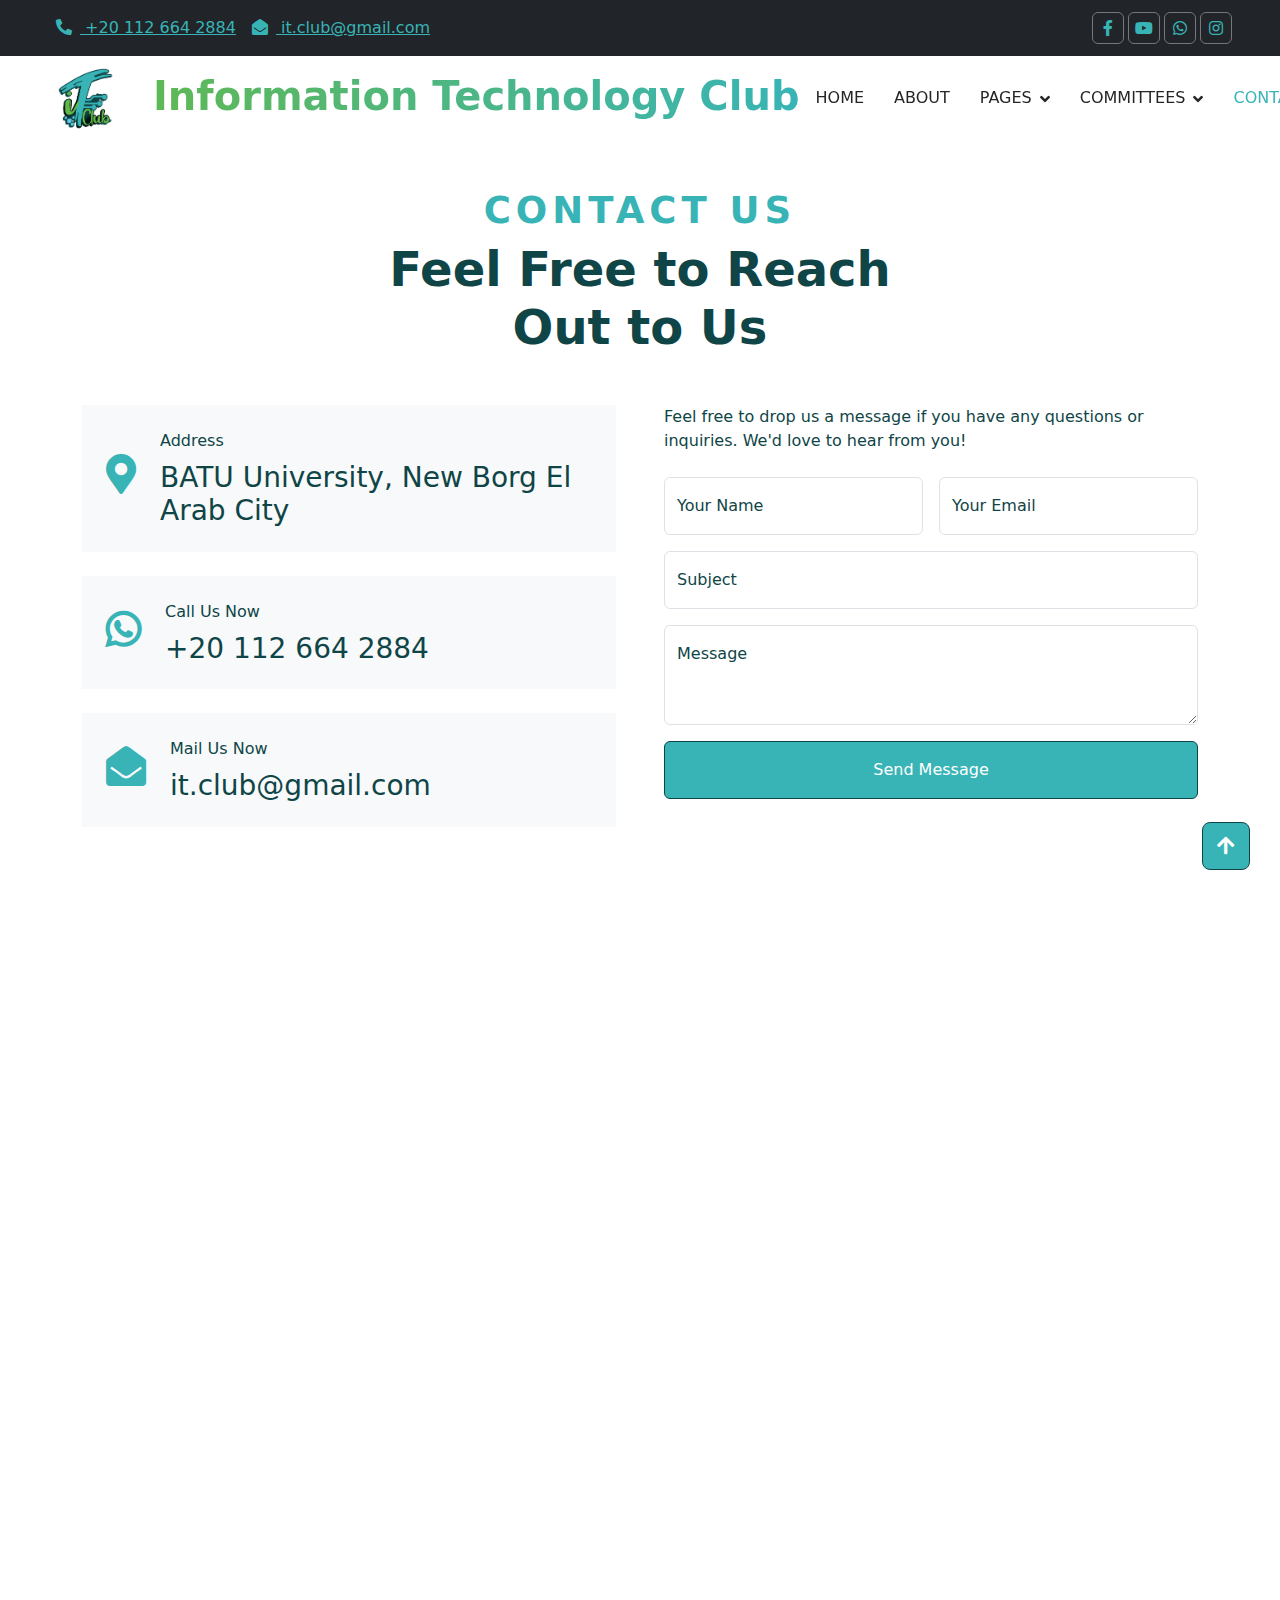
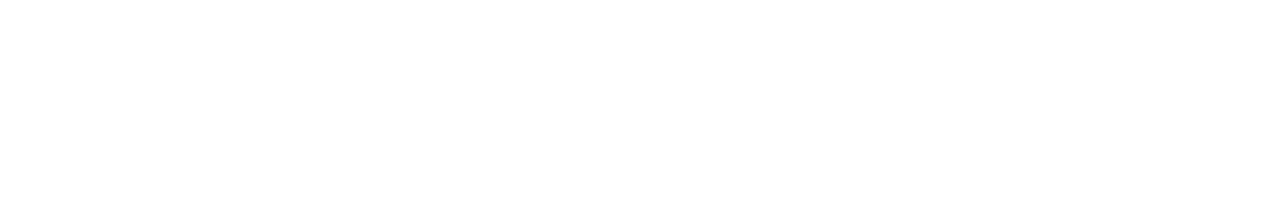
<file: contact.html>
<!DOCTYPE html>
<html lang="en">
    <head>
        <meta charset="utf-8">
        <title>Contact Us</title>
        <meta content="width=device-width, initial-scale=1.0" name="viewport">
        <meta content="IT Club, Information Technology, Web Development, App Development, IOT Projects, جامعة برج العرب التكنولوجية, تكنولوجيا المعلومات, مشاريع تكنولوجيا, تطبيقات, موقع إلكتروني, تطوير, تقنيات الإنترنت من الأشياء, تصميم واجهات, أمان المعلومات" name="keywords">
        <meta content="فريق IT Club في جامعة برج العرب التكنولوجية يتميز بإبداع وابتكار في مجالات تكنولوجيا المعلومات. نقدم مشاريع مبتكرة في تطوير التطبيقات الذكية، تصميم المواقع الإلكترونية، وتطبيقات تقنيات الإنترنت من الأشياء (IOT). بقيادة د/ أسامة النحاس، نسعى لتعزيز واستثمار التكنولوجيا لتحسين الدعم والتعليم في الجامعة. زوروا موقعنا للاستفادة من المحتوى التعليمي والتكنولوجي الحديث." name="description">
        <link href="assets/images/icons/logo.ico" rel="icon">
        <link rel="preconnect" href="https://fonts.googleapis.com">
        <link
            href="https://fonts.googleapis.com/css2?family=Open+Sans:wght@400;500;600&family=Teko:wght@400;500;600&display=swap"
            rel="stylesheet">
        <link href="https://cdnjs.cloudflare.com/ajax/libs/font-awesome/5.10.0/css/all.min.css" rel="stylesheet">
        <link href="assets/lib/animate/animate.min.css" rel="stylesheet">
        <link href="assets/css/bootstrap.min.css" rel="stylesheet">
        <link href="assets/css/style.css" rel="stylesheet" onload="this.media='all'">
    </head>
    <body>
        <!-- ======= Spinner Section ======= -->
        <div id="spinner" class="show bg-white position-fixed translate-middle w-100 vh-100 top-50 start-50 d-flex align-items-center justify-content-center">
            <div class="svg-frame">
                <svg style="--i: 0; --j: 0">
                    <g id="out1">
                        <path d="M72 172C72 116.772 116.772 72 172 72C227.228 72 272 116.772 272 172C272 227.228 227.228 272 172 272C116.772 272 72 227.228 72 172ZM197.322 172C197.322 158.015 185.985 146.678 172 146.678C158.015 146.678 146.678 158.015 146.678 172C146.678 185.985 158.015 197.322 172 197.322C185.985 197.322 197.322 185.985 197.322 172Z"></path>
                        <path
                            mask="url(#path-1-inside-1_111_3212)"
                            stroke-miterlimit="16"
                            stroke-width="2"
                            stroke="#00FFFF"
                            d="M72 172C72 116.772 116.772 72 172 72C227.228 72 272 116.772 272 172C272 227.228 227.228 272 172 272C116.772 272 72 227.228 72 172ZM197.322 172C197.322 158.015 185.985 146.678 172 146.678C158.015 146.678 146.678 158.015 146.678 172C146.678 185.985 158.015 197.322 172 197.322C185.985 197.322 197.322 185.985 197.322 172Z"
                        ></path>
                    </g>
                </svg>
                <svg style="--i: 1; --j: 1">
                    <g id="out2"> <mask fill="white" id="path-2-inside-2_111_3212"> <path d="M102.892 127.966C93.3733 142.905 88.9517 160.527 90.2897 178.19L94.3752 177.88C93.1041 161.1 97.3046 144.36 106.347 130.168L102.892 127.966Z"></path> <path d="M93.3401 194.968C98.3049 211.971 108.646 226.908 122.814 237.541L125.273 234.264C111.814 224.163 101.99 209.973 97.2731 193.819L93.3401 194.968Z"></path> <path d="M152.707 92.3592C140.33 95.3575 128.822 101.199 119.097 109.421L121.742 112.55C130.981 104.739 141.914 99.1897 153.672 96.3413L152.707 92.3592Z"></path> <path d="M253.294 161.699C255.099 175.937 253.132 190.4 247.59 203.639L243.811 202.057C249.075 189.48 250.944 175.74 249.23 162.214L253.294 161.699Z"></path> <path d="M172 90.0557C184.677 90.0557 197.18 92.9967 208.528 98.6474C219.875 104.298 229.757 112.505 237.396 122.621L234.126 125.09C226.869 115.479 217.481 107.683 206.701 102.315C195.921 96.9469 184.043 94.1529 172 94.1529V90.0557Z"></path> <path d="M244.195 133.235C246.991 138.442 249.216 143.937 250.83 149.623L246.888 150.742C245.355 145.34 243.242 140.12 240.586 135.174L244.195 133.235Z"></path> <path d="M234.238 225.304C223.932 237.338 210.358 246.126 195.159 250.604C179.961 255.082 163.79 255.058 148.606 250.534L149.775 246.607C164.201 250.905 179.563 250.928 194.001 246.674C208.44 242.42 221.335 234.071 231.126 222.639L234.238 225.304Z"></path> </mask> <path mask="url(#path-2-inside-2_111_3212)" fill="#00FFFF" d="M102.892 127.966L105.579 123.75L101.362 121.063L98.6752 125.28L102.892 127.966ZM90.2897 178.19L85.304 178.567L85.6817 183.553L90.6674 183.175L90.2897 178.19ZM94.3752 177.88L94.7529 182.866L99.7386 182.488L99.3609 177.503L94.3752 177.88ZM106.347 130.168L110.564 132.855L113.251 128.638L109.034 125.951L106.347 130.168ZM93.3401 194.968L91.9387 190.168L87.1391 191.569L88.5405 196.369L93.3401 194.968ZM122.814 237.541L119.813 241.54L123.812 244.541L126.813 240.542L122.814 237.541ZM125.273 234.264L129.272 237.265L132.273 233.266L128.274 230.265L125.273 234.264ZM97.2731 193.819L102.073 192.418L100.671 187.618L95.8717 189.02L97.2731 193.819ZM152.707 92.3592L157.567 91.182L156.389 86.3226L151.53 87.4998L152.707 92.3592ZM119.097 109.421L115.869 105.603L112.05 108.831L115.278 112.649L119.097 109.421ZM121.742 112.55L117.924 115.778L121.152 119.596L124.97 116.368L121.742 112.55ZM153.672 96.3413L154.849 101.201L159.708 100.023L158.531 95.1641L153.672 96.3413ZM253.294 161.699L258.255 161.07L257.626 156.11L252.666 156.738L253.294 161.699ZM247.59 203.639L245.66 208.251L250.272 210.182L252.203 205.569L247.59 203.639ZM243.811 202.057L239.198 200.126L237.268 204.739L241.88 206.669L243.811 202.057ZM249.23 162.214L248.601 157.253L243.641 157.882L244.269 162.842L249.23 162.214ZM172 90.0557V85.0557H167V90.0557H172ZM208.528 98.6474L206.299 103.123L206.299 103.123L208.528 98.6474ZM237.396 122.621L240.409 126.611L244.399 123.598L241.386 119.608L237.396 122.621ZM234.126 125.09L230.136 128.103L233.149 132.093L237.139 129.08L234.126 125.09ZM206.701 102.315L204.473 106.791L204.473 106.791L206.701 102.315ZM172 94.1529H167V99.1529H172V94.1529ZM244.195 133.235L248.601 130.87L246.235 126.465L241.83 128.83L244.195 133.235ZM250.83 149.623L252.195 154.433L257.005 153.067L255.64 148.257L250.83 149.623ZM246.888 150.742L242.078 152.107L243.444 156.917L248.254 155.552L246.888 150.742ZM240.586 135.174L238.22 130.768L233.815 133.134L236.181 137.539L240.586 135.174ZM234.238 225.304L238.036 228.556L241.288 224.759L237.491 221.506L234.238 225.304ZM195.159 250.604L196.572 255.4L196.572 255.4L195.159 250.604ZM148.606 250.534L143.814 249.107L142.386 253.899L147.178 255.326L148.606 250.534ZM149.775 246.607L151.203 241.816L146.411 240.388L144.983 245.18L149.775 246.607ZM194.001 246.674L195.415 251.47L195.415 251.47L194.001 246.674ZM231.126 222.639L234.379 218.841L230.581 215.589L227.329 219.386L231.126 222.639ZM98.6752 125.28C88.5757 141.13 83.8844 159.826 85.304 178.567L95.2754 177.812C94.0191 161.227 98.1709 144.681 107.109 130.653L98.6752 125.28ZM90.6674 183.175L94.7529 182.866L93.9976 172.895L89.912 173.204L90.6674 183.175ZM99.3609 177.503C98.1715 161.8 102.102 146.135 110.564 132.855L102.131 127.481C92.5071 142.585 88.0368 160.4 89.3895 178.258L99.3609 177.503ZM109.034 125.951L105.579 123.75L100.205 132.183L103.661 134.385L109.034 125.951ZM88.5405 196.369C93.8083 214.41 104.78 230.259 119.813 241.54L125.815 233.542C112.512 223.558 102.802 209.532 98.1397 193.566L88.5405 196.369ZM126.813 240.542L129.272 237.265L121.274 231.263L118.815 234.54L126.813 240.542ZM128.274 230.265C115.679 220.813 106.486 207.534 102.073 192.418L92.4735 195.221C97.493 212.412 107.948 227.513 122.272 238.263L128.274 230.265ZM95.8717 189.02L91.9387 190.168L94.7415 199.767L98.6745 198.619L95.8717 189.02ZM151.53 87.4998C138.398 90.681 126.188 96.8793 115.869 105.603L122.325 113.239C131.457 105.519 142.262 100.034 153.884 97.2187L151.53 87.4998ZM115.278 112.649L117.924 115.778L125.56 109.322L122.915 106.193L115.278 112.649ZM124.97 116.368C133.616 109.059 143.846 103.866 154.849 101.201L152.495 91.4818C139.981 94.5132 128.347 100.419 118.514 108.732L124.97 116.368ZM158.531 95.1641L157.567 91.182L147.848 93.5364L148.812 97.5185L158.531 95.1641ZM248.334 162.327C250.028 175.697 248.181 189.277 242.978 201.708L252.203 205.569C258.082 191.522 260.169 176.177 258.255 161.07L248.334 162.327ZM249.521 199.027L245.741 197.445L241.88 206.669L245.66 208.251L249.521 199.027ZM248.423 203.987C254.025 190.602 256.014 175.98 254.19 161.585L244.269 162.842C245.873 175.5 244.125 188.357 239.198 200.126L248.423 203.987ZM249.858 167.174L253.923 166.659L252.666 156.738L248.601 157.253L249.858 167.174ZM172 95.0557C183.903 95.0557 195.644 97.8172 206.299 103.123L210.757 94.1717C198.717 88.1761 185.45 85.0557 172 85.0557V95.0557ZM206.299 103.123C216.954 108.429 226.233 116.135 233.406 125.634L241.386 119.608C233.281 108.874 222.796 100.167 210.757 94.1717L206.299 103.123ZM234.383 118.631L231.113 121.1L237.139 129.08L240.409 126.611L234.383 118.631ZM238.116 122.077C230.393 111.849 220.403 103.552 208.93 97.8393L204.473 106.791C214.56 111.814 223.345 119.11 230.136 128.103L238.116 122.077ZM208.93 97.8393C197.458 92.1263 184.816 89.1529 172 89.1529V99.1529C183.269 99.1529 194.385 101.767 204.473 106.791L208.93 97.8393ZM177 94.1529V90.0557H167V94.1529H177ZM239.79 135.601C242.416 140.49 244.504 145.649 246.02 150.988L255.64 148.257C253.927 142.225 251.567 136.395 248.601 130.87L239.79 135.601ZM249.464 144.813L245.523 145.932L248.254 155.552L252.195 154.433L249.464 144.813ZM251.698 149.376C250.067 143.628 247.818 138.073 244.991 132.808L236.181 137.539C238.666 142.168 240.644 147.052 242.078 152.107L251.698 149.376ZM242.951 139.579L246.561 137.64L241.83 128.83L238.22 130.768L242.951 139.579ZM230.441 222.051C220.763 233.351 208.017 241.603 193.746 245.808L196.572 255.4C212.698 250.649 227.101 241.325 238.036 228.556L230.441 222.051ZM193.746 245.808C179.475 250.012 164.291 249.99 150.033 245.742L147.178 255.326C163.289 260.125 180.447 260.151 196.572 255.4L193.746 245.808ZM153.397 251.962L154.567 248.035L144.983 245.18L143.814 249.107L153.397 251.962ZM148.348 251.399C163.7 255.973 180.049 255.997 195.415 251.47L192.588 241.877C179.077 245.858 164.702 245.837 151.203 241.816L148.348 251.399ZM195.415 251.47C210.78 246.942 224.504 238.058 234.924 225.891L227.329 219.386C218.167 230.084 206.099 237.897 192.588 241.877L195.415 251.47ZM227.874 226.436L230.986 229.101L237.491 221.506L234.379 218.841L227.874 226.436Z"></path></g></svg>
                <svg style="--i: 0; --j: 2">
                    <g id="inner3">
                        <path d="M195.136 135.689C188.115 131.215 179.948 128.873 171.624 128.946C163.299 129.019 155.174 131.503 148.232 136.099L148.42 136.382C155.307 131.823 163.368 129.358 171.627 129.286C179.886 129.213 187.988 131.537 194.954 135.975L195.136 135.689Z"></path>
                        <path d="M195.136 208.311C188.115 212.784 179.948 215.127 171.624 215.054C163.299 214.981 155.174 212.496 148.232 207.901L148.42 207.618C155.307 212.177 163.368 214.642 171.627 214.714C179.886 214.786 187.988 212.463 194.954 208.025L195.136 208.311Z"></path>
                        <path mask="url(#path-5-inside-3_111_3212)" fill="#00FFFF" d="M195.136 135.689L195.474 135.904L195.689 135.566L195.351 135.352L195.136 135.689ZM171.624 128.946L171.627 129.346L171.624 128.946ZM148.232 136.099L148.011 135.765L147.678 135.986L147.899 136.32L148.232 136.099ZM148.42 136.382L148.086 136.603L148.307 136.936L148.641 136.716L148.42 136.382ZM171.627 129.286L171.63 129.686L171.627 129.286ZM194.954 135.975L194.739 136.313L195.076 136.528L195.291 136.19L194.954 135.975ZM195.136 208.311L195.351 208.648L195.689 208.433L195.474 208.096L195.136 208.311ZM171.624 215.054L171.627 214.654L171.624 215.054ZM148.232 207.901L147.899 207.68L147.678 208.014L148.011 208.234L148.232 207.901ZM148.42 207.618L148.641 207.284L148.307 207.063L148.086 207.397L148.42 207.618ZM171.627 214.714L171.63 214.314L171.627 214.714ZM194.954 208.025L195.291 207.81L195.076 207.472L194.739 207.687L194.954 208.025ZM195.351 135.352C188.265 130.836 180.022 128.473 171.62 128.546L171.627 129.346C179.874 129.274 187.966 131.594 194.921 136.026L195.351 135.352ZM171.62 128.546C163.218 128.619 155.018 131.127 148.011 135.765L148.453 136.432C155.33 131.88 163.38 129.418 171.627 129.346L171.62 128.546ZM147.899 136.32L148.086 136.603L148.753 136.161L148.566 135.878L147.899 136.32ZM148.641 136.716C155.463 132.199 163.448 129.757 171.63 129.686L171.623 128.886C163.287 128.958 155.15 131.447 148.199 136.049L148.641 136.716ZM171.63 129.686C179.812 129.614 187.839 131.916 194.739 136.313L195.169 135.638C188.138 131.158 179.959 128.813 171.623 128.886L171.63 129.686ZM195.291 136.19L195.474 135.904L194.799 135.474L194.617 135.76L195.291 136.19ZM194.921 207.974C187.966 212.406 179.874 214.726 171.627 214.654L171.62 215.454C180.022 215.527 188.265 213.163 195.351 208.648L194.921 207.974ZM171.627 214.654C163.38 214.582 155.33 212.12 148.453 207.567L148.011 208.234C155.018 212.873 163.218 215.38 171.62 215.454L171.627 214.654ZM148.566 208.122L148.753 207.838L148.086 207.397L147.899 207.68L148.566 208.122ZM148.199 207.951C155.15 212.553 163.287 215.041 171.623 215.114L171.63 214.314C163.448 214.243 155.463 211.801 148.641 207.284L148.199 207.951ZM171.623 215.114C179.959 215.187 188.138 212.842 195.169 208.362L194.739 207.687C187.839 212.084 179.812 214.386 171.63 214.314L171.623 215.114ZM194.617 208.239L194.799 208.526L195.474 208.096L195.291 207.81L194.617 208.239Z"></path>
                    </g>
                    <path stroke="#00FFFF" d="M240.944 172C240.944 187.951 235.414 203.408 225.295 215.738C215.176 228.068 201.095 236.508 185.45 239.62C169.806 242.732 153.567 240.323 139.5 232.804C125.433 225.285 114.408 213.12 108.304 198.384C102.2 183.648 101.394 167.25 106.024 151.987C110.654 136.723 120.434 123.537 133.696 114.675C146.959 105.813 162.884 101.824 178.758 103.388C194.632 104.951 209.472 111.97 220.751 123.249" id="out3"></path>
                </svg>
                <svg style="--i: 1; --j: 3">
                    <g id="inner1">
                        <path
                            fill="#00FFFF"
                            d="M145.949 124.51L148.554 129.259C156.575 124.859 165.672 122.804 174.806 123.331C183.94 123.858 192.741 126.944 200.203 132.236C207.665 137.529 213.488 144.815 217.004 153.261C220.521 161.707 221.59 170.972 220.09 179.997L224.108 180.665L224.102 180.699L229.537 181.607C230.521 175.715 230.594 169.708 229.753 163.795L225.628 164.381C224.987 159.867 223.775 155.429 222.005 151.179C218.097 141.795 211.628 133.699 203.337 127.818C195.045 121.937 185.266 118.508 175.118 117.923C165.302 117.357 155.525 119.474 146.83 124.037C146.535 124.192 146.241 124.349 145.949 124.51ZM224.638 164.522C224.009 160.091 222.819 155.735 221.082 151.563C217.246 142.352 210.897 134.406 202.758 128.634C194.62 122.862 185.021 119.496 175.06 118.922C165.432 118.367 155.841 120.441 147.311 124.914L148.954 127.91C156.922 123.745 165.876 121.814 174.864 122.333C184.185 122.87 193.166 126.019 200.782 131.421C208.397 136.822 214.339 144.257 217.928 152.877C221.388 161.188 222.526 170.276 221.23 179.173L224.262 179.677C224.998 174.671 225.35 169.535 224.638 164.522Z"
                            clip-rule="evenodd"
                            fill-rule="evenodd"
                        ></path>
                        <path
                            fill="#00FFFF"
                            d="M139.91 220.713C134.922 217.428 130.469 213.395 126.705 208.758L130.983 205.286L130.985 205.288L134.148 202.721C141.342 211.584 151.417 217.642 162.619 219.839C173.821 222.036 185.438 220.232 195.446 214.742L198.051 219.491C197.759 219.651 197.465 219.809 197.17 219.963C186.252 225.693 173.696 227.531 161.577 225.154C154.613 223.789 148.041 221.08 142.202 217.234L139.91 220.713ZM142.752 216.399C148.483 220.174 154.934 222.833 161.769 224.173C173.658 226.504 185.977 224.704 196.689 219.087L195.046 216.09C185.035 221.323 173.531 222.998 162.427 220.82C151.323 218.643 141.303 212.747 134.01 204.122L131.182 206.5C134.451 210.376 138.515 213.607 142.752 216.399Z"
                            clip-rule="evenodd"
                            fill-rule="evenodd"
                        ></path>
                    </g>
                </svg>
                <svg style="--i: 2; --j: 4">
                    <path fill="#00FFFF" d="M180.956 186.056C183.849 184.212 186.103 181.521 187.41 178.349C188.717 175.177 189.013 171.679 188.258 168.332C187.503 164.986 185.734 161.954 183.192 159.65C180.649 157.346 177.458 155.883 174.054 155.46C170.649 155.038 167.197 155.676 164.169 157.288C161.14 158.9 158.683 161.407 157.133 164.468C155.582 167.528 155.014 170.992 155.505 174.388C155.997 177.783 157.524 180.944 159.879 183.439L161.129 182.259C159.018 180.021 157.648 177.186 157.207 174.141C156.766 171.096 157.276 167.989 158.667 165.245C160.057 162.5 162.261 160.252 164.977 158.806C167.693 157.36 170.788 156.788 173.842 157.167C176.895 157.546 179.757 158.858 182.037 160.924C184.317 162.99 185.904 165.709 186.581 168.711C187.258 171.712 186.992 174.849 185.82 177.694C184.648 180.539 182.627 182.952 180.032 184.606L180.956 186.056Z" id="center1"></path>
                    <path fill="#00FFFF" d="M172 166.445C175.068 166.445 177.556 168.932 177.556 172C177.556 175.068 175.068 177.556 172 177.556C168.932 177.556 166.444 175.068 166.444 172C166.444 168.932 168.932 166.445 172 166.445ZM172 177.021C174.773 177.021 177.021 174.773 177.021 172C177.021 169.227 174.773 166.979 172 166.979C169.227 166.979 166.979 169.227 166.979 172C166.979 174.773 169.227 177.021 172 177.021Z" id="center"></path>
                </svg>
            </div>
        </div>
        <!-- ======= Topbar Section ======= -->
        <div class="container-fluid bg-dark p-0 wow fadeIn" data-wow-delay="0.1s">
            <div class="row gx-0 d-none d-lg-flex">
                <div class="col-lg-7 px-5 text-start">
                    <div class="h-100 d-inline-flex align-items-center py-3 me-3">
                        <a class="text-primary px-2" href="tel:+01126642884">
                            <i class="fa fa-phone-alt text-primary me-2"></i> +20 112 664 2884
                        </a>
                        <a class="text-primary px-2" href="it.club5040@gmail.com">
                            <i class="fa fa-envelope-open text-primary me-2"></i> it.club@gmail.com
                        </a>
                    </div>
                </div>
                <div class="col-lg-5 px-5 text-end">
                    <div class="h-100 d-inline-flex align-items-center">
                        <a class="btn btn-sm-square btn-outline-body me-1"
                            href="https://www.facebook.com/profile.php?id=100092738074559&mibextid=ZbWKwL">
                            <i class="fab fa-facebook-f"></i>
                        </a>
                        <a class="btn btn-sm-square btn-outline-body me-1" href="https://www.youtube.com/@ITClub-jw2vw">
                            <i class="fab fa-youtube"></i>
                        </a>
                        <a class="btn btn-sm-square btn-outline-body me-1"
                            href="https://chat.whatsapp.com/CTTKCD46siZDCNlH41kHKO">
                            <i class="fab fa-whatsapp"></i>
                        </a>
                        <a class="btn btn-sm-square btn-outline-body me-0"
                            href="https://www.instagram.com/information.technology_club">
                            <i class="fab fa-instagram"></i>
                        </a>
                    </div>
                </div>
            </div>
        </div>
        <!-- ======= Navbar Section ======= -->
        <nav class="navbar navbar-expand-lg bg-white navbar-light sticky-top py-lg-0 px-lg-5 wow fadeIn" data-wow-delay="0.1s">
            <a href="index.html" class="navbar-brand ms-4 ms-lg-0">
                <h1 class="text-linear m-0 lg-title">
                    <img width="75px" class="me-3" src="assets/images/icons/itclub (2).png" alt="it club"> Information
                    Technology Club
                </h1>
                <h1 class="text-linear m-0 sm-title">
                    <img width="75px" class="me-3" src="assets/images/icons/itclub (2).png" alt="it club"> IT Club
                </h1>
            </a>
            <button type="button" class="navbar-toggler me-4" data-bs-toggle="collapse" data-bs-target="#navbarCollapse">
                <span class="navbar-toggler-icon"></span>
            </button>
            <div class="collapse navbar-collapse" id="navbarCollapse">
                <div class="navbar-nav ms-auto p-4 p-lg-0">
                    <a href="index.html" class="nav-item nav-link">Home</a>
                    <a href="about.html" class="nav-item nav-link">About</a>
                    <div class="nav-item dropdown">
                        <a href="#" class="nav-link dropdown-toggle" data-bs-toggle="dropdown">Pages</a>
                        <div class="dropdown-menu border-0 m-0">
                            <a href="feature.html" class="dropdown-item">Features</a>
                            <a href="project.html" class="dropdown-item">Projects</a>
                            <a href="team.html" class="dropdown-item">Team Members</a>
                        </div>
                    </div>
                    <div class="nav-item dropdown">
                        <a href="#" class="nav-link dropdown-toggle" data-bs-toggle="dropdown">Committees</a>
                        <div class="dropdown-menu border-0 m-0">
                            <a href="IT.html" class="dropdown-item">IT</a>
                            <a href="OC.html" class="dropdown-item">OC</a>
                            <a href="RD.html" class="dropdown-item">RD</a>
                            <a href="MEDIA.html" class="dropdown-item">MEDIA</a>
                            <a href="HR.html" class="dropdown-item">HR</a>
                            <a href="PR.html" class="dropdown-item">PR</a>
                            <!-- <a href="" class="dropdown-item">RD</a> -->
                        </div>
                    </div>
                    <a href="contact.html" class="nav-item nav-link active">Contact</a>
                </div>
            </div>
        </nav>
        <!-- ======= Contact ======= -->
        <div class="container-xxl py-5">
            <div class="container">
                <div class="text-center mx-auto mb-5 wow fadeInUp" data-wow-delay="0.1s" style="max-width: 600px;">
                    <h4 class="section-title">Contact Us</h4>
                    <h1 class="display-5 mb-4">Feel Free to Reach Out to Us</h1>
                </div>
                <div class="row g-5">
                    <div class="col-lg-6 wow fadeInUp" data-wow-delay="0.1s">
                        <div class="d-flex flex-column justify-content-between h-100">
                            <div class="bg-light d-flex align-items-center w-100 p-4 mb-4">
                                <div class="d-flex flex-shrink-0 align-items-center justify-content-center ">
                                    <i class="fa fa-map-marker-alt text-primary h1"></i>
                                </div>
                                <div class="ms-4">
                                    <p class="mb-2">Address</p>
                                    <h3 class="mb-0">
                                        BATU University, New Borg El Arab City
                                    </h3>
                                </div>
                            </div>
                            <div class="bg-light d-flex align-items-center w-100 p-4 mb-4">
                                <div class="d-flex flex-shrink-0 align-items-center justify-content-center ">
                                    <i class="fab fa-whatsapp text-primary h1"></i>
                                    <!-- <i class="fa-brands fa-whatsapp"></i> -->
                                </div>
                                <div class="ms-4">
                                    <p class="mb-2">Call Us Now</p>
                                    <a href="https://wa.me/01126642884" class="text-decoration-none text-body">
                                        <h3 class="mb-0">+20 112 664 2884</h3>
                                    </a>

                                </div>
                            </div>
                            <div class="bg-light d-flex align-items-center w-100 p-4">
                                <div class="d-flex flex-shrink-0 align-items-center justify-content-center ">
                                    <i class="fa fa-envelope-open text-primary h1"></i>
                                </div>
                                <div class="ms-4">
                                    <p class="mb-2">Mail Us Now</p>
                                    <a href="mailto:it.club5040@gmail.com" class="text-decoration-none text-body">
                                        <h3 class="mb-0">it.club@gmail.com</h3>
                                    </a>
                                </div>
                            </div>
                        </div>
                    </div>
                    <div class="col-lg-6 wow fadeInUp" data-wow-delay="0.5s">
                        <p class="mb-4">Feel free to drop us a message if you have any questions or inquiries. We'd love to hear
                            from you!</p>
                        <form id="myForm">
                            <div class="row g-3">
                                <div class="col-md-6">
                                    <div class="form-floating">
                                        <input type="text" class="form-control" id="name" placeholder="Your Name">
                                        <label for="name">Your Name</label>
                                    </div>
                                </div>
                                <div class="col-md-6">
                                    <div class="form-floating">
                                        <input type="email" class="form-control" id="email" placeholder="Your Email">
                                        <label for="email">Your Email</label>
                                    </div>
                                </div>
                                <div class="col-12">
                                    <div class="form-floating">
                                        <input type="text" class="form-control" id="subject" placeholder="Subject">
                                        <label for="subject">Subject</label>
                                    </div>
                                </div>
                                <div class="col-12">
                                    <div class="form-floating">
                                        <textarea class="form-control" placeholder="Leave a message here" id="message"
                                            style="height: 100px"></textarea>
                                        <label for="message">Message</label>
                                    </div>
                                </div>
                                <div class="col-12">
                                    <button class="btn btn-primary w-100 py-3" type="submit">Send Message</button>
                                </div>
                            </div>
                        </form>
                    </div>
                </div>
            </div>
        </div>
        <!-- ======= Google Map ======= -->
        <div class="container-xxl pt-5 px-0 wow fadeIn" data-wow-delay="0.1s">
            <iframe class="w-100 mb-n2" style="height: 450px;"
                src="https://maps.google.com/maps?q=Eardenia%20University%2C%20New%20Borg%20El%20Arab%20City%2C%20Behind%20the%20City%20of%20Scientific%20Research%2C%20Opposite%20Japanese%20University&t=&z=13&ie=UTF8&iwloc=&output=embed"
                frameborder="0" allowfullscreen="" aria-hidden="false" tabindex="0"></iframe>
        </div>
        <!-- ======= Footer ======= -->
        <div class="container-fluid bg-dark text-primary footer mt-5 pt-5 px-0 wow fadeIn" data-wow-delay="0.1s">
            <div class="container py-5">
                <div class="row">
                    <div class="col-lg-3 col-md-6">
                        <h3 class="text-light mb-4">Address</h3>
                        <div class="mb-2 d-flex">
                            <i class="fa fa-map-marker-alt text-primary me-3"></i>
                            <p>
                                in The BATU University, New Borg El Arab City
                            </p>
                        </div>
                        <p class="mb-2">
                            <i class="fa fa-phone-alt text-primary me-3"></i>
                            +0112 664 2884
                        </p>
                        <p class="mb-2">
                            <i class="fa fa-envelope text-primary me-3"></i>
                            it.club@gmail.com
                        </p>
                        <div class="d-flex pt-2 justify-content-center justify-content-md-start">
                            <a class="btn btn-sm-square btn-outline-body me-1" href="https://chat.whatsapp.com/CTTKCD46siZDCNlH41kHKO">
                                <i class="fab fa-whatsapp"></i>
                            </a>
                            <a class="btn btn-sm-square btn-outline-body me-1" href="https://www.facebook.com/profile.php?id=100092738074559&mibextid=ZbWKwL">
                                <i class="fab fa-facebook-f"></i>
                            </a>
                            <a class="btn btn-sm-square btn-outline-body me-1" href="https://www.youtube.com/@ITClub-jw2vw">
                                <i class="fab fa-youtube"></i>
                            </a>
                            <a class="btn btn-sm-square btn-outline-body me-0" href="https://www.instagram.com/information.technology_club">
                                <i class="fab fa-instagram"></i>
                            </a>
                        </div>
                    </div>
                    <div class="col-lg-3 col-md-6">
                        <!-- <div class="text-center text-sm-start"> -->
                            <h3 class="text-light mb-4 mt-3 mt-md-0">Committees</h3>
                            <!-- <div class="m-auto m-sm-0 " style="width: 130px;"> -->
                                <a class="btn btn-link text-start" href="IT.html">IT</a>
                                <a class="btn btn-link text-start" href="OC.html">OC</a>
                                <a class="btn btn-link text-start" href="RD.html">RD</a>
                                <a class="btn btn-link text-start" href="MEDIA.html">MEDIA</a>
                                <a class="btn btn-link text-start" href="HR.html">HR</a>
                                <a class="btn btn-link text-start" href="PR.html">PR</a>
                                <!-- <a class="btn btn-link" href="">RD</a> -->
                            <!-- </div> -->
                        <!-- </div> -->
                    </div>
                    <div class="col-lg-3 col-md-6">
                        <!-- <div class="text-center text-sm-start"> -->
                            <h3 class="text-light mb-4">Quick Links</h3>
                            <!-- <div class="m-auto m-sm-0 " style="width: 130px;"> -->
                                <a class="btn btn-link text-start" href="about.html">About Us</a>
                                <a class="btn btn-link text-start" href="team.html">Team Members</a>
                                <a class="btn btn-link text-start" href="project.html">Our project</a>
                                <a class="btn btn-link text-start" href="contact.html">Contact Us</a>
                            <!-- </div> -->
                        <!-- </div> -->
                    </div>
                    <div class="col-lg-3 col-md-6 text-center">
                        <div class="position-relative mx-auto text-center" style="max-width: 400px">
                            <img loading="lazy" width="170px" class="me-3" src="assets/images/icons/itclub (2).png" alt="Icon">
                        </div>
                        <h3 class="text-linear mb-4">IT CLUB</h3>
                    </div>
                </div>
            </div>
        </div>
        <a href="#" class="btn btn-lg btn-primary btn-lg-square back-to-top">
            <i class="fas fa-arrow-up"></i>
        </a>
        <!-- JavaScript Libraries -->
        <script src="https://cdn.jsdelivr.net/npm/bootstrap@5.0.0/dist/js/bootstrap.bundle.min.js" defer></script>
        <script src="https://code.jquery.com/jquery-3.7.1.js" defer></script>
        <script src="assets/js/popper.min.js" defer></script>
        <script src="assets/lib/wow/wow.min.js" defer></script>
        <script src="assets/js/main.js" defer></script>
    </body>
</html>
</file>
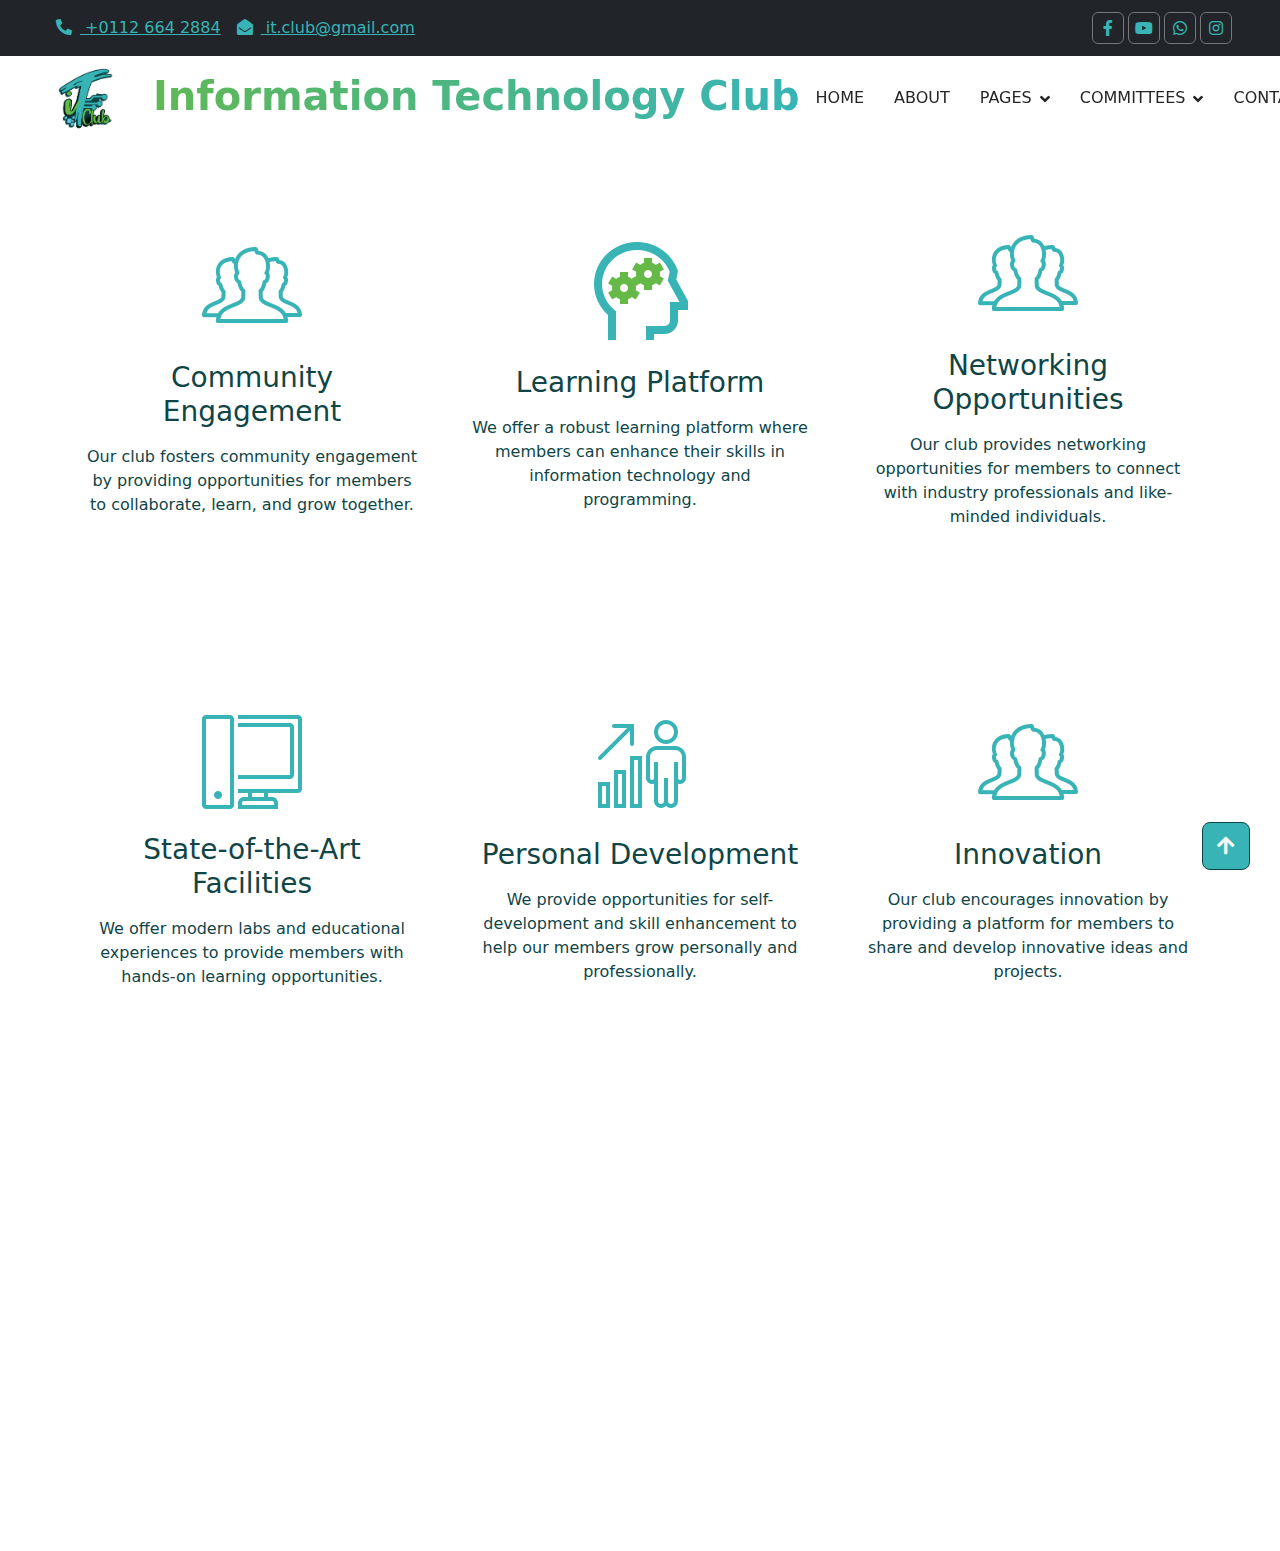
<file: feature.html>
<!DOCTYPE html>
<html lang="en">
    <head>
        <meta charset="utf-8">
        <title>Features</title>
        <meta content="width=device-width, initial-scale=1.0" name="viewport">
        <meta content="IT Club, Information Technology, Web Development, App Development, IOT Projects, جامعة برج العرب التكنولوجية, تكنولوجيا المعلومات, مشاريع تكنولوجيا, تطبيقات, موقع إلكتروني, تطوير, تقنيات الإنترنت من الأشياء, تصميم واجهات, أمان المعلومات" name="keywords">
        <meta content="فريق IT Club في جامعة برج العرب التكنولوجية يتميز بإبداع وابتكار في مجالات تكنولوجيا المعلومات. نقدم مشاريع مبتكرة في تطوير التطبيقات الذكية، تصميم المواقع الإلكترونية، وتطبيقات تقنيات الإنترنت من الأشياء (IOT). بقيادة د/ أسامة النحاس، نسعى لتعزيز واستثمار التكنولوجيا لتحسين الدعم والتعليم في الجامعة. زوروا موقعنا للاستفادة من المحتوى التعليمي والتكنولوجي الحديث." name="description">
        <link href="assets/images/icons/logo.ico" rel="icon">
        <link rel="preconnect" href="https://fonts.googleapis.com">
        <link rel="preconnect" href="https://fonts.gstatic.com" crossorigin>
        <link
            href="https://fonts.googleapis.com/css2?family=Open+Sans:wght@400;500;600&family=Teko:wght@400;500;600&display=swap"
            rel="stylesheet">
        <link href="https://cdnjs.cloudflare.com/ajax/libs/font-awesome/5.10.0/css/all.min.css" rel="stylesheet">
        <link href="assets/lib/animate/animate.min.css" rel="stylesheet">
        <link href="assets/css/bootstrap.min.css" rel="stylesheet">
        <link href="assets/css/style.css" rel="stylesheet" onload="this.media='all'">
    </head>
    <body>
        <!-- ======= Spinner Section ======= -->
        <div id="spinner" class="show bg-white position-fixed translate-middle w-100 vh-100 top-50 start-50 d-flex align-items-center justify-content-center">
            <div class="svg-frame">
                <svg style="--i: 0; --j: 0">
                    <g id="out1">
                        <path d="M72 172C72 116.772 116.772 72 172 72C227.228 72 272 116.772 272 172C272 227.228 227.228 272 172 272C116.772 272 72 227.228 72 172ZM197.322 172C197.322 158.015 185.985 146.678 172 146.678C158.015 146.678 146.678 158.015 146.678 172C146.678 185.985 158.015 197.322 172 197.322C185.985 197.322 197.322 185.985 197.322 172Z"></path>
                        <path
                            mask="url(#path-1-inside-1_111_3212)"
                            stroke-miterlimit="16"
                            stroke-width="2"
                            stroke="#00FFFF"
                            d="M72 172C72 116.772 116.772 72 172 72C227.228 72 272 116.772 272 172C272 227.228 227.228 272 172 272C116.772 272 72 227.228 72 172ZM197.322 172C197.322 158.015 185.985 146.678 172 146.678C158.015 146.678 146.678 158.015 146.678 172C146.678 185.985 158.015 197.322 172 197.322C185.985 197.322 197.322 185.985 197.322 172Z"
                        ></path>
                    </g>
                </svg>
                <svg style="--i: 1; --j: 1">
                    <g id="out2"> <mask fill="white" id="path-2-inside-2_111_3212"> <path d="M102.892 127.966C93.3733 142.905 88.9517 160.527 90.2897 178.19L94.3752 177.88C93.1041 161.1 97.3046 144.36 106.347 130.168L102.892 127.966Z"></path> <path d="M93.3401 194.968C98.3049 211.971 108.646 226.908 122.814 237.541L125.273 234.264C111.814 224.163 101.99 209.973 97.2731 193.819L93.3401 194.968Z"></path> <path d="M152.707 92.3592C140.33 95.3575 128.822 101.199 119.097 109.421L121.742 112.55C130.981 104.739 141.914 99.1897 153.672 96.3413L152.707 92.3592Z"></path> <path d="M253.294 161.699C255.099 175.937 253.132 190.4 247.59 203.639L243.811 202.057C249.075 189.48 250.944 175.74 249.23 162.214L253.294 161.699Z"></path> <path d="M172 90.0557C184.677 90.0557 197.18 92.9967 208.528 98.6474C219.875 104.298 229.757 112.505 237.396 122.621L234.126 125.09C226.869 115.479 217.481 107.683 206.701 102.315C195.921 96.9469 184.043 94.1529 172 94.1529V90.0557Z"></path> <path d="M244.195 133.235C246.991 138.442 249.216 143.937 250.83 149.623L246.888 150.742C245.355 145.34 243.242 140.12 240.586 135.174L244.195 133.235Z"></path> <path d="M234.238 225.304C223.932 237.338 210.358 246.126 195.159 250.604C179.961 255.082 163.79 255.058 148.606 250.534L149.775 246.607C164.201 250.905 179.563 250.928 194.001 246.674C208.44 242.42 221.335 234.071 231.126 222.639L234.238 225.304Z"></path> </mask> <path mask="url(#path-2-inside-2_111_3212)" fill="#00FFFF" d="M102.892 127.966L105.579 123.75L101.362 121.063L98.6752 125.28L102.892 127.966ZM90.2897 178.19L85.304 178.567L85.6817 183.553L90.6674 183.175L90.2897 178.19ZM94.3752 177.88L94.7529 182.866L99.7386 182.488L99.3609 177.503L94.3752 177.88ZM106.347 130.168L110.564 132.855L113.251 128.638L109.034 125.951L106.347 130.168ZM93.3401 194.968L91.9387 190.168L87.1391 191.569L88.5405 196.369L93.3401 194.968ZM122.814 237.541L119.813 241.54L123.812 244.541L126.813 240.542L122.814 237.541ZM125.273 234.264L129.272 237.265L132.273 233.266L128.274 230.265L125.273 234.264ZM97.2731 193.819L102.073 192.418L100.671 187.618L95.8717 189.02L97.2731 193.819ZM152.707 92.3592L157.567 91.182L156.389 86.3226L151.53 87.4998L152.707 92.3592ZM119.097 109.421L115.869 105.603L112.05 108.831L115.278 112.649L119.097 109.421ZM121.742 112.55L117.924 115.778L121.152 119.596L124.97 116.368L121.742 112.55ZM153.672 96.3413L154.849 101.201L159.708 100.023L158.531 95.1641L153.672 96.3413ZM253.294 161.699L258.255 161.07L257.626 156.11L252.666 156.738L253.294 161.699ZM247.59 203.639L245.66 208.251L250.272 210.182L252.203 205.569L247.59 203.639ZM243.811 202.057L239.198 200.126L237.268 204.739L241.88 206.669L243.811 202.057ZM249.23 162.214L248.601 157.253L243.641 157.882L244.269 162.842L249.23 162.214ZM172 90.0557V85.0557H167V90.0557H172ZM208.528 98.6474L206.299 103.123L206.299 103.123L208.528 98.6474ZM237.396 122.621L240.409 126.611L244.399 123.598L241.386 119.608L237.396 122.621ZM234.126 125.09L230.136 128.103L233.149 132.093L237.139 129.08L234.126 125.09ZM206.701 102.315L204.473 106.791L204.473 106.791L206.701 102.315ZM172 94.1529H167V99.1529H172V94.1529ZM244.195 133.235L248.601 130.87L246.235 126.465L241.83 128.83L244.195 133.235ZM250.83 149.623L252.195 154.433L257.005 153.067L255.64 148.257L250.83 149.623ZM246.888 150.742L242.078 152.107L243.444 156.917L248.254 155.552L246.888 150.742ZM240.586 135.174L238.22 130.768L233.815 133.134L236.181 137.539L240.586 135.174ZM234.238 225.304L238.036 228.556L241.288 224.759L237.491 221.506L234.238 225.304ZM195.159 250.604L196.572 255.4L196.572 255.4L195.159 250.604ZM148.606 250.534L143.814 249.107L142.386 253.899L147.178 255.326L148.606 250.534ZM149.775 246.607L151.203 241.816L146.411 240.388L144.983 245.18L149.775 246.607ZM194.001 246.674L195.415 251.47L195.415 251.47L194.001 246.674ZM231.126 222.639L234.379 218.841L230.581 215.589L227.329 219.386L231.126 222.639ZM98.6752 125.28C88.5757 141.13 83.8844 159.826 85.304 178.567L95.2754 177.812C94.0191 161.227 98.1709 144.681 107.109 130.653L98.6752 125.28ZM90.6674 183.175L94.7529 182.866L93.9976 172.895L89.912 173.204L90.6674 183.175ZM99.3609 177.503C98.1715 161.8 102.102 146.135 110.564 132.855L102.131 127.481C92.5071 142.585 88.0368 160.4 89.3895 178.258L99.3609 177.503ZM109.034 125.951L105.579 123.75L100.205 132.183L103.661 134.385L109.034 125.951ZM88.5405 196.369C93.8083 214.41 104.78 230.259 119.813 241.54L125.815 233.542C112.512 223.558 102.802 209.532 98.1397 193.566L88.5405 196.369ZM126.813 240.542L129.272 237.265L121.274 231.263L118.815 234.54L126.813 240.542ZM128.274 230.265C115.679 220.813 106.486 207.534 102.073 192.418L92.4735 195.221C97.493 212.412 107.948 227.513 122.272 238.263L128.274 230.265ZM95.8717 189.02L91.9387 190.168L94.7415 199.767L98.6745 198.619L95.8717 189.02ZM151.53 87.4998C138.398 90.681 126.188 96.8793 115.869 105.603L122.325 113.239C131.457 105.519 142.262 100.034 153.884 97.2187L151.53 87.4998ZM115.278 112.649L117.924 115.778L125.56 109.322L122.915 106.193L115.278 112.649ZM124.97 116.368C133.616 109.059 143.846 103.866 154.849 101.201L152.495 91.4818C139.981 94.5132 128.347 100.419 118.514 108.732L124.97 116.368ZM158.531 95.1641L157.567 91.182L147.848 93.5364L148.812 97.5185L158.531 95.1641ZM248.334 162.327C250.028 175.697 248.181 189.277 242.978 201.708L252.203 205.569C258.082 191.522 260.169 176.177 258.255 161.07L248.334 162.327ZM249.521 199.027L245.741 197.445L241.88 206.669L245.66 208.251L249.521 199.027ZM248.423 203.987C254.025 190.602 256.014 175.98 254.19 161.585L244.269 162.842C245.873 175.5 244.125 188.357 239.198 200.126L248.423 203.987ZM249.858 167.174L253.923 166.659L252.666 156.738L248.601 157.253L249.858 167.174ZM172 95.0557C183.903 95.0557 195.644 97.8172 206.299 103.123L210.757 94.1717C198.717 88.1761 185.45 85.0557 172 85.0557V95.0557ZM206.299 103.123C216.954 108.429 226.233 116.135 233.406 125.634L241.386 119.608C233.281 108.874 222.796 100.167 210.757 94.1717L206.299 103.123ZM234.383 118.631L231.113 121.1L237.139 129.08L240.409 126.611L234.383 118.631ZM238.116 122.077C230.393 111.849 220.403 103.552 208.93 97.8393L204.473 106.791C214.56 111.814 223.345 119.11 230.136 128.103L238.116 122.077ZM208.93 97.8393C197.458 92.1263 184.816 89.1529 172 89.1529V99.1529C183.269 99.1529 194.385 101.767 204.473 106.791L208.93 97.8393ZM177 94.1529V90.0557H167V94.1529H177ZM239.79 135.601C242.416 140.49 244.504 145.649 246.02 150.988L255.64 148.257C253.927 142.225 251.567 136.395 248.601 130.87L239.79 135.601ZM249.464 144.813L245.523 145.932L248.254 155.552L252.195 154.433L249.464 144.813ZM251.698 149.376C250.067 143.628 247.818 138.073 244.991 132.808L236.181 137.539C238.666 142.168 240.644 147.052 242.078 152.107L251.698 149.376ZM242.951 139.579L246.561 137.64L241.83 128.83L238.22 130.768L242.951 139.579ZM230.441 222.051C220.763 233.351 208.017 241.603 193.746 245.808L196.572 255.4C212.698 250.649 227.101 241.325 238.036 228.556L230.441 222.051ZM193.746 245.808C179.475 250.012 164.291 249.99 150.033 245.742L147.178 255.326C163.289 260.125 180.447 260.151 196.572 255.4L193.746 245.808ZM153.397 251.962L154.567 248.035L144.983 245.18L143.814 249.107L153.397 251.962ZM148.348 251.399C163.7 255.973 180.049 255.997 195.415 251.47L192.588 241.877C179.077 245.858 164.702 245.837 151.203 241.816L148.348 251.399ZM195.415 251.47C210.78 246.942 224.504 238.058 234.924 225.891L227.329 219.386C218.167 230.084 206.099 237.897 192.588 241.877L195.415 251.47ZM227.874 226.436L230.986 229.101L237.491 221.506L234.379 218.841L227.874 226.436Z"></path></g></svg>
                <svg style="--i: 0; --j: 2">
                    <g id="inner3">
                        <path d="M195.136 135.689C188.115 131.215 179.948 128.873 171.624 128.946C163.299 129.019 155.174 131.503 148.232 136.099L148.42 136.382C155.307 131.823 163.368 129.358 171.627 129.286C179.886 129.213 187.988 131.537 194.954 135.975L195.136 135.689Z"></path>
                        <path d="M195.136 208.311C188.115 212.784 179.948 215.127 171.624 215.054C163.299 214.981 155.174 212.496 148.232 207.901L148.42 207.618C155.307 212.177 163.368 214.642 171.627 214.714C179.886 214.786 187.988 212.463 194.954 208.025L195.136 208.311Z"></path>
                        <path mask="url(#path-5-inside-3_111_3212)" fill="#00FFFF" d="M195.136 135.689L195.474 135.904L195.689 135.566L195.351 135.352L195.136 135.689ZM171.624 128.946L171.627 129.346L171.624 128.946ZM148.232 136.099L148.011 135.765L147.678 135.986L147.899 136.32L148.232 136.099ZM148.42 136.382L148.086 136.603L148.307 136.936L148.641 136.716L148.42 136.382ZM171.627 129.286L171.63 129.686L171.627 129.286ZM194.954 135.975L194.739 136.313L195.076 136.528L195.291 136.19L194.954 135.975ZM195.136 208.311L195.351 208.648L195.689 208.433L195.474 208.096L195.136 208.311ZM171.624 215.054L171.627 214.654L171.624 215.054ZM148.232 207.901L147.899 207.68L147.678 208.014L148.011 208.234L148.232 207.901ZM148.42 207.618L148.641 207.284L148.307 207.063L148.086 207.397L148.42 207.618ZM171.627 214.714L171.63 214.314L171.627 214.714ZM194.954 208.025L195.291 207.81L195.076 207.472L194.739 207.687L194.954 208.025ZM195.351 135.352C188.265 130.836 180.022 128.473 171.62 128.546L171.627 129.346C179.874 129.274 187.966 131.594 194.921 136.026L195.351 135.352ZM171.62 128.546C163.218 128.619 155.018 131.127 148.011 135.765L148.453 136.432C155.33 131.88 163.38 129.418 171.627 129.346L171.62 128.546ZM147.899 136.32L148.086 136.603L148.753 136.161L148.566 135.878L147.899 136.32ZM148.641 136.716C155.463 132.199 163.448 129.757 171.63 129.686L171.623 128.886C163.287 128.958 155.15 131.447 148.199 136.049L148.641 136.716ZM171.63 129.686C179.812 129.614 187.839 131.916 194.739 136.313L195.169 135.638C188.138 131.158 179.959 128.813 171.623 128.886L171.63 129.686ZM195.291 136.19L195.474 135.904L194.799 135.474L194.617 135.76L195.291 136.19ZM194.921 207.974C187.966 212.406 179.874 214.726 171.627 214.654L171.62 215.454C180.022 215.527 188.265 213.163 195.351 208.648L194.921 207.974ZM171.627 214.654C163.38 214.582 155.33 212.12 148.453 207.567L148.011 208.234C155.018 212.873 163.218 215.38 171.62 215.454L171.627 214.654ZM148.566 208.122L148.753 207.838L148.086 207.397L147.899 207.68L148.566 208.122ZM148.199 207.951C155.15 212.553 163.287 215.041 171.623 215.114L171.63 214.314C163.448 214.243 155.463 211.801 148.641 207.284L148.199 207.951ZM171.623 215.114C179.959 215.187 188.138 212.842 195.169 208.362L194.739 207.687C187.839 212.084 179.812 214.386 171.63 214.314L171.623 215.114ZM194.617 208.239L194.799 208.526L195.474 208.096L195.291 207.81L194.617 208.239Z"></path>
                    </g>
                    <path stroke="#00FFFF" d="M240.944 172C240.944 187.951 235.414 203.408 225.295 215.738C215.176 228.068 201.095 236.508 185.45 239.62C169.806 242.732 153.567 240.323 139.5 232.804C125.433 225.285 114.408 213.12 108.304 198.384C102.2 183.648 101.394 167.25 106.024 151.987C110.654 136.723 120.434 123.537 133.696 114.675C146.959 105.813 162.884 101.824 178.758 103.388C194.632 104.951 209.472 111.97 220.751 123.249" id="out3"></path>
                </svg>
                <svg style="--i: 1; --j: 3">
                    <g id="inner1">
                        <path
                            fill="#00FFFF"
                            d="M145.949 124.51L148.554 129.259C156.575 124.859 165.672 122.804 174.806 123.331C183.94 123.858 192.741 126.944 200.203 132.236C207.665 137.529 213.488 144.815 217.004 153.261C220.521 161.707 221.59 170.972 220.09 179.997L224.108 180.665L224.102 180.699L229.537 181.607C230.521 175.715 230.594 169.708 229.753 163.795L225.628 164.381C224.987 159.867 223.775 155.429 222.005 151.179C218.097 141.795 211.628 133.699 203.337 127.818C195.045 121.937 185.266 118.508 175.118 117.923C165.302 117.357 155.525 119.474 146.83 124.037C146.535 124.192 146.241 124.349 145.949 124.51ZM224.638 164.522C224.009 160.091 222.819 155.735 221.082 151.563C217.246 142.352 210.897 134.406 202.758 128.634C194.62 122.862 185.021 119.496 175.06 118.922C165.432 118.367 155.841 120.441 147.311 124.914L148.954 127.91C156.922 123.745 165.876 121.814 174.864 122.333C184.185 122.87 193.166 126.019 200.782 131.421C208.397 136.822 214.339 144.257 217.928 152.877C221.388 161.188 222.526 170.276 221.23 179.173L224.262 179.677C224.998 174.671 225.35 169.535 224.638 164.522Z"
                            clip-rule="evenodd"
                            fill-rule="evenodd"
                        ></path>
                        <path
                            fill="#00FFFF"
                            d="M139.91 220.713C134.922 217.428 130.469 213.395 126.705 208.758L130.983 205.286L130.985 205.288L134.148 202.721C141.342 211.584 151.417 217.642 162.619 219.839C173.821 222.036 185.438 220.232 195.446 214.742L198.051 219.491C197.759 219.651 197.465 219.809 197.17 219.963C186.252 225.693 173.696 227.531 161.577 225.154C154.613 223.789 148.041 221.08 142.202 217.234L139.91 220.713ZM142.752 216.399C148.483 220.174 154.934 222.833 161.769 224.173C173.658 226.504 185.977 224.704 196.689 219.087L195.046 216.09C185.035 221.323 173.531 222.998 162.427 220.82C151.323 218.643 141.303 212.747 134.01 204.122L131.182 206.5C134.451 210.376 138.515 213.607 142.752 216.399Z"
                            clip-rule="evenodd"
                            fill-rule="evenodd"
                        ></path>
                    </g>
                </svg>
                <svg style="--i: 2; --j: 4">
                    <path fill="#00FFFF" d="M180.956 186.056C183.849 184.212 186.103 181.521 187.41 178.349C188.717 175.177 189.013 171.679 188.258 168.332C187.503 164.986 185.734 161.954 183.192 159.65C180.649 157.346 177.458 155.883 174.054 155.46C170.649 155.038 167.197 155.676 164.169 157.288C161.14 158.9 158.683 161.407 157.133 164.468C155.582 167.528 155.014 170.992 155.505 174.388C155.997 177.783 157.524 180.944 159.879 183.439L161.129 182.259C159.018 180.021 157.648 177.186 157.207 174.141C156.766 171.096 157.276 167.989 158.667 165.245C160.057 162.5 162.261 160.252 164.977 158.806C167.693 157.36 170.788 156.788 173.842 157.167C176.895 157.546 179.757 158.858 182.037 160.924C184.317 162.99 185.904 165.709 186.581 168.711C187.258 171.712 186.992 174.849 185.82 177.694C184.648 180.539 182.627 182.952 180.032 184.606L180.956 186.056Z" id="center1"></path>
                    <path fill="#00FFFF" d="M172 166.445C175.068 166.445 177.556 168.932 177.556 172C177.556 175.068 175.068 177.556 172 177.556C168.932 177.556 166.444 175.068 166.444 172C166.444 168.932 168.932 166.445 172 166.445ZM172 177.021C174.773 177.021 177.021 174.773 177.021 172C177.021 169.227 174.773 166.979 172 166.979C169.227 166.979 166.979 169.227 166.979 172C166.979 174.773 169.227 177.021 172 177.021Z" id="center"></path>
                </svg>
            </div>
        </div>
        <!-- ======= Topbar Section ======= -->
        <div class="container-fluid bg-dark p-0 wow fadeIn" data-wow-delay="0.1s">
            <div class="row gx-0 d-none d-lg-flex">
                <div class="col-lg-7 px-5 text-start">
                    <div class="h-100 d-inline-flex align-items-center py-3 me-3">
                        <a class="text-primary px-2" href="tel:+01126642884">
                            <i class="fa fa-phone-alt text-primary me-2"></i>
                            +0112 664 2884
                        </a>
                        <a class="text-primary px-2" href="it.club5040@gmail.com">
                            <i class="fa fa-envelope-open text-primary me-2"></i>
                            it.club@gmail.com
                        </a>
                    </div>
                </div>
                <div class="col-lg-5 px-5 text-end">
                    <div class="h-100 d-inline-flex align-items-center">
                        <a class="btn btn-sm-square btn-outline-body me-1" href="https://www.facebook.com/profile.php?id=100092738074559&mibextid=ZbWKwL">
                            <i class="fab fa-facebook-f"></i>
                        </a>
                        <a class="btn btn-sm-square btn-outline-body me-1" href="https://www.youtube.com/@ITClub-jw2vw">
                            <i class="fab fa-youtube"></i>
                        </a>
                        <a class="btn btn-sm-square btn-outline-body me-1" href="https://chat.whatsapp.com/CTTKCD46siZDCNlH41kHKO">
                            <i class="fab fa-whatsapp"></i>
                        </a>
                        <a class="btn btn-sm-square btn-outline-body me-0" href="https://www.instagram.com/information.technology_club">
                            <i class="fab fa-instagram"></i>
                        </a>
                    </div>
                </div>
            </div>
        </div>
        <!-- ======= Navbar Section ======= -->
        <nav class="navbar navbar-expand-lg bg-white navbar-light sticky-top py-lg-0 px-lg-5 wow fadeIn" data-wow-delay="0.1s">
            <a href="index.html" class="navbar-brand ms-4 ms-lg-0">
                <h1 class="text-linear m-0 lg-title">
                    <img width="75px" class="me-3" src="assets/images/icons/itclub (2).png" alt="it club">
                    Information Technology Club
                </h1>
                <h1 class="text-linear m-0 sm-title">
                    <img width="75px" class="me-3" src="assets/images/icons/itclub (2).png" alt="it club">
                    IT Club
                </h1>
            </a>
            <button type="button" class="navbar-toggler me-4" data-bs-toggle="collapse" data-bs-target="#navbarCollapse">
                <span class="navbar-toggler-icon"></span>
            </button>
            <div class="collapse navbar-collapse" id="navbarCollapse">
                <div class="navbar-nav ms-auto p-4 p-lg-0">
                    <a href="index.html" class="nav-item nav-link">Home</a>
                    <a href="about.html" class="nav-item nav-link">About</a>
                    <div class="nav-item dropdown">
                        <a href="#" class="nav-link dropdown-toggle" data-bs-toggle="dropdown">Pages</a>
                        <div class="dropdown-menu border-0 m-0">
                            <a href="feature.html" class="dropdown-item active">Features</a>
                            <a href="project.html" class="dropdown-item">Projects</a>
                            <a href="team.html" class="dropdown-item">Team Members</a>
                        </div>
                    </div>
                    <div class="nav-item dropdown">
                        <a href="#" class="nav-link dropdown-toggle" data-bs-toggle="dropdown">Committees</a>
                        <div class="dropdown-menu border-0 m-0">
                            <a href="IT.html" class="dropdown-item">IT</a>
                            <a href="OC.html" class="dropdown-item">OC</a>
                            <a href="RD.html" class="dropdown-item">RD</a>
                            <a href="MEDIA.html" class="dropdown-item">MEDIA</a>
                            <a href="HR.html" class="dropdown-item">HR</a>
                            <a href="PR.html" class="dropdown-item">PR</a>
                            <!-- <a href="" class="dropdown-item">RD</a> -->
                        </div>
                    </div>
                    <a href="contact.html" class="nav-item nav-link">Contact</a>
                </div>
            </div>
        </nav>
        
<!-- ======= Feature Section ======= -->
<div class="container-xxl py-5">
    <div class="container">
        <div class="row g-5">
            <!-- Feature 1 -->
            <div class="col-lg-4 wow fadeInUp" data-wow-delay="0.1s">
                <div class="text-center feature-item">
                    <img loading="lazy" class="mb-4" src="assets/images/icons/community.png" alt="Community Engagement">
                    <h3 class="mb-3">Community Engagement</h3>
                    <p class="mb-4">
                        Our club fosters community engagement by providing opportunities for members to collaborate, learn, and grow together.
                    </p>
                </div>
            </div>
            <!-- Feature 2 -->
            <div class="col-lg-4 wow fadeInUp" data-wow-delay="0.2s">
                <div class="text-center feature-item">
                    <img loading="lazy" class="mb-4" src="assets/images/icons/learning.png" alt="Learning Platform">
                    <h3 class="mb-3">Learning Platform</h3>
                    <p class="mb-4">
                        We offer a robust learning platform where members can enhance their skills in information technology and programming.
                    </p>
                </div>
            </div>
            <!-- Feature 3 -->
            <div class="col-lg-4 wow fadeInUp" data-wow-delay="0.3s">
                <div class="text-center feature-item">
                    <img loading="lazy" class="mb-4" src="assets/images/icons/community.png" alt="Networking Opportunities">
                    <h3 class="mb-3">Networking Opportunities</h3>
                    <p class="mb-4">
                        Our club provides networking opportunities for members to connect with industry professionals and like-minded individuals.
                    </p>
                </div>
            </div>
        </div>
        <div class="row g-5 mt-4">
            <!-- Feature 4 -->
            <div class="col-lg-4 wow fadeInUp" data-wow-delay="0.4s">
                <div class="text-center feature-item">
                    <img loading="lazy" class="mb-4" src="assets/images/icons/computer.png" alt="State-of-the-Art Facilities">
                    <h3 class="mb-3">State-of-the-Art Facilities</h3>
                    <p class="mb-4">
                        We offer modern labs and educational experiences to provide members with hands-on learning opportunities.
                    </p>
                </div>
            </div>
            <!-- Feature 5 -->
            <div class="col-lg-4 wow fadeInUp" data-wow-delay="0.5s">
                <div class="text-center feature-item">
                    <img loading="lazy" class="mb-4" src="assets/images/icons/personal-growth.png" alt="Personal Development">
                    <h3 class="mb-3">Personal Development</h3>
                    <p class="mb-4">
                        We provide opportunities for self-development and skill enhancement to help our members grow personally and professionally.
                    </p>
                </div>
            </div>
            <!-- Feature 6 -->
            <div class="col-lg-4 wow fadeInUp" data-wow-delay="0.6s">
                <div class="text-center feature-item">
                    <img loading="lazy" class="mb-4" src="assets/images/icons/community.png" alt="Innovation">
                    <h3 class="mb-3">Innovation</h3>
                    <p class="mb-4">
                        Our club encourages innovation by providing a platform for members to share and develop innovative ideas and projects.
                    </p>
                </div>
            </div>
        </div>
    </div>
</div>



        <!-- ======= Footer ======= -->
        <div class="container-fluid bg-dark text-primary footer mt-5 pt-5 px-0 wow fadeIn" data-wow-delay="0.1s">
            <div class="container py-5">
                <div class="row">
                    <div class="col-lg-3 col-md-6">
                        <h3 class="text-light mb-4">Address</h3>
                        <div class="mb-2 d-flex">
                            <i class="fa fa-map-marker-alt text-primary me-3"></i>
                            <p>
                                in The BATU University, New Borg El Arab City
                            </p>
                        </div>
                        <p class="mb-2">
                            <i class="fa fa-phone-alt text-primary me-3"></i>
                            +0112 664 2884
                        </p>
                        <p class="mb-2">
                            <i class="fa fa-envelope text-primary me-3"></i>
                            it.club@gmail.com
                        </p>
                        <div class="d-flex pt-2 justify-content-center justify-content-md-start">
                            <a class="btn btn-sm-square btn-outline-body me-1" href="https://chat.whatsapp.com/CTTKCD46siZDCNlH41kHKO">
                                <i class="fab fa-whatsapp"></i>
                            </a>
                            <a class="btn btn-sm-square btn-outline-body me-1" href="https://www.facebook.com/profile.php?id=100092738074559&mibextid=ZbWKwL">
                                <i class="fab fa-facebook-f"></i>
                            </a>
                            <a class="btn btn-sm-square btn-outline-body me-1" href="https://www.youtube.com/@ITClub-jw2vw">
                                <i class="fab fa-youtube"></i>
                            </a>
                            <a class="btn btn-sm-square btn-outline-body me-0" href="https://www.instagram.com/information.technology_club">
                                <i class="fab fa-instagram"></i>
                            </a>
                        </div>
                    </div>
                    <div class="col-lg-3 col-md-6">
                        <!-- <div class="text-center text-sm-start"> -->
                            <h3 class="text-light mb-4 mt-3 mt-md-0">Committees</h3>
                            <!-- <div class="m-auto m-sm-0 " style="width: 130px;"> -->
                                <a class="btn btn-link text-start" href="IT.html">IT</a>
                                <a class="btn btn-link text-start" href="OC.html">OC</a>
                                <a class="btn btn-link text-start" href="RD.html">RD</a>
                                <a class="btn btn-link text-start" href="MEDIA.html">MEDIA</a>
                                <a class="btn btn-link text-start" href="HR.html">HR</a>
                                <a class="btn btn-link text-start" href="PR.html">PR</a>
                                <!-- <a class="btn btn-link" href="">RD</a> -->
                            <!-- </div> -->
                        <!-- </div> -->
                    </div>
                    <div class="col-lg-3 col-md-6">
                        <!-- <div class="text-center text-sm-start"> -->
                            <h3 class="text-light mb-4">Quick Links</h3>
                            <!-- <div class="m-auto m-sm-0 " style="width: 130px;"> -->
                                <a class="btn btn-link text-start" href="about.html">About Us</a>
                                <a class="btn btn-link text-start" href="team.html">Team Members</a>
                                <a class="btn btn-link text-start" href="project.html">Our project</a>
                                <a class="btn btn-link text-start" href="contact.html">Contact Us</a>
                            <!-- </div> -->
                        <!-- </div> -->
                    </div>
                    <div class="col-lg-3 col-md-6 text-center">
                        <div class="position-relative mx-auto text-center" style="max-width: 400px">
                            <img loading="lazy" width="170px" class="me-3" src="assets/images/icons/itclub (2).png" alt="Icon">
                        </div>
                        <h3 class="text-linear mb-4">IT CLUB</h3>
                    </div>
                </div>
            </div>
        </div>
        <a href="#" class="btn btn-lg btn-primary btn-lg-square back-to-top">
            <i class="fas fa-arrow-up"></i>
        </a>
        <!-- JavaScript Libraries -->
        <script src="https://cdn.jsdelivr.net/npm/bootstrap@5.0.0/dist/js/bootstrap.bundle.min.js" defer></script>
        <!-- <script src="assets/js/jquery-3.5.1.min.js" defer></script> -->
        <script src="https://code.jquery.com/jquery-3.7.1.js" defer></script>
        <script src="assets/js/popper.min.js" defer></script>
        <script src="assets/lib/wow/wow.min.js" defer></script>
        <script src="assets/js/main.js" defer></script>
    </body>
</html>
</file>
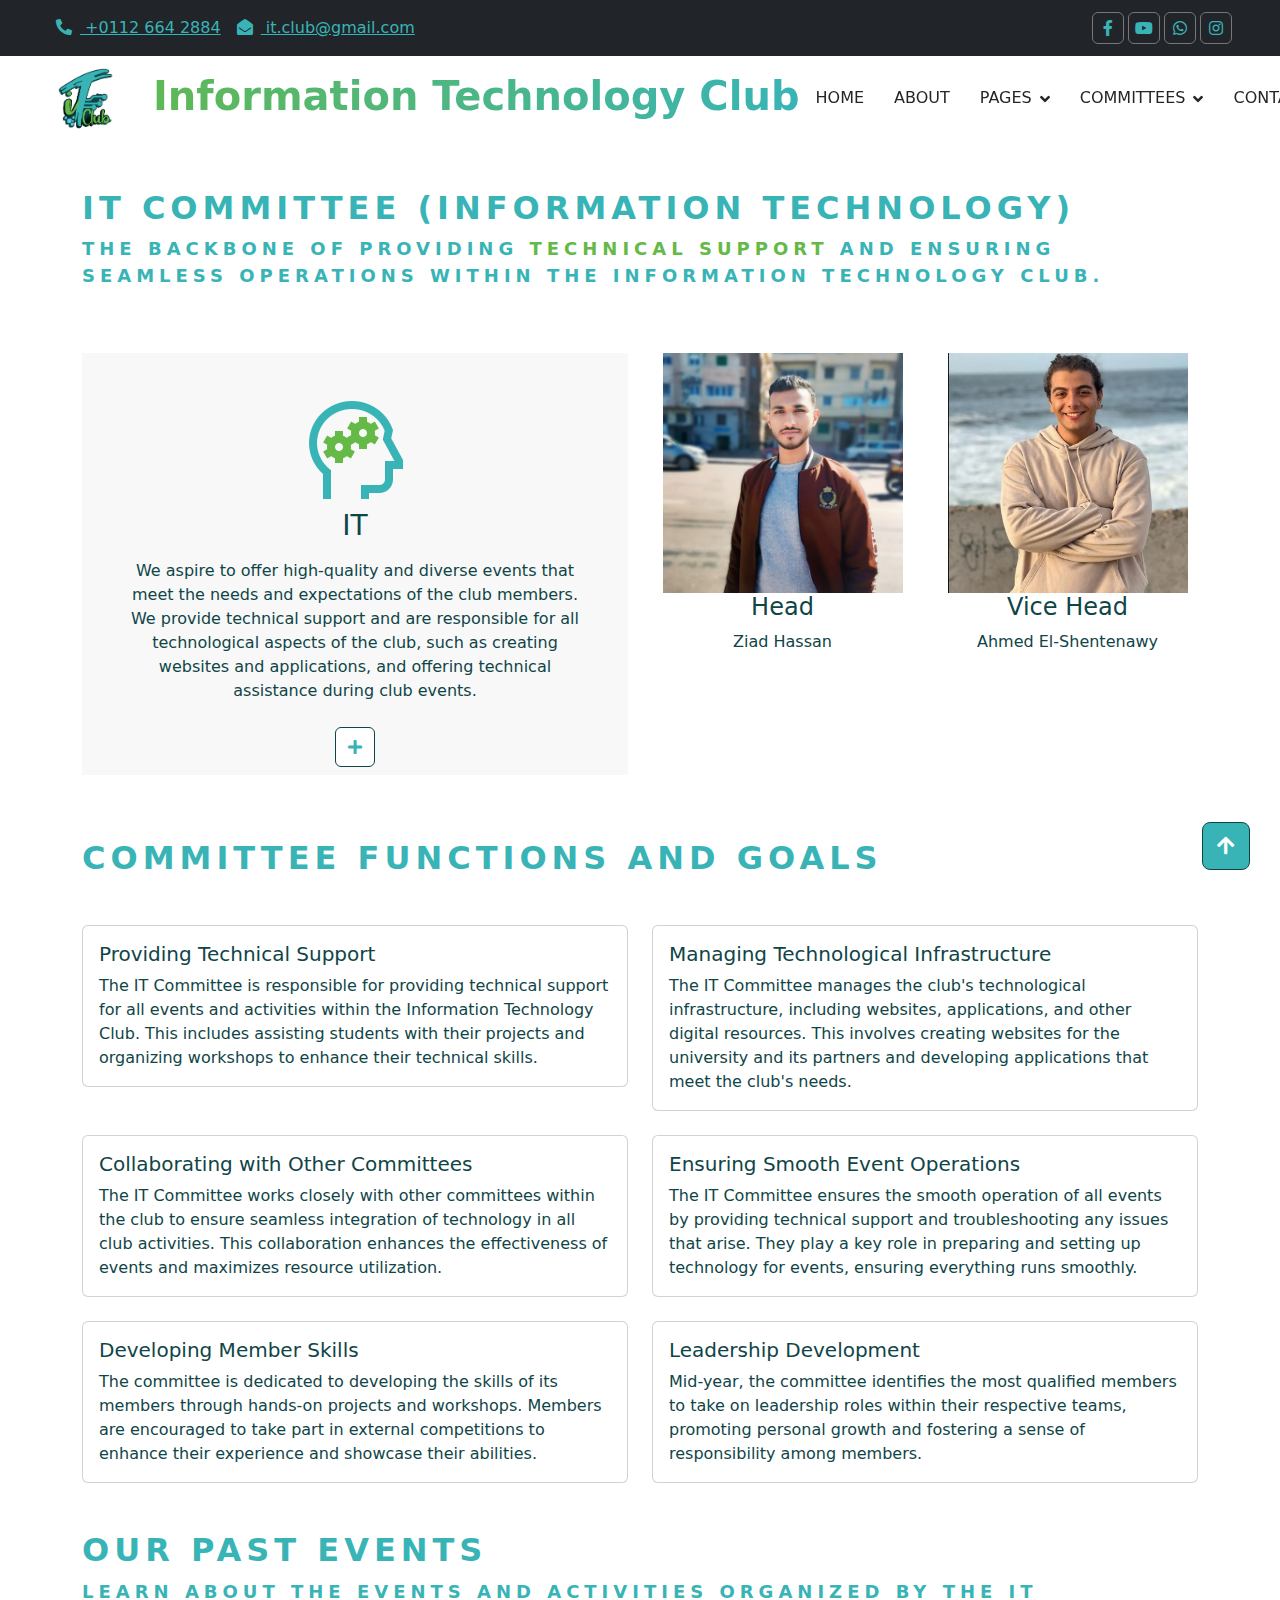
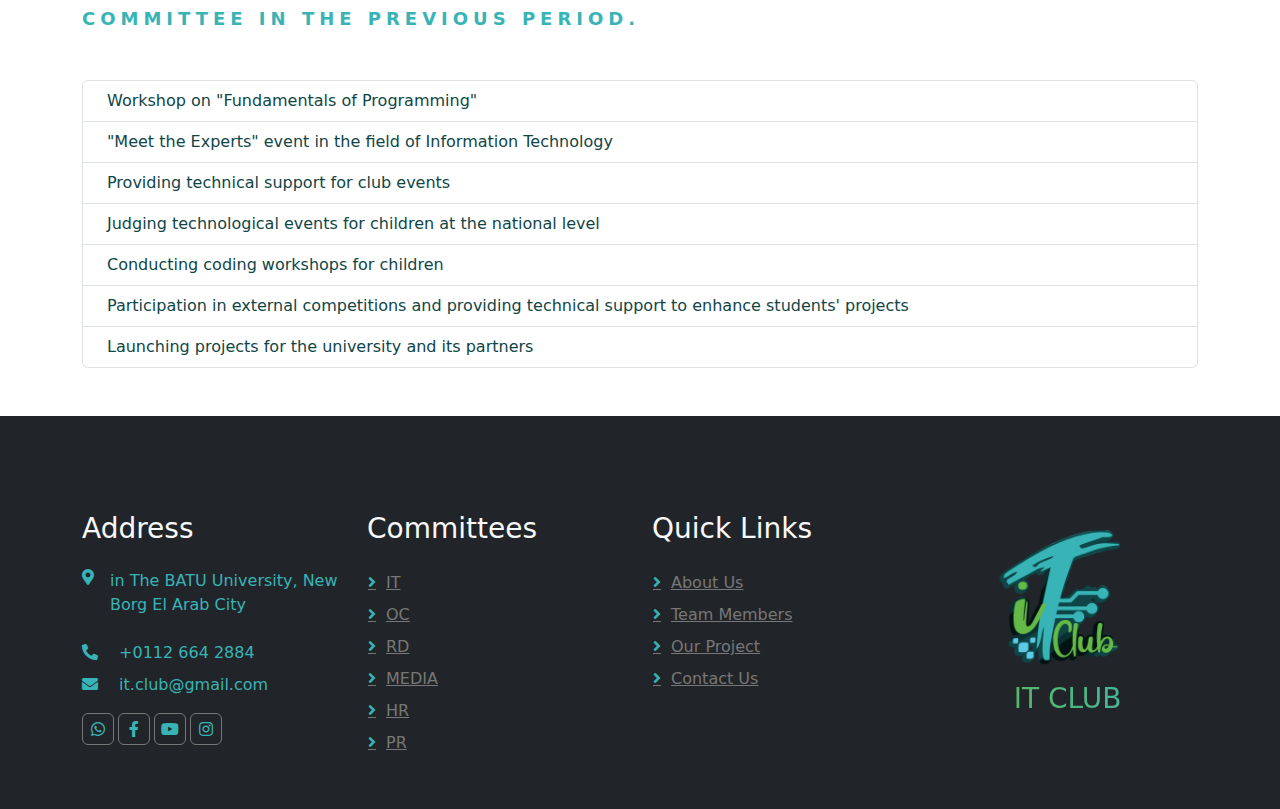
<file: IT.html>
<!DOCTYPE html>
<html lang="en">

<head>
    <meta charset="utf-8">
    <title>IT Club IT</title>
    <meta content="width=device-width, initial-scale=1.0" name="viewport">
    <meta
        content="IT Club, Information Technology, Web Development, App Development, IOT Projects, جامعة برج العرب التكنولوجية, تكنولوجيا المعلومات, مشاريع تكنولوجيا, تطبيقات, موقع إلكتروني, تطوير, تقنيات الإنترنت من الأشياء, تصميم واجهات, أمان المعلومات"
        name="keywords">
    <meta
        content="فريق IT Club في جامعة برج العرب التكنولوجية يتميز بإبداع وابتكار في مجالات تكنولوجيا المعلومات. نقدم مشاريع مبتكرة في تطوير التطبيقات الذكية، تصميم المواقع الإلكترونية، وتطبيقات تقنيات الإنترنت من الأشياء (IOT). بقيادة د/ أسامة النحاس، نسعى لتعزيز واستثمار التكنولوجيا لتحسين الدعم والتعليم في الجامعة. زوروا موقعنا للاستفادة من المحتوى التعليمي والتكنولوجي الحديث."
        name="description">
    <link href="assets/images/icons/logo.ico" rel="icon">
    <link rel="preconnect" href="https://fonts.googleapis.com">
    <link rel="preconnect" href="https://fonts.gstatic.com" crossorigin>
    <link
        href="https://fonts.googleapis.com/css2?family=Open+Sans:wght@400;500;600&family=Teko:wght@400;500;600&display=swap"
        rel="stylesheet">
    <link href="https://cdnjs.cloudflare.com/ajax/libs/font-awesome/5.10.0/css/all.min.css" rel="stylesheet">
    <link href="assets/css/bootstrap.min.css" rel="stylesheet">
    <link href="assets/css/style.css" rel="stylesheet" onload="this.media='all'">

</head>

<body>
    <!-- ======= Spinner Section ======= -->
    <div id="spinner"
        class="show bg-white position-fixed translate-middle w-100 vh-100 top-50 start-50 d-flex align-items-center justify-content-center">
        <div class="svg-frame">
            <svg style="--i: 0; --j: 0">
                <g id="out1">
                    <path
                        d="M72 172C72 116.772 116.772 72 172 72C227.228 72 272 116.772 272 172C272 227.228 227.228 272 172 272C116.772 272 72 227.228 72 172ZM197.322 172C197.322 158.015 185.985 146.678 172 146.678C158.015 146.678 146.678 158.015 146.678 172C146.678 185.985 158.015 197.322 172 197.322C185.985 197.322 197.322 185.985 197.322 172Z">
                    </path>
                    <path mask="url(#path-1-inside-1_111_3212)" stroke-miterlimit="16" stroke-width="2" stroke="#00FFFF"
                        d="M72 172C72 116.772 116.772 72 172 72C227.228 72 272 116.772 272 172C272 227.228 227.228 272 172 272C116.772 272 72 227.228 72 172ZM197.322 172C197.322 158.015 185.985 146.678 172 146.678C158.015 146.678 146.678 158.015 146.678 172C146.678 185.985 158.015 197.322 172 197.322C185.985 197.322 197.322 185.985 197.322 172Z">
                    </path>
                </g>
            </svg>
            <svg style="--i: 1; --j: 1">
                <g id="out2">
                    <mask fill="white" id="path-2-inside-2_111_3212">
                        <path
                            d="M102.892 127.966C93.3733 142.905 88.9517 160.527 90.2897 178.19L94.3752 177.88C93.1041 161.1 97.3046 144.36 106.347 130.168L102.892 127.966Z">
                        </path>
                        <path
                            d="M93.3401 194.968C98.3049 211.971 108.646 226.908 122.814 237.541L125.273 234.264C111.814 224.163 101.99 209.973 97.2731 193.819L93.3401 194.968Z">
                        </path>
                        <path
                            d="M152.707 92.3592C140.33 95.3575 128.822 101.199 119.097 109.421L121.742 112.55C130.981 104.739 141.914 99.1897 153.672 96.3413L152.707 92.3592Z">
                        </path>
                        <path
                            d="M253.294 161.699C255.099 175.937 253.132 190.4 247.59 203.639L243.811 202.057C249.075 189.48 250.944 175.74 249.23 162.214L253.294 161.699Z">
                        </path>
                        <path
                            d="M172 90.0557C184.677 90.0557 197.18 92.9967 208.528 98.6474C219.875 104.298 229.757 112.505 237.396 122.621L234.126 125.09C226.869 115.479 217.481 107.683 206.701 102.315C195.921 96.9469 184.043 94.1529 172 94.1529V90.0557Z">
                        </path>
                        <path
                            d="M244.195 133.235C246.991 138.442 249.216 143.937 250.83 149.623L246.888 150.742C245.355 145.34 243.242 140.12 240.586 135.174L244.195 133.235Z">
                        </path>
                        <path
                            d="M234.238 225.304C223.932 237.338 210.358 246.126 195.159 250.604C179.961 255.082 163.79 255.058 148.606 250.534L149.775 246.607C164.201 250.905 179.563 250.928 194.001 246.674C208.44 242.42 221.335 234.071 231.126 222.639L234.238 225.304Z">
                        </path>
                    </mask>
                    <path mask="url(#path-2-inside-2_111_3212)" fill="#00FFFF"
                        d="M102.892 127.966L105.579 123.75L101.362 121.063L98.6752 125.28L102.892 127.966ZM90.2897 178.19L85.304 178.567L85.6817 183.553L90.6674 183.175L90.2897 178.19ZM94.3752 177.88L94.7529 182.866L99.7386 182.488L99.3609 177.503L94.3752 177.88ZM106.347 130.168L110.564 132.855L113.251 128.638L109.034 125.951L106.347 130.168ZM93.3401 194.968L91.9387 190.168L87.1391 191.569L88.5405 196.369L93.3401 194.968ZM122.814 237.541L119.813 241.54L123.812 244.541L126.813 240.542L122.814 237.541ZM125.273 234.264L129.272 237.265L132.273 233.266L128.274 230.265L125.273 234.264ZM97.2731 193.819L102.073 192.418L100.671 187.618L95.8717 189.02L97.2731 193.819ZM152.707 92.3592L157.567 91.182L156.389 86.3226L151.53 87.4998L152.707 92.3592ZM119.097 109.421L115.869 105.603L112.05 108.831L115.278 112.649L119.097 109.421ZM121.742 112.55L117.924 115.778L121.152 119.596L124.97 116.368L121.742 112.55ZM153.672 96.3413L154.849 101.201L159.708 100.023L158.531 95.1641L153.672 96.3413ZM253.294 161.699L258.255 161.07L257.626 156.11L252.666 156.738L253.294 161.699ZM247.59 203.639L245.66 208.251L250.272 210.182L252.203 205.569L247.59 203.639ZM243.811 202.057L239.198 200.126L237.268 204.739L241.88 206.669L243.811 202.057ZM249.23 162.214L248.601 157.253L243.641 157.882L244.269 162.842L249.23 162.214ZM172 90.0557V85.0557H167V90.0557H172ZM208.528 98.6474L206.299 103.123L206.299 103.123L208.528 98.6474ZM237.396 122.621L240.409 126.611L244.399 123.598L241.386 119.608L237.396 122.621ZM234.126 125.09L230.136 128.103L233.149 132.093L237.139 129.08L234.126 125.09ZM206.701 102.315L204.473 106.791L204.473 106.791L206.701 102.315ZM172 94.1529H167V99.1529H172V94.1529ZM244.195 133.235L248.601 130.87L246.235 126.465L241.83 128.83L244.195 133.235ZM250.83 149.623L252.195 154.433L257.005 153.067L255.64 148.257L250.83 149.623ZM246.888 150.742L242.078 152.107L243.444 156.917L248.254 155.552L246.888 150.742ZM240.586 135.174L238.22 130.768L233.815 133.134L236.181 137.539L240.586 135.174ZM234.238 225.304L238.036 228.556L241.288 224.759L237.491 221.506L234.238 225.304ZM195.159 250.604L196.572 255.4L196.572 255.4L195.159 250.604ZM148.606 250.534L143.814 249.107L142.386 253.899L147.178 255.326L148.606 250.534ZM149.775 246.607L151.203 241.816L146.411 240.388L144.983 245.18L149.775 246.607ZM194.001 246.674L195.415 251.47L195.415 251.47L194.001 246.674ZM231.126 222.639L234.379 218.841L230.581 215.589L227.329 219.386L231.126 222.639ZM98.6752 125.28C88.5757 141.13 83.8844 159.826 85.304 178.567L95.2754 177.812C94.0191 161.227 98.1709 144.681 107.109 130.653L98.6752 125.28ZM90.6674 183.175L94.7529 182.866L93.9976 172.895L89.912 173.204L90.6674 183.175ZM99.3609 177.503C98.1715 161.8 102.102 146.135 110.564 132.855L102.131 127.481C92.5071 142.585 88.0368 160.4 89.3895 178.258L99.3609 177.503ZM109.034 125.951L105.579 123.75L100.205 132.183L103.661 134.385L109.034 125.951ZM88.5405 196.369C93.8083 214.41 104.78 230.259 119.813 241.54L125.815 233.542C112.512 223.558 102.802 209.532 98.1397 193.566L88.5405 196.369ZM126.813 240.542L129.272 237.265L121.274 231.263L118.815 234.54L126.813 240.542ZM128.274 230.265C115.679 220.813 106.486 207.534 102.073 192.418L92.4735 195.221C97.493 212.412 107.948 227.513 122.272 238.263L128.274 230.265ZM95.8717 189.02L91.9387 190.168L94.7415 199.767L98.6745 198.619L95.8717 189.02ZM151.53 87.4998C138.398 90.681 126.188 96.8793 115.869 105.603L122.325 113.239C131.457 105.519 142.262 100.034 153.884 97.2187L151.53 87.4998ZM115.278 112.649L117.924 115.778L125.56 109.322L122.915 106.193L115.278 112.649ZM124.97 116.368C133.616 109.059 143.846 103.866 154.849 101.201L152.495 91.4818C139.981 94.5132 128.347 100.419 118.514 108.732L124.97 116.368ZM158.531 95.1641L157.567 91.182L147.848 93.5364L148.812 97.5185L158.531 95.1641ZM248.334 162.327C250.028 175.697 248.181 189.277 242.978 201.708L252.203 205.569C258.082 191.522 260.169 176.177 258.255 161.07L248.334 162.327ZM249.521 199.027L245.741 197.445L241.88 206.669L245.66 208.251L249.521 199.027ZM248.423 203.987C254.025 190.602 256.014 175.98 254.19 161.585L244.269 162.842C245.873 175.5 244.125 188.357 239.198 200.126L248.423 203.987ZM249.858 167.174L253.923 166.659L252.666 156.738L248.601 157.253L249.858 167.174ZM172 95.0557C183.903 95.0557 195.644 97.8172 206.299 103.123L210.757 94.1717C198.717 88.1761 185.45 85.0557 172 85.0557V95.0557ZM206.299 103.123C216.954 108.429 226.233 116.135 233.406 125.634L241.386 119.608C233.281 108.874 222.796 100.167 210.757 94.1717L206.299 103.123ZM234.383 118.631L231.113 121.1L237.139 129.08L240.409 126.611L234.383 118.631ZM238.116 122.077C230.393 111.849 220.403 103.552 208.93 97.8393L204.473 106.791C214.56 111.814 223.345 119.11 230.136 128.103L238.116 122.077ZM208.93 97.8393C197.458 92.1263 184.816 89.1529 172 89.1529V99.1529C183.269 99.1529 194.385 101.767 204.473 106.791L208.93 97.8393ZM177 94.1529V90.0557H167V94.1529H177ZM239.79 135.601C242.416 140.49 244.504 145.649 246.02 150.988L255.64 148.257C253.927 142.225 251.567 136.395 248.601 130.87L239.79 135.601ZM249.464 144.813L245.523 145.932L248.254 155.552L252.195 154.433L249.464 144.813ZM251.698 149.376C250.067 143.628 247.818 138.073 244.991 132.808L236.181 137.539C238.666 142.168 240.644 147.052 242.078 152.107L251.698 149.376ZM242.951 139.579L246.561 137.64L241.83 128.83L238.22 130.768L242.951 139.579ZM230.441 222.051C220.763 233.351 208.017 241.603 193.746 245.808L196.572 255.4C212.698 250.649 227.101 241.325 238.036 228.556L230.441 222.051ZM193.746 245.808C179.475 250.012 164.291 249.99 150.033 245.742L147.178 255.326C163.289 260.125 180.447 260.151 196.572 255.4L193.746 245.808ZM153.397 251.962L154.567 248.035L144.983 245.18L143.814 249.107L153.397 251.962ZM148.348 251.399C163.7 255.973 180.049 255.997 195.415 251.47L192.588 241.877C179.077 245.858 164.702 245.837 151.203 241.816L148.348 251.399ZM195.415 251.47C210.78 246.942 224.504 238.058 234.924 225.891L227.329 219.386C218.167 230.084 206.099 237.897 192.588 241.877L195.415 251.47ZM227.874 226.436L230.986 229.101L237.491 221.506L234.379 218.841L227.874 226.436Z">
                    </path>
                </g>
            </svg>
            <svg style="--i: 0; --j: 2">
                <g id="inner3">
                    <path
                        d="M195.136 135.689C188.115 131.215 179.948 128.873 171.624 128.946C163.299 129.019 155.174 131.503 148.232 136.099L148.42 136.382C155.307 131.823 163.368 129.358 171.627 129.286C179.886 129.213 187.988 131.537 194.954 135.975L195.136 135.689Z">
                    </path>
                    <path
                        d="M195.136 208.311C188.115 212.784 179.948 215.127 171.624 215.054C163.299 214.981 155.174 212.496 148.232 207.901L148.42 207.618C155.307 212.177 163.368 214.642 171.627 214.714C179.886 214.786 187.988 212.463 194.954 208.025L195.136 208.311Z">
                    </path>
                    <path mask="url(#path-5-inside-3_111_3212)" fill="#00FFFF"
                        d="M195.136 135.689L195.474 135.904L195.689 135.566L195.351 135.352L195.136 135.689ZM171.624 128.946L171.627 129.346L171.624 128.946ZM148.232 136.099L148.011 135.765L147.678 135.986L147.899 136.32L148.232 136.099ZM148.42 136.382L148.086 136.603L148.307 136.936L148.641 136.716L148.42 136.382ZM171.627 129.286L171.63 129.686L171.627 129.286ZM194.954 135.975L194.739 136.313L195.076 136.528L195.291 136.19L194.954 135.975ZM195.136 208.311L195.351 208.648L195.689 208.433L195.474 208.096L195.136 208.311ZM171.624 215.054L171.627 214.654L171.624 215.054ZM148.232 207.901L147.899 207.68L147.678 208.014L148.011 208.234L148.232 207.901ZM148.42 207.618L148.641 207.284L148.307 207.063L148.086 207.397L148.42 207.618ZM171.627 214.714L171.63 214.314L171.627 214.714ZM194.954 208.025L195.291 207.81L195.076 207.472L194.739 207.687L194.954 208.025ZM195.351 135.352C188.265 130.836 180.022 128.473 171.62 128.546L171.627 129.346C179.874 129.274 187.966 131.594 194.921 136.026L195.351 135.352ZM171.62 128.546C163.218 128.619 155.018 131.127 148.011 135.765L148.453 136.432C155.33 131.88 163.38 129.418 171.627 129.346L171.62 128.546ZM147.899 136.32L148.086 136.603L148.753 136.161L148.566 135.878L147.899 136.32ZM148.641 136.716C155.463 132.199 163.448 129.757 171.63 129.686L171.623 128.886C163.287 128.958 155.15 131.447 148.199 136.049L148.641 136.716ZM171.63 129.686C179.812 129.614 187.839 131.916 194.739 136.313L195.169 135.638C188.138 131.158 179.959 128.813 171.623 128.886L171.63 129.686ZM195.291 136.19L195.474 135.904L194.799 135.474L194.617 135.76L195.291 136.19ZM194.921 207.974C187.966 212.406 179.874 214.726 171.627 214.654L171.62 215.454C180.022 215.527 188.265 213.163 195.351 208.648L194.921 207.974ZM171.627 214.654C163.38 214.582 155.33 212.12 148.453 207.567L148.011 208.234C155.018 212.873 163.218 215.38 171.62 215.454L171.627 214.654ZM148.566 208.122L148.753 207.838L148.086 207.397L147.899 207.68L148.566 208.122ZM148.199 207.951C155.15 212.553 163.287 215.041 171.623 215.114L171.63 214.314C163.448 214.243 155.463 211.801 148.641 207.284L148.199 207.951ZM171.623 215.114C179.959 215.187 188.138 212.842 195.169 208.362L194.739 207.687C187.839 212.084 179.812 214.386 171.63 214.314L171.623 215.114ZM194.617 208.239L194.799 208.526L195.474 208.096L195.291 207.81L194.617 208.239Z">
                    </path>
                </g>
                <path stroke="#00FFFF"
                    d="M240.944 172C240.944 187.951 235.414 203.408 225.295 215.738C215.176 228.068 201.095 236.508 185.45 239.62C169.806 242.732 153.567 240.323 139.5 232.804C125.433 225.285 114.408 213.12 108.304 198.384C102.2 183.648 101.394 167.25 106.024 151.987C110.654 136.723 120.434 123.537 133.696 114.675C146.959 105.813 162.884 101.824 178.758 103.388C194.632 104.951 209.472 111.97 220.751 123.249"
                    id="out3"></path>
            </svg>
            <svg style="--i: 1; --j: 3">
                <g id="inner1">
                    <path fill="#00FFFF"
                        d="M145.949 124.51L148.554 129.259C156.575 124.859 165.672 122.804 174.806 123.331C183.94 123.858 192.741 126.944 200.203 132.236C207.665 137.529 213.488 144.815 217.004 153.261C220.521 161.707 221.59 170.972 220.09 179.997L224.108 180.665L224.102 180.699L229.537 181.607C230.521 175.715 230.594 169.708 229.753 163.795L225.628 164.381C224.987 159.867 223.775 155.429 222.005 151.179C218.097 141.795 211.628 133.699 203.337 127.818C195.045 121.937 185.266 118.508 175.118 117.923C165.302 117.357 155.525 119.474 146.83 124.037C146.535 124.192 146.241 124.349 145.949 124.51ZM224.638 164.522C224.009 160.091 222.819 155.735 221.082 151.563C217.246 142.352 210.897 134.406 202.758 128.634C194.62 122.862 185.021 119.496 175.06 118.922C165.432 118.367 155.841 120.441 147.311 124.914L148.954 127.91C156.922 123.745 165.876 121.814 174.864 122.333C184.185 122.87 193.166 126.019 200.782 131.421C208.397 136.822 214.339 144.257 217.928 152.877C221.388 161.188 222.526 170.276 221.23 179.173L224.262 179.677C224.998 174.671 225.35 169.535 224.638 164.522Z"
                        clip-rule="evenodd" fill-rule="evenodd"></path>
                    <path fill="#00FFFF"
                        d="M139.91 220.713C134.922 217.428 130.469 213.395 126.705 208.758L130.983 205.286L130.985 205.288L134.148 202.721C141.342 211.584 151.417 217.642 162.619 219.839C173.821 222.036 185.438 220.232 195.446 214.742L198.051 219.491C197.759 219.651 197.465 219.809 197.17 219.963C186.252 225.693 173.696 227.531 161.577 225.154C154.613 223.789 148.041 221.08 142.202 217.234L139.91 220.713ZM142.752 216.399C148.483 220.174 154.934 222.833 161.769 224.173C173.658 226.504 185.977 224.704 196.689 219.087L195.046 216.09C185.035 221.323 173.531 222.998 162.427 220.82C151.323 218.643 141.303 212.747 134.01 204.122L131.182 206.5C134.451 210.376 138.515 213.607 142.752 216.399Z"
                        clip-rule="evenodd" fill-rule="evenodd"></path>
                </g>
            </svg>
            <svg style="--i: 2; --j: 4">
                <path fill="#00FFFF"
                    d="M180.956 186.056C183.849 184.212 186.103 181.521 187.41 178.349C188.717 175.177 189.013 171.679 188.258 168.332C187.503 164.986 185.734 161.954 183.192 159.65C180.649 157.346 177.458 155.883 174.054 155.46C170.649 155.038 167.197 155.676 164.169 157.288C161.14 158.9 158.683 161.407 157.133 164.468C155.582 167.528 155.014 170.992 155.505 174.388C155.997 177.783 157.524 180.944 159.879 183.439L161.129 182.259C159.018 180.021 157.648 177.186 157.207 174.141C156.766 171.096 157.276 167.989 158.667 165.245C160.057 162.5 162.261 160.252 164.977 158.806C167.693 157.36 170.788 156.788 173.842 157.167C176.895 157.546 179.757 158.858 182.037 160.924C184.317 162.99 185.904 165.709 186.581 168.711C187.258 171.712 186.992 174.849 185.82 177.694C184.648 180.539 182.627 182.952 180.032 184.606L180.956 186.056Z"
                    id="center1"></path>
                <path fill="#00FFFF"
                    d="M172 166.445C175.068 166.445 177.556 168.932 177.556 172C177.556 175.068 175.068 177.556 172 177.556C168.932 177.556 166.444 175.068 166.444 172C166.444 168.932 168.932 166.445 172 166.445ZM172 177.021C174.773 177.021 177.021 174.773 177.021 172C177.021 169.227 174.773 166.979 172 166.979C169.227 166.979 166.979 169.227 166.979 172C166.979 174.773 169.227 177.021 172 177.021Z"
                    id="center"></path>
            </svg>
        </div>
    </div>
    <!-- ======= Topbar Section ======= -->
    <div class="container-fluid bg-dark p-0 wow fadeIn" data-wow-delay="0.1s">
        <div class="row gx-0 d-none d-lg-flex">
            <div class="col-lg-7 px-5 text-start">
                <div class="h-100 d-inline-flex align-items-center py-3 me-3">
                    <a class="text-primary px-2" href="tel:+201126642884">
                        <i class="fa fa-phone-alt text-primary me-2"></i> +0112 664 2884
                    </a>
                    <a class="text-primary px-2" href="it.club5040@gmail.com">
                        <i class="fa fa-envelope-open text-primary me-2"></i> it.club@gmail.com
                    </a>
                </div>
            </div>
            <div class="col-lg-5 px-5 text-end">
                <div class="h-100 d-inline-flex align-items-center">
                    <a class="btn btn-sm-square btn-outline-body me-1"
                        href="https://www.facebook.com/profile.php?id=100092738074559&mibextid=ZbWKwL">
                        <i class="fab fa-facebook-f"></i>
                    </a>
                    <a class="btn btn-sm-square btn-outline-body me-1" href="https://www.youtube.com/@ITClub-jw2vw">
                        <i class="fab fa-youtube"></i>
                    </a>
                    <a class="btn btn-sm-square btn-outline-body me-1"
                        href="https://chat.whatsapp.com/CTTKCD46siZDCNlH41kHKO">
                        <i class="fab fa-whatsapp"></i>
                    </a>
                    <a class="btn btn-sm-square btn-outline-body me-0"
                        href="https://www.instagram.com/information.technology_club">
                        <i class="fab fa-instagram"></i>
                    </a>
                </div>
            </div>
        </div>
    </div>
    <!-- ======= Navbar Section ======= -->
    <nav class="navbar navbar-expand-lg bg-white navbar-light sticky-top py-lg-0 px-lg-5 wow fadeIn"
        data-wow-delay="0.1s">
        <a href="index.html" class="navbar-brand ms-4 ms-lg-0">
            <h1 class="text-linear m-0 lg-title">
                <img width="75px" class="me-3" src="assets/images/icons/itclub (2).png" alt="it club"> Information
                Technology Club
            </h1>
            <h1 class="text-linear m-0 sm-title">
                <img width="75px" class="me-3" src="assets/images/icons/itclub (2).png" alt="it club"> IT Club
            </h1>
        </a>
        <button type="button" class="navbar-toggler me-4" data-bs-toggle="collapse" data-bs-target="#navbarCollapse">
            <span class="navbar-toggler-icon"></span>
        </button>
        <div class="collapse navbar-collapse" id="navbarCollapse">
            <div class="navbar-nav ms-auto p-4 p-lg-0">
                <a href="index.html" class="nav-item nav-link ">Home</a>
                <a href="about.html" class="nav-item nav-link">About</a>
                <div class="nav-item dropdown">
                    <a href="#" class="nav-link dropdown-toggle" data-bs-toggle="dropdown">Pages</a>
                    <div class="dropdown-menu border-0 m-0">
                        <a href="feature.html" class="dropdown-item">Features</a>
                        <a href="project.html" class="dropdown-item">Projects</a>
                        <a href="team.html" class="dropdown-item">Team Members</a>
                    </div>
                </div>
                <div class="nav-item dropdown">
                    <a href="#" class="nav-link dropdown-toggle" data-bs-toggle="dropdown">Committees</a>
                    <div class="dropdown-menu border-0 m-0">
                        <a href="IT.html" class="dropdown-item active">IT</a>
                        <a href="OC.html" class="dropdown-item">OC</a>
                        <a href="RD.html" class="dropdown-item">RD</a>
                        <a href="MEDIA.html" class="dropdown-item">MEDIA</a>
                        <a href="HR.html" class="dropdown-item">HR</a>
                        <a href="PR.html" class="dropdown-item">PR</a>
                        <!-- <a href="" class="dropdown-item">RD</a> -->
                    </div>
                </div>
                <a href="contact.html" class="nav-item nav-link">Contact</a>
            </div>
        </div>
    </nav>

    <!-- ======= IT Committee Section ======= -->
    <section class="section-bg">
        <div class="container" data-aos="fade-up">
            <div class="section-title my-5 Committee-title">
                <h2>IT Committee (Information Technology)</h2>
                <p>The backbone of providing <span class="text-secondary">technical support</span> and ensuring seamless operations within the Information
                    Technology Club.</p>
            </div>
            <div class="row content">

                <!-- IT Committee Definition Section -->
                <div class="col-lg-6 my-3">
                    <div class="Committee-item d-flex position-relative text-center h-100">
                        <img loading="lazy" class="bg-img" src="assets/images/committees/it.jpg" alt="">
                        <div class="Committee-text p-5 position-relative">
                            <img loading="lazy" class="mb-2" src="assets/images/icons/learning.png" alt="Icon">
                            <h3 class="mb-3">IT</h3>
                            <p class="mb-4">
                                We aspire to offer high-quality and diverse events that meet the needs and expectations
                                of the club members. We provide technical support and are responsible for all
                                technological aspects of the club, such as creating websites and applications, and
                                offering
                                technical assistance during club events.
                            </p>
                            <div class="position-absolute btn-committee w-100 text-center">
                                <button class="btn btn-primary" data-bs-toggle="modal" data-bs-target="#joinModal">
                                    <i class="fa fa-plus text-primary me-3"></i>
                                    Join Us
                                </button>
                            </div>
                        </div>
                    </div>
                </div>

                     <!-- Modal -->
                <div class="modal fade" id="joinModal" tabindex="-1" aria-labelledby="joinModalLabel"
                    aria-hidden="true">
                    <div class="modal-dialog">
                        <div class="modal-content">
                            <div class="modal-header">
                                <h5 class="modal-title" id="joinModalLabel">Join Us</h5>
                                <button type="button" class="btn-close" data-bs-dismiss="modal"
                                    aria-label="Close"></button>
                            </div>
                            <div class="modal-body">
                                <form id="myForm">
                                    <div class="mb-3">
                                        <label for="fullName" class="form-label">Full Name</label>
                                        <input type="text" class="form-control" id="fullName" required>
                                    </div>
                                    <div class="mb-3">
                                        <label for="email" class="form-label">Email</label>
                                        <input type="email" class="form-control" id="email" required>
                                    </div>
                                    <div class="mb-3">
                                        <label for="phone" class="form-label">Phone Number</label>
                                        <input type="tel" class="form-control" id="phone" required>
                                    </div>
                                    <div class="mb-3">
                                        <label for="skills" class="form-label">Tell me about your skills</label>
                                        <textarea class="form-control" id="skills" placeholder="e.g., HTML, CSS, Python, Embedded Systems, Networking, Java, C++, Machine Learning, Data Analysis, Project Management, Cybersecurity"  rows="4" required></textarea>
                                    </div>
                                    <button type="submit" class="btn btn-primary">Join Us</button>
                                </form>
                            </div>
                        </div>
                    </div>
                </div>

                <!-- IT Committee Heads Section -->
                <div class="col-lg-6">
                    <div class="row">
                        <div class="col-md-6 my-3">
                            <div class="text-center">
                                <img src="assets/images/person/ziadHassan.jpg" class="img-fluid committee-heads-img"
                                    alt="IT Committee Head">
                                <div class="text-center ">
                                    <h4>Head</h4>
                                    <span>Ziad Hassan</span>
                                </div>
                            </div>
                        </div>
                        <div class="col-md-6 my-3">
                            <div class="text-center">
                                <img src="assets/images/person/El-Shentenawy.jpg" class="img-fluid committee-heads-img"
                                    alt="IT Committee Deputy Head">
                                <div class="text-center ">
                                    <h4>Vice Head</h4>
                                    <span>Ahmed El-Shentenawy</span>
                                </div>
                            </div>
                        </div>
                    </div>
                </div>
            </div>
        </div>
    </section>

    <!-- ======= IT Committee Functions and Goals Section ======= -->
    <section class="section-bg">
        <div class="container" data-aos="fade-up">
            <div class="section-title my-5">
                <h2>Committee Functions and Goals</h2>
            </div>
            <div class="row">
                <div class="col-lg-12">
                    <div class="row g-4">
                        <!-- Function 1 -->
                        <div class="col-md-6">
                            <div class="card">
                                <div class="card-body">
                                    <h5 class="card-title"><i class="bi bi-arrow-right-circle"></i> Providing Technical
                                        Support</h5>
                                    <p class="card-text">The IT Committee is responsible for providing technical support for
                                        all events and activities within the Information Technology Club. This includes
                                        assisting students with their projects and organizing workshops to enhance their
                                        technical skills.</p>
                                </div>
                            </div>
                        </div>

                        <!-- Function 2 -->
                        <div class="col-md-6">
                            <div class="card">
                                <div class="card-body">
                                    <h5 class="card-title"><i class="bi bi-arrow-right-circle"></i> Managing Technological
                                        Infrastructure</h5>
                                    <p class="card-text">The IT Committee manages the club's technological infrastructure,
                                        including websites, applications, and other digital resources. This involves
                                        creating websites for the university and its partners and developing applications
                                        that meet the club's needs.</p>
                                </div>
                            </div>
                        </div>

                        <!-- Function 3 -->
                        <div class="col-md-6">
                            <div class="card">
                                <div class="card-body">
                                    <h5 class="card-title"><i class="bi bi-arrow-right-circle"></i> Collaborating with Other
                                        Committees</h5>
                                    <p class="card-text">The IT Committee works closely with other committees within the
                                        club to ensure seamless integration of technology in all club activities. This
                                        collaboration enhances the effectiveness of events and maximizes resource
                                        utilization.</p>
                                </div>
                            </div>
                        </div>

                        <!-- Function 4 -->
                        <div class="col-md-6">
                            <div class="card">
                                <div class="card-body">
                                    <h5 class="card-title"><i class="bi bi-arrow-right-circle"></i> Ensuring Smooth Event
                                        Operations</h5>
                                    <p class="card-text">The IT Committee ensures the smooth operation of all events by
                                        providing technical support and troubleshooting any issues that arise. They play a
                                        key role in preparing and setting up technology for events, ensuring everything runs
                                        smoothly.</p>
                                </div>
                            </div>
                        </div>

                        <!-- Function 5 -->
                        <div class="col-md-6">
                            <div class="card">
                                <div class="card-body">
                                    <h5 class="card-title"><i class="bi bi-arrow-right-circle"></i> Developing Member Skills
                                    </h5>
                                    <p class="card-text">The committee is dedicated to developing the skills of its members
                                        through hands-on projects and workshops. Members are encouraged to take part in
                                        external competitions to enhance their experience and showcase their abilities.</p>
                                </div>
                            </div>
                        </div>

                        <!-- Function 6 -->
                        <div class="col-md-6">
                            <div class="card">
                                <div class="card-body">
                                    <h5 class="card-title"><i class="bi bi-arrow-right-circle"></i> Leadership Development
                                    </h5>
                                    <p class="card-text">Mid-year, the committee identifies the most qualified members to
                                        take on leadership roles within their respective teams, promoting personal growth
                                        and fostering a sense of responsibility among members.</p>
                                </div>
                            </div>
                        </div>
                    </div>
                </div>
            </div>
        </div>
    </section>

    <!-- ======= IT Committee Events Section ======= -->
    <section class="section-bg">
        <div class="container" data-aos="fade-up">
            <div class="section-title my-5 Committee-title">
                <h2>Our Past Events</h2>
                <p>Learn about the events and activities organized by the IT Committee in the previous period.</p>
            </div>
            <div class="row">
                <div class="col-lg-12">
                    <div class="list-group">
                        <a href="#" class="list-group-item list-group-item-action">
                            <i class="bi bi-check-circle-fill text-success me-2"></i> Workshop on "Fundamentals of
                            Programming"
                        </a>
                        <a href="#" class="list-group-item list-group-item-action">
                            <i class="bi bi-check-circle-fill text-success me-2"></i> "Meet the Experts" event in the field
                            of Information Technology
                        </a>
                        <a href="#" class="list-group-item list-group-item-action">
                            <i class="bi bi-check-circle-fill text-success me-2"></i> Providing technical support for club
                            events
                        </a>
                        <a href="#" class="list-group-item list-group-item-action">
                            <i class="bi bi-check-circle-fill text-success me-2"></i> Judging technological events for
                            children at the national level
                        </a>
                        <a href="#" class="list-group-item list-group-item-action">
                            <i class="bi bi-check-circle-fill text-success me-2"></i> Conducting coding workshops for
                            children
                        </a>
                        <a href="#" class="list-group-item list-group-item-action">
                            <i class="bi bi-check-circle-fill text-success me-2"></i> Participation in external competitions
                            and providing technical support to enhance students' projects
                        </a>
                        <a href="#" class="list-group-item list-group-item-action">
                            <i class="bi bi-check-circle-fill text-success me-2"></i> Launching projects for the university
                            and its partners
                        </a>
                    </div>
                </div>
            </div>
        </div>
    </section>


    <!-- ======= Footer ======= -->
    <div class="container-fluid bg-dark text-primary footer mt-5 pt-5 px-0 wow fadeIn" data-wow-delay="0.1s">
        <div class="container py-5">
            <div class="row">
                <div class="col-lg-3 col-md-6">
                    <h3 class="text-light mb-4">Address</h3>
                    <div class="mb-2 d-flex">
                        <i class="fa fa-map-marker-alt text-primary me-3"></i>
                        <p>
                            in The BATU University, New Borg El Arab City
                        </p>
                    </div>
                    <p class="mb-2">
                        <i class="fa fa-phone-alt text-primary me-3"></i> +0112 664 2884
                    </p>
                    <p class="mb-2">
                        <i class="fa fa-envelope text-primary me-3"></i> it.club@gmail.com
                    </p>
                    <div class="d-flex pt-2 justify-content-center justify-content-md-start">
                        <a class="btn btn-sm-square btn-outline-body me-1"
                            href="https://chat.whatsapp.com/CTTKCD46siZDCNlH41kHKO">
                            <i class="fab fa-whatsapp"></i>
                        </a>
                        <a class="btn btn-sm-square btn-outline-body me-1"
                            href="https://www.facebook.com/profile.php?id=100092738074559&mibextid=ZbWKwL">
                            <i class="fab fa-facebook-f"></i>
                        </a>
                        <a class="btn btn-sm-square btn-outline-body me-1" href="https://www.youtube.com/@ITClub-jw2vw">
                            <i class="fab fa-youtube"></i>
                        </a>
                        <a class="btn btn-sm-square btn-outline-body me-0"
                            href="https://www.instagram.com/information.technology_club">
                            <i class="fab fa-instagram"></i>
                        </a>
                    </div>
                </div>
                <div class="col-lg-3 col-md-6">
                    <!-- <div class="text-center text-sm-start"> -->
                    <h3 class="text-light mb-4 mt-3 mt-md-0">Committees</h3>
                    <!-- <div class="m-auto m-sm-0 " style="width: 130px;"> -->
                    <a class="btn btn-link text-start" href="IT.html">IT</a>
                    <a class="btn btn-link text-start" href="OC.html">OC</a>
                    <a class="btn btn-link text-start" href="RD.html">RD</a>
                    <a class="btn btn-link text-start" href="MEDIA.html">MEDIA</a>
                    <a class="btn btn-link text-start" href="HR.html">HR</a>
                    <a class="btn btn-link text-start" href="PR.html">PR</a>
                    <!-- <a class="btn btn-link" href="">RD</a> -->
                    <!-- </div> -->
                    <!-- </div> -->
                </div>
                <div class="col-lg-3 col-md-6">
                    <!-- <div class="text-center text-sm-start"> -->
                    <h3 class="text-light mb-4">Quick Links</h3>
                    <!-- <div class="m-auto m-sm-0 " style="width: 130px;"> -->
                    <a class="btn btn-link text-start" href="about.html">About Us</a>
                    <a class="btn btn-link text-start" href="team.html">Team Members</a>
                    <a class="btn btn-link text-start" href="project.html">Our project</a>
                    <a class="btn btn-link text-start" href="contact.html">Contact Us</a>
                    <!-- </div> -->
                    <!-- </div> -->
                </div>
                <div class="col-lg-3 col-md-6 text-center">
                    <div class="position-relative mx-auto text-center" style="max-width: 400px">
                        <img loading="lazy" width="170px" class="me-3" src="assets/images/icons/itclub (2).png"
                            alt="Icon">
                    </div>
                    <h3 class="text-linear mb-4">IT CLUB</h3>
                </div>
            </div>
        </div>
    </div>
    <a href="#" class="btn btn-lg btn-primary btn-lg-square back-to-top">
        <i class="fas fa-arrow-up"></i>
    </a>
    <!-- JavaScript Libraries -->
    <script src="https://cdn.jsdelivr.net/npm/bootstrap@5.0.0/dist/js/bootstrap.bundle.min.js" defer></script>
    <script src="https://code.jquery.com/jquery-3.7.1.js" defer></script>
    <script src="assets/js/popper.min.js" defer></script>
    <script src="assets/js/main.js" defer></script>


    <script>
        const form = document.getElementById('myForm');
        form.addEventListener('submit', e => {
            e.preventDefault(); // Prevent the default form submission
            const fullName = document.getElementById('fullName').value;
            const email = document.getElementById('email').value;
            const phone = document.getElementById('phone').value;
            const skills = document.getElementById('skills').value;

            fetch('https://script.google.com/macros/s/AKfycbyzFy37WyNupExpHbrBSizZwxU9yE0jt-hfEdWBK7n-MYQfYugvSLvuk3JHSaL0iYZj/exec', {
                method: 'POST',
                headers: {
                    'Content-Type': 'application/x-www-form-urlencoded',
                },
                body: `fullName=${encodeURIComponent(fullName)}&email=${encodeURIComponent(email)}&phone=${encodeURIComponent(phone)}&skills=${encodeURIComponent(skills)}`
            }).then(response => {
                if (response.ok) {
                    alert('Form submitted successfully!');
                } else {
                    alert('There was an error. Please try again.');
                }
            }).catch(error => {
                console.error('Error:', error);
            });
        });
    </script>

</body>

</html>
</file>
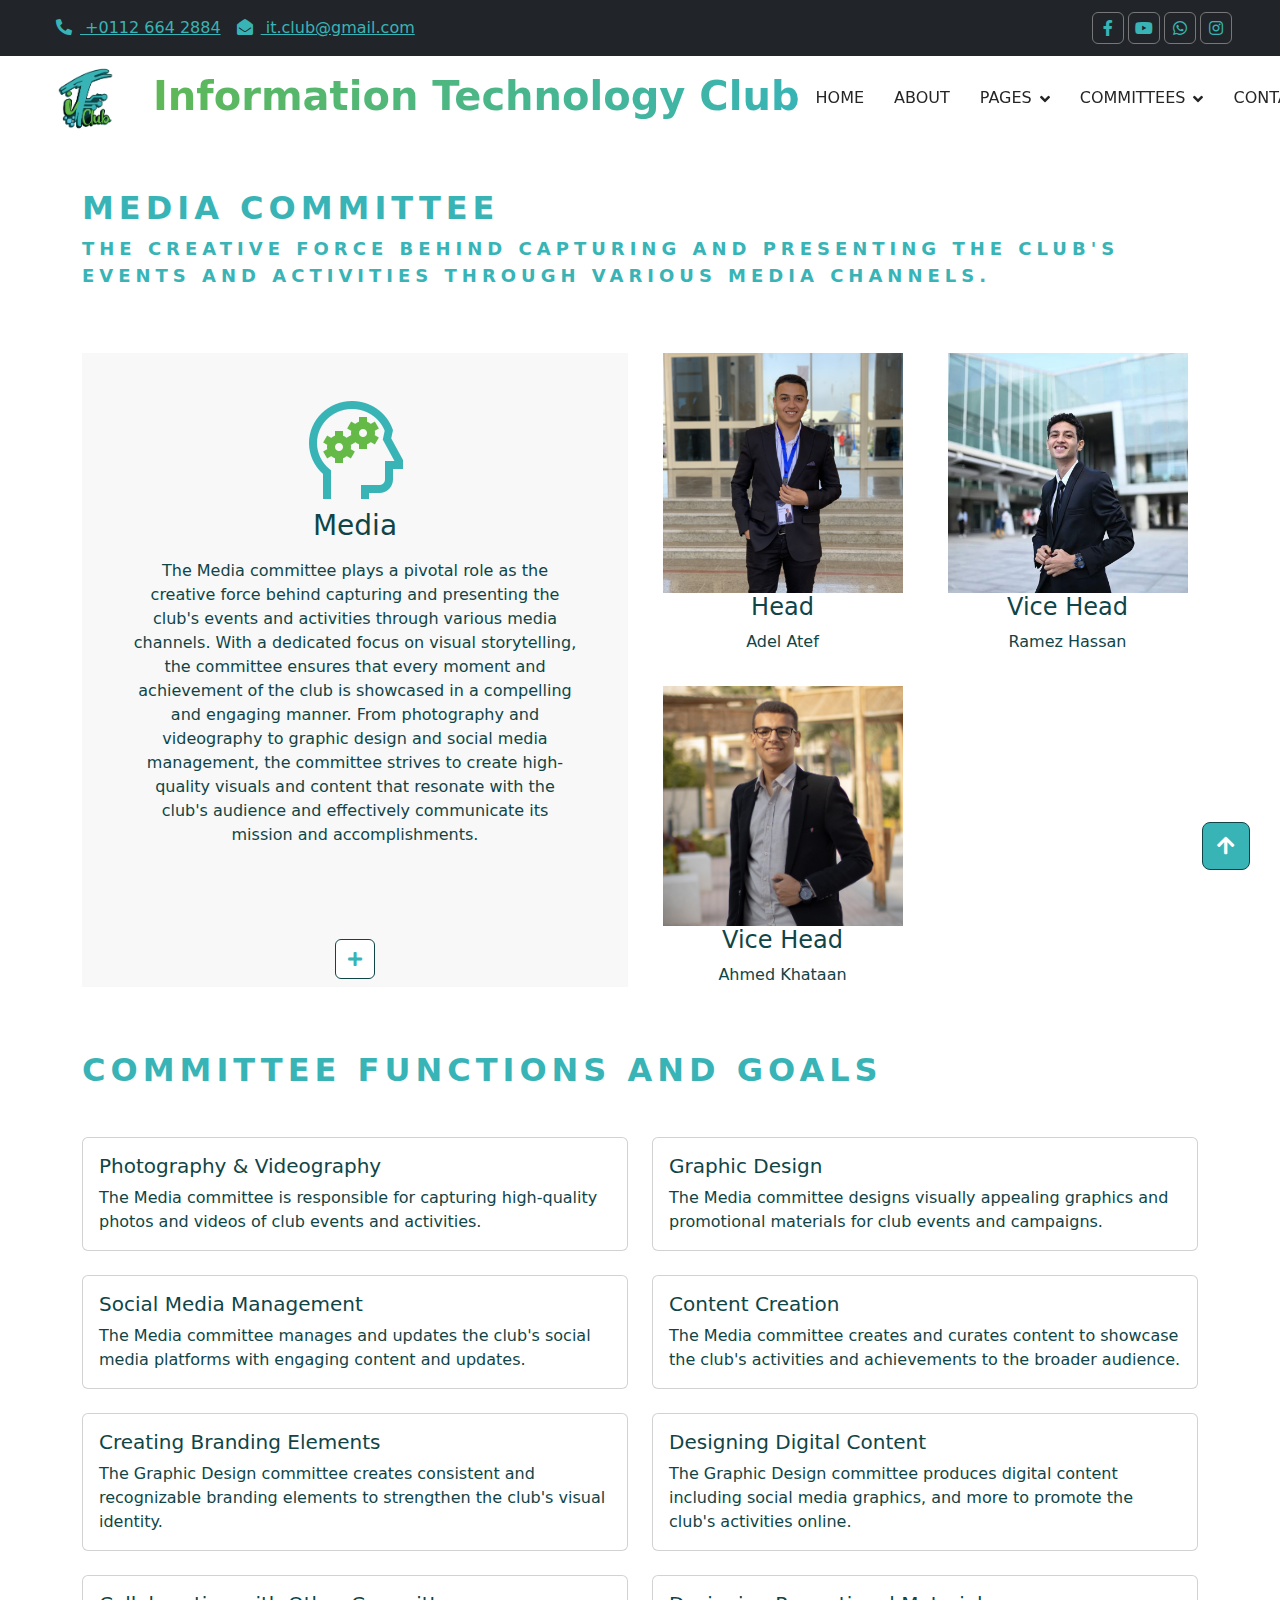
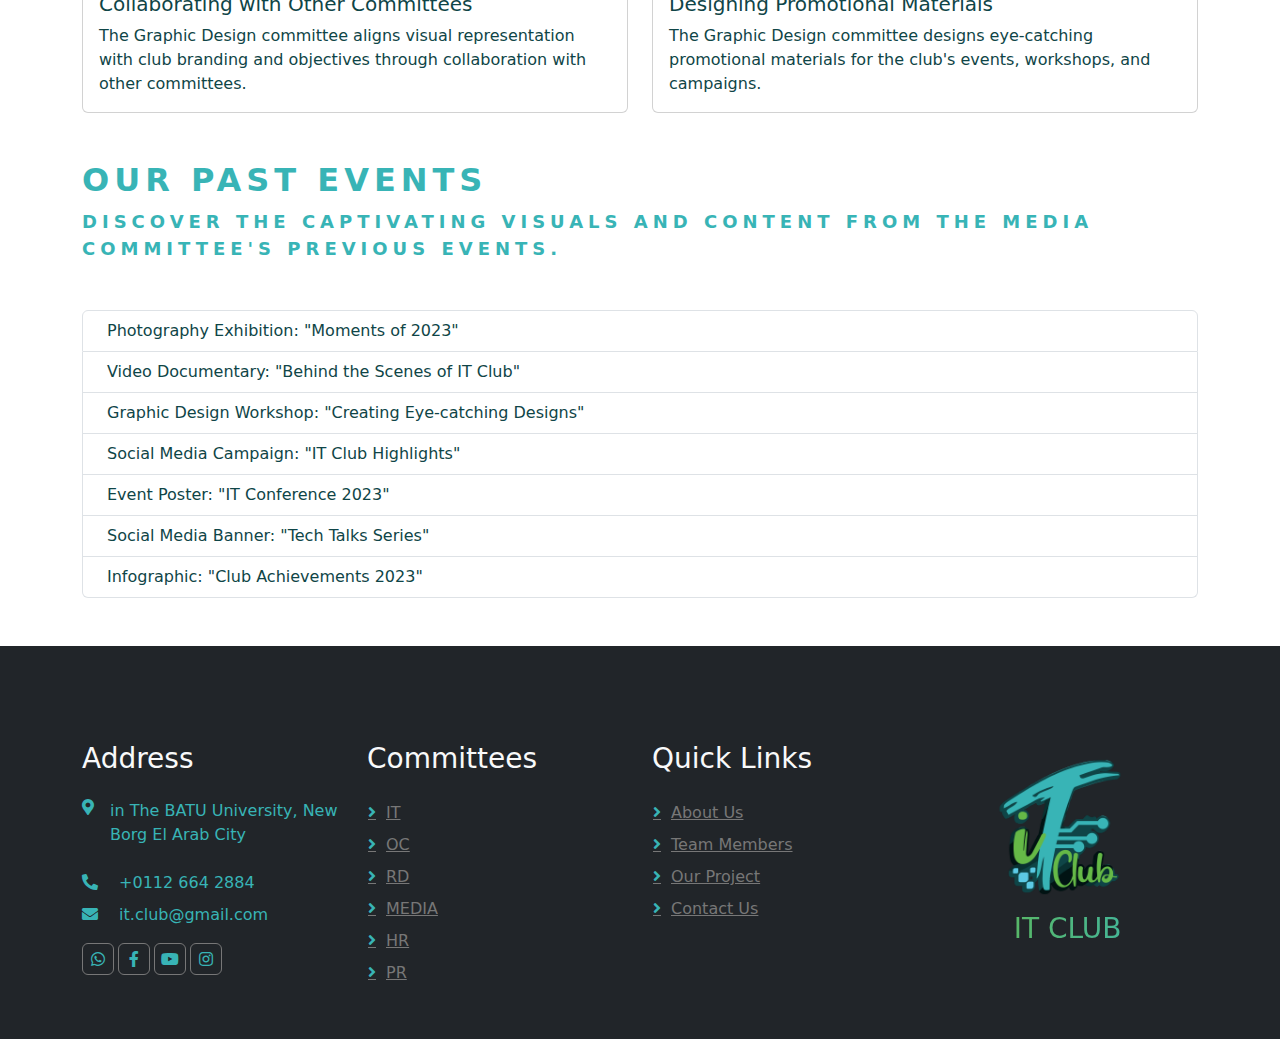
<file: MEDIA.html>
<!DOCTYPE html>
<html lang="en">

<head>
    <meta charset="utf-8">
    <title>IT Club MEDIA</title>
    <meta content="width=device-width, initial-scale=1.0" name="viewport">
    <meta
        content="IT Club, Information Technology, Web Development, App Development, IOT Projects, جامعة برج العرب التكنولوجية, تكنولوجيا المعلومات, مشاريع تكنولوجيا, تطبيقات, موقع إلكتروني, تطوير, تقنيات الإنترنت من الأشياء, تصميم واجهات, أمان المعلومات"
        name="keywords">
    <meta
        content="فريق IT Club في جامعة برج العرب التكنولوجية يتميز بإبداع وابتكار في مجالات تكنولوجيا المعلومات. نقدم مشاريع مبتكرة في تطوير التطبيقات الذكية، تصميم المواقع الإلكترونية، وتطبيقات تقنيات الإنترنت من الأشياء (IOT). بقيادة د/ أسامة النحاس، نسعى لتعزيز واستثمار التكنولوجيا لتحسين الدعم والتعليم في الجامعة. زوروا موقعنا للاستفادة من المحتوى التعليمي والتكنولوجي الحديث."
        name="description">
    <link href="assets/images/icons/logo.ico" rel="icon">
    <link rel="preconnect" href="https://fonts.googleapis.com">
    <link rel="preconnect" href="https://fonts.gstatic.com" crossorigin>
    <link
        href="https://fonts.googleapis.com/css2?family=Open+Sans:wght@400;500;600&family=Teko:wght@400;500;600&display=swap"
        rel="stylesheet">
    <link href="https://cdnjs.cloudflare.com/ajax/libs/font-awesome/5.10.0/css/all.min.css" rel="stylesheet">
    <link href="assets/css/bootstrap.min.css" rel="stylesheet">
    <link href="assets/css/style.css" rel="stylesheet" onload="this.media='all'">
</head>

<body>
    <!-- ======= Spinner Section ======= -->
    <div id="spinner"
        class="show bg-white position-fixed translate-middle w-100 vh-100 top-50 start-50 d-flex align-items-center justify-content-center">
        <div class="svg-frame">
            <svg style="--i: 0; --j: 0">
                <g id="out1">
                    <path
                        d="M72 172C72 116.772 116.772 72 172 72C227.228 72 272 116.772 272 172C272 227.228 227.228 272 172 272C116.772 272 72 227.228 72 172ZM197.322 172C197.322 158.015 185.985 146.678 172 146.678C158.015 146.678 146.678 158.015 146.678 172C146.678 185.985 158.015 197.322 172 197.322C185.985 197.322 197.322 185.985 197.322 172Z">
                    </path>
                    <path mask="url(#path-1-inside-1_111_3212)" stroke-miterlimit="16" stroke-width="2" stroke="#00FFFF"
                        d="M72 172C72 116.772 116.772 72 172 72C227.228 72 272 116.772 272 172C272 227.228 227.228 272 172 272C116.772 272 72 227.228 72 172ZM197.322 172C197.322 158.015 185.985 146.678 172 146.678C158.015 146.678 146.678 158.015 146.678 172C146.678 185.985 158.015 197.322 172 197.322C185.985 197.322 197.322 185.985 197.322 172Z">
                    </path>
                </g>
            </svg>
            <svg style="--i: 1; --j: 1">
                <g id="out2">
                    <mask fill="white" id="path-2-inside-2_111_3212">
                        <path
                            d="M102.892 127.966C93.3733 142.905 88.9517 160.527 90.2897 178.19L94.3752 177.88C93.1041 161.1 97.3046 144.36 106.347 130.168L102.892 127.966Z">
                        </path>
                        <path
                            d="M93.3401 194.968C98.3049 211.971 108.646 226.908 122.814 237.541L125.273 234.264C111.814 224.163 101.99 209.973 97.2731 193.819L93.3401 194.968Z">
                        </path>
                        <path
                            d="M152.707 92.3592C140.33 95.3575 128.822 101.199 119.097 109.421L121.742 112.55C130.981 104.739 141.914 99.1897 153.672 96.3413L152.707 92.3592Z">
                        </path>
                        <path
                            d="M253.294 161.699C255.099 175.937 253.132 190.4 247.59 203.639L243.811 202.057C249.075 189.48 250.944 175.74 249.23 162.214L253.294 161.699Z">
                        </path>
                        <path
                            d="M172 90.0557C184.677 90.0557 197.18 92.9967 208.528 98.6474C219.875 104.298 229.757 112.505 237.396 122.621L234.126 125.09C226.869 115.479 217.481 107.683 206.701 102.315C195.921 96.9469 184.043 94.1529 172 94.1529V90.0557Z">
                        </path>
                        <path
                            d="M244.195 133.235C246.991 138.442 249.216 143.937 250.83 149.623L246.888 150.742C245.355 145.34 243.242 140.12 240.586 135.174L244.195 133.235Z">
                        </path>
                        <path
                            d="M234.238 225.304C223.932 237.338 210.358 246.126 195.159 250.604C179.961 255.082 163.79 255.058 148.606 250.534L149.775 246.607C164.201 250.905 179.563 250.928 194.001 246.674C208.44 242.42 221.335 234.071 231.126 222.639L234.238 225.304Z">
                        </path>
                    </mask>
                    <path mask="url(#path-2-inside-2_111_3212)" fill="#00FFFF"
                        d="M102.892 127.966L105.579 123.75L101.362 121.063L98.6752 125.28L102.892 127.966ZM90.2897 178.19L85.304 178.567L85.6817 183.553L90.6674 183.175L90.2897 178.19ZM94.3752 177.88L94.7529 182.866L99.7386 182.488L99.3609 177.503L94.3752 177.88ZM106.347 130.168L110.564 132.855L113.251 128.638L109.034 125.951L106.347 130.168ZM93.3401 194.968L91.9387 190.168L87.1391 191.569L88.5405 196.369L93.3401 194.968ZM122.814 237.541L119.813 241.54L123.812 244.541L126.813 240.542L122.814 237.541ZM125.273 234.264L129.272 237.265L132.273 233.266L128.274 230.265L125.273 234.264ZM97.2731 193.819L102.073 192.418L100.671 187.618L95.8717 189.02L97.2731 193.819ZM152.707 92.3592L157.567 91.182L156.389 86.3226L151.53 87.4998L152.707 92.3592ZM119.097 109.421L115.869 105.603L112.05 108.831L115.278 112.649L119.097 109.421ZM121.742 112.55L117.924 115.778L121.152 119.596L124.97 116.368L121.742 112.55ZM153.672 96.3413L154.849 101.201L159.708 100.023L158.531 95.1641L153.672 96.3413ZM253.294 161.699L258.255 161.07L257.626 156.11L252.666 156.738L253.294 161.699ZM247.59 203.639L245.66 208.251L250.272 210.182L252.203 205.569L247.59 203.639ZM243.811 202.057L239.198 200.126L237.268 204.739L241.88 206.669L243.811 202.057ZM249.23 162.214L248.601 157.253L243.641 157.882L244.269 162.842L249.23 162.214ZM172 90.0557V85.0557H167V90.0557H172ZM208.528 98.6474L206.299 103.123L206.299 103.123L208.528 98.6474ZM237.396 122.621L240.409 126.611L244.399 123.598L241.386 119.608L237.396 122.621ZM234.126 125.09L230.136 128.103L233.149 132.093L237.139 129.08L234.126 125.09ZM206.701 102.315L204.473 106.791L204.473 106.791L206.701 102.315ZM172 94.1529H167V99.1529H172V94.1529ZM244.195 133.235L248.601 130.87L246.235 126.465L241.83 128.83L244.195 133.235ZM250.83 149.623L252.195 154.433L257.005 153.067L255.64 148.257L250.83 149.623ZM246.888 150.742L242.078 152.107L243.444 156.917L248.254 155.552L246.888 150.742ZM240.586 135.174L238.22 130.768L233.815 133.134L236.181 137.539L240.586 135.174ZM234.238 225.304L238.036 228.556L241.288 224.759L237.491 221.506L234.238 225.304ZM195.159 250.604L196.572 255.4L196.572 255.4L195.159 250.604ZM148.606 250.534L143.814 249.107L142.386 253.899L147.178 255.326L148.606 250.534ZM149.775 246.607L151.203 241.816L146.411 240.388L144.983 245.18L149.775 246.607ZM194.001 246.674L195.415 251.47L195.415 251.47L194.001 246.674ZM231.126 222.639L234.379 218.841L230.581 215.589L227.329 219.386L231.126 222.639ZM98.6752 125.28C88.5757 141.13 83.8844 159.826 85.304 178.567L95.2754 177.812C94.0191 161.227 98.1709 144.681 107.109 130.653L98.6752 125.28ZM90.6674 183.175L94.7529 182.866L93.9976 172.895L89.912 173.204L90.6674 183.175ZM99.3609 177.503C98.1715 161.8 102.102 146.135 110.564 132.855L102.131 127.481C92.5071 142.585 88.0368 160.4 89.3895 178.258L99.3609 177.503ZM109.034 125.951L105.579 123.75L100.205 132.183L103.661 134.385L109.034 125.951ZM88.5405 196.369C93.8083 214.41 104.78 230.259 119.813 241.54L125.815 233.542C112.512 223.558 102.802 209.532 98.1397 193.566L88.5405 196.369ZM126.813 240.542L129.272 237.265L121.274 231.263L118.815 234.54L126.813 240.542ZM128.274 230.265C115.679 220.813 106.486 207.534 102.073 192.418L92.4735 195.221C97.493 212.412 107.948 227.513 122.272 238.263L128.274 230.265ZM95.8717 189.02L91.9387 190.168L94.7415 199.767L98.6745 198.619L95.8717 189.02ZM151.53 87.4998C138.398 90.681 126.188 96.8793 115.869 105.603L122.325 113.239C131.457 105.519 142.262 100.034 153.884 97.2187L151.53 87.4998ZM115.278 112.649L117.924 115.778L125.56 109.322L122.915 106.193L115.278 112.649ZM124.97 116.368C133.616 109.059 143.846 103.866 154.849 101.201L152.495 91.4818C139.981 94.5132 128.347 100.419 118.514 108.732L124.97 116.368ZM158.531 95.1641L157.567 91.182L147.848 93.5364L148.812 97.5185L158.531 95.1641ZM248.334 162.327C250.028 175.697 248.181 189.277 242.978 201.708L252.203 205.569C258.082 191.522 260.169 176.177 258.255 161.07L248.334 162.327ZM249.521 199.027L245.741 197.445L241.88 206.669L245.66 208.251L249.521 199.027ZM248.423 203.987C254.025 190.602 256.014 175.98 254.19 161.585L244.269 162.842C245.873 175.5 244.125 188.357 239.198 200.126L248.423 203.987ZM249.858 167.174L253.923 166.659L252.666 156.738L248.601 157.253L249.858 167.174ZM172 95.0557C183.903 95.0557 195.644 97.8172 206.299 103.123L210.757 94.1717C198.717 88.1761 185.45 85.0557 172 85.0557V95.0557ZM206.299 103.123C216.954 108.429 226.233 116.135 233.406 125.634L241.386 119.608C233.281 108.874 222.796 100.167 210.757 94.1717L206.299 103.123ZM234.383 118.631L231.113 121.1L237.139 129.08L240.409 126.611L234.383 118.631ZM238.116 122.077C230.393 111.849 220.403 103.552 208.93 97.8393L204.473 106.791C214.56 111.814 223.345 119.11 230.136 128.103L238.116 122.077ZM208.93 97.8393C197.458 92.1263 184.816 89.1529 172 89.1529V99.1529C183.269 99.1529 194.385 101.767 204.473 106.791L208.93 97.8393ZM177 94.1529V90.0557H167V94.1529H177ZM239.79 135.601C242.416 140.49 244.504 145.649 246.02 150.988L255.64 148.257C253.927 142.225 251.567 136.395 248.601 130.87L239.79 135.601ZM249.464 144.813L245.523 145.932L248.254 155.552L252.195 154.433L249.464 144.813ZM251.698 149.376C250.067 143.628 247.818 138.073 244.991 132.808L236.181 137.539C238.666 142.168 240.644 147.052 242.078 152.107L251.698 149.376ZM242.951 139.579L246.561 137.64L241.83 128.83L238.22 130.768L242.951 139.579ZM230.441 222.051C220.763 233.351 208.017 241.603 193.746 245.808L196.572 255.4C212.698 250.649 227.101 241.325 238.036 228.556L230.441 222.051ZM193.746 245.808C179.475 250.012 164.291 249.99 150.033 245.742L147.178 255.326C163.289 260.125 180.447 260.151 196.572 255.4L193.746 245.808ZM153.397 251.962L154.567 248.035L144.983 245.18L143.814 249.107L153.397 251.962ZM148.348 251.399C163.7 255.973 180.049 255.997 195.415 251.47L192.588 241.877C179.077 245.858 164.702 245.837 151.203 241.816L148.348 251.399ZM195.415 251.47C210.78 246.942 224.504 238.058 234.924 225.891L227.329 219.386C218.167 230.084 206.099 237.897 192.588 241.877L195.415 251.47ZM227.874 226.436L230.986 229.101L237.491 221.506L234.379 218.841L227.874 226.436Z">
                    </path>
                </g>
            </svg>
            <svg style="--i: 0; --j: 2">
                <g id="inner3">
                    <path
                        d="M195.136 135.689C188.115 131.215 179.948 128.873 171.624 128.946C163.299 129.019 155.174 131.503 148.232 136.099L148.42 136.382C155.307 131.823 163.368 129.358 171.627 129.286C179.886 129.213 187.988 131.537 194.954 135.975L195.136 135.689Z">
                    </path>
                    <path
                        d="M195.136 208.311C188.115 212.784 179.948 215.127 171.624 215.054C163.299 214.981 155.174 212.496 148.232 207.901L148.42 207.618C155.307 212.177 163.368 214.642 171.627 214.714C179.886 214.786 187.988 212.463 194.954 208.025L195.136 208.311Z">
                    </path>
                    <path mask="url(#path-5-inside-3_111_3212)" fill="#00FFFF"
                        d="M195.136 135.689L195.474 135.904L195.689 135.566L195.351 135.352L195.136 135.689ZM171.624 128.946L171.627 129.346L171.624 128.946ZM148.232 136.099L148.011 135.765L147.678 135.986L147.899 136.32L148.232 136.099ZM148.42 136.382L148.086 136.603L148.307 136.936L148.641 136.716L148.42 136.382ZM171.627 129.286L171.63 129.686L171.627 129.286ZM194.954 135.975L194.739 136.313L195.076 136.528L195.291 136.19L194.954 135.975ZM195.136 208.311L195.351 208.648L195.689 208.433L195.474 208.096L195.136 208.311ZM171.624 215.054L171.627 214.654L171.624 215.054ZM148.232 207.901L147.899 207.68L147.678 208.014L148.011 208.234L148.232 207.901ZM148.42 207.618L148.641 207.284L148.307 207.063L148.086 207.397L148.42 207.618ZM171.627 214.714L171.63 214.314L171.627 214.714ZM194.954 208.025L195.291 207.81L195.076 207.472L194.739 207.687L194.954 208.025ZM195.351 135.352C188.265 130.836 180.022 128.473 171.62 128.546L171.627 129.346C179.874 129.274 187.966 131.594 194.921 136.026L195.351 135.352ZM171.62 128.546C163.218 128.619 155.018 131.127 148.011 135.765L148.453 136.432C155.33 131.88 163.38 129.418 171.627 129.346L171.62 128.546ZM147.899 136.32L148.086 136.603L148.753 136.161L148.566 135.878L147.899 136.32ZM148.641 136.716C155.463 132.199 163.448 129.757 171.63 129.686L171.623 128.886C163.287 128.958 155.15 131.447 148.199 136.049L148.641 136.716ZM171.63 129.686C179.812 129.614 187.839 131.916 194.739 136.313L195.169 135.638C188.138 131.158 179.959 128.813 171.623 128.886L171.63 129.686ZM195.291 136.19L195.474 135.904L194.799 135.474L194.617 135.76L195.291 136.19ZM194.921 207.974C187.966 212.406 179.874 214.726 171.627 214.654L171.62 215.454C180.022 215.527 188.265 213.163 195.351 208.648L194.921 207.974ZM171.627 214.654C163.38 214.582 155.33 212.12 148.453 207.567L148.011 208.234C155.018 212.873 163.218 215.38 171.62 215.454L171.627 214.654ZM148.566 208.122L148.753 207.838L148.086 207.397L147.899 207.68L148.566 208.122ZM148.199 207.951C155.15 212.553 163.287 215.041 171.623 215.114L171.63 214.314C163.448 214.243 155.463 211.801 148.641 207.284L148.199 207.951ZM171.623 215.114C179.959 215.187 188.138 212.842 195.169 208.362L194.739 207.687C187.839 212.084 179.812 214.386 171.63 214.314L171.623 215.114ZM194.617 208.239L194.799 208.526L195.474 208.096L195.291 207.81L194.617 208.239Z">
                    </path>
                </g>
                <path stroke="#00FFFF"
                    d="M240.944 172C240.944 187.951 235.414 203.408 225.295 215.738C215.176 228.068 201.095 236.508 185.45 239.62C169.806 242.732 153.567 240.323 139.5 232.804C125.433 225.285 114.408 213.12 108.304 198.384C102.2 183.648 101.394 167.25 106.024 151.987C110.654 136.723 120.434 123.537 133.696 114.675C146.959 105.813 162.884 101.824 178.758 103.388C194.632 104.951 209.472 111.97 220.751 123.249"
                    id="out3"></path>
            </svg>
            <svg style="--i: 1; --j: 3">
                <g id="inner1">
                    <path fill="#00FFFF"
                        d="M145.949 124.51L148.554 129.259C156.575 124.859 165.672 122.804 174.806 123.331C183.94 123.858 192.741 126.944 200.203 132.236C207.665 137.529 213.488 144.815 217.004 153.261C220.521 161.707 221.59 170.972 220.09 179.997L224.108 180.665L224.102 180.699L229.537 181.607C230.521 175.715 230.594 169.708 229.753 163.795L225.628 164.381C224.987 159.867 223.775 155.429 222.005 151.179C218.097 141.795 211.628 133.699 203.337 127.818C195.045 121.937 185.266 118.508 175.118 117.923C165.302 117.357 155.525 119.474 146.83 124.037C146.535 124.192 146.241 124.349 145.949 124.51ZM224.638 164.522C224.009 160.091 222.819 155.735 221.082 151.563C217.246 142.352 210.897 134.406 202.758 128.634C194.62 122.862 185.021 119.496 175.06 118.922C165.432 118.367 155.841 120.441 147.311 124.914L148.954 127.91C156.922 123.745 165.876 121.814 174.864 122.333C184.185 122.87 193.166 126.019 200.782 131.421C208.397 136.822 214.339 144.257 217.928 152.877C221.388 161.188 222.526 170.276 221.23 179.173L224.262 179.677C224.998 174.671 225.35 169.535 224.638 164.522Z"
                        clip-rule="evenodd" fill-rule="evenodd"></path>
                    <path fill="#00FFFF"
                        d="M139.91 220.713C134.922 217.428 130.469 213.395 126.705 208.758L130.983 205.286L130.985 205.288L134.148 202.721C141.342 211.584 151.417 217.642 162.619 219.839C173.821 222.036 185.438 220.232 195.446 214.742L198.051 219.491C197.759 219.651 197.465 219.809 197.17 219.963C186.252 225.693 173.696 227.531 161.577 225.154C154.613 223.789 148.041 221.08 142.202 217.234L139.91 220.713ZM142.752 216.399C148.483 220.174 154.934 222.833 161.769 224.173C173.658 226.504 185.977 224.704 196.689 219.087L195.046 216.09C185.035 221.323 173.531 222.998 162.427 220.82C151.323 218.643 141.303 212.747 134.01 204.122L131.182 206.5C134.451 210.376 138.515 213.607 142.752 216.399Z"
                        clip-rule="evenodd" fill-rule="evenodd"></path>
                </g>
            </svg>
            <svg style="--i: 2; --j: 4">
                <path fill="#00FFFF"
                    d="M180.956 186.056C183.849 184.212 186.103 181.521 187.41 178.349C188.717 175.177 189.013 171.679 188.258 168.332C187.503 164.986 185.734 161.954 183.192 159.65C180.649 157.346 177.458 155.883 174.054 155.46C170.649 155.038 167.197 155.676 164.169 157.288C161.14 158.9 158.683 161.407 157.133 164.468C155.582 167.528 155.014 170.992 155.505 174.388C155.997 177.783 157.524 180.944 159.879 183.439L161.129 182.259C159.018 180.021 157.648 177.186 157.207 174.141C156.766 171.096 157.276 167.989 158.667 165.245C160.057 162.5 162.261 160.252 164.977 158.806C167.693 157.36 170.788 156.788 173.842 157.167C176.895 157.546 179.757 158.858 182.037 160.924C184.317 162.99 185.904 165.709 186.581 168.711C187.258 171.712 186.992 174.849 185.82 177.694C184.648 180.539 182.627 182.952 180.032 184.606L180.956 186.056Z"
                    id="center1"></path>
                <path fill="#00FFFF"
                    d="M172 166.445C175.068 166.445 177.556 168.932 177.556 172C177.556 175.068 175.068 177.556 172 177.556C168.932 177.556 166.444 175.068 166.444 172C166.444 168.932 168.932 166.445 172 166.445ZM172 177.021C174.773 177.021 177.021 174.773 177.021 172C177.021 169.227 174.773 166.979 172 166.979C169.227 166.979 166.979 169.227 166.979 172C166.979 174.773 169.227 177.021 172 177.021Z"
                    id="center"></path>
            </svg>
        </div>
    </div>
    <!-- ======= Topbar Section ======= -->
    <div class="container-fluid bg-dark p-0 wow fadeIn" data-wow-delay="0.1s">
        <div class="row gx-0 d-none d-lg-flex">
            <div class="col-lg-7 px-5 text-start">
                <div class="h-100 d-inline-flex align-items-center py-3 me-3">
                    <a class="text-primary px-2" href="tel:+01126642884">
                        <i class="fa fa-phone-alt text-primary me-2"></i> +0112 664 2884
                    </a>
                    <a class="text-primary px-2" href="it.club5040@gmail.com">
                        <i class="fa fa-envelope-open text-primary me-2"></i> it.club@gmail.com
                    </a>
                </div>
            </div>
            <div class="col-lg-5 px-5 text-end">
                <div class="h-100 d-inline-flex align-items-center">
                    <a class="btn btn-sm-square btn-outline-body me-1"
                        href="https://www.facebook.com/profile.php?id=100092738074559&mibextid=ZbWKwL">
                        <i class="fab fa-facebook-f"></i>
                    </a>
                    <a class="btn btn-sm-square btn-outline-body me-1" href="https://www.youtube.com/@ITClub-jw2vw">
                        <i class="fab fa-youtube"></i>
                    </a>
                    <a class="btn btn-sm-square btn-outline-body me-1"
                        href="https://chat.whatsapp.com/CTTKCD46siZDCNlH41kHKO">
                        <i class="fab fa-whatsapp"></i>
                    </a>
                    <a class="btn btn-sm-square btn-outline-body me-0"
                        href="https://www.instagram.com/information.technology_club">
                        <i class="fab fa-instagram"></i>
                    </a>
                </div>
            </div>
        </div>
    </div>
    <!-- ======= Navbar Section ======= -->
    <nav class="navbar navbar-expand-lg bg-white navbar-light sticky-top py-lg-0 px-lg-5 wow fadeIn"
        data-wow-delay="0.1s">
        <a href="index.html" class="navbar-brand ms-4 ms-lg-0">
            <h1 class="text-linear m-0 lg-title">
                <img width="75px" class="me-3" src="assets/images/icons/itclub (2).png" alt="it club"> Information
                Technology Club
            </h1>
            <h1 class="text-linear m-0 sm-title">
                <img width="75px" class="me-3" src="assets/images/icons/itclub (2).png" alt="it club"> IT Club
            </h1>
        </a>
        <button type="button" class="navbar-toggler me-4" data-bs-toggle="collapse" data-bs-target="#navbarCollapse">
            <span class="navbar-toggler-icon"></span>
        </button>
        <div class="collapse navbar-collapse" id="navbarCollapse">
            <div class="navbar-nav ms-auto p-4 p-lg-0">
                <a href="index.html" class="nav-item nav-link">Home</a>
                <a href="about.html" class="nav-item nav-link">About</a>
                <div class="nav-item dropdown">
                    <a href="#" class="nav-link dropdown-toggle" data-bs-toggle="dropdown">Pages</a>
                    <div class="dropdown-menu border-0 m-0">
                        <a href="feature.html" class="dropdown-item">Features</a>
                        <a href="project.html" class="dropdown-item">Projects</a>
                        <a href="team.html" class="dropdown-item">Team Members</a>
                    </div>
                </div>
                <div class="nav-item dropdown">
                    <a href="#" class="nav-link dropdown-toggle" data-bs-toggle="dropdown">Committees</a>
                    <div class="dropdown-menu border-0 m-0">
                        <a href="IT.html" class="dropdown-item">IT</a>
                        <a href="OC.html" class="dropdown-item">OC</a>
                        <a href="RD.html" class="dropdown-item">RD</a>
                        <a href="MEDIA.html" class="dropdown-item active">MEDIA</a>
                        <a href="HR.html" class="dropdown-item">HR</a>
                        <a href="PR.html" class="dropdown-item">PR</a>
                        <!-- <a href="" class="dropdown-item">RD</a> -->
                    </div>
                </div>
                <a href="contact.html" class="nav-item nav-link">Contact</a>
            </div>
        </div>
    </nav>

    <!-- ======= Media Committee Section ======= -->
    <section class="section-bg">
        <div class="container" data-aos="fade-up">
            <div class="section-title my-5 Committee-title">
                <h2>Media Committee</h2>
                <p>The creative force behind capturing and presenting the club's events and activities through various
                    media channels.</p>
            </div>
            <div class="row content">

                <!-- Media Committee Definition Section -->
                <div class="col-lg-6 my-3">
                    <div class="Committee-item d-flex position-relative text-center h-100">
                        <img loading="lazy" class="bg-img" src="assets/images/committees/media.jpg" alt="">
                        <div class="Committee-text p-5 position-relative">
                            <img loading="lazy" class="mb-2" src="assets/images/icons/learning.png" alt="Icon">
                            <h3 class="mb-3">Media</h3>
                            <p class="mb-4">
                                The Media committee plays a pivotal role as the creative force behind capturing and
                                presenting the club's events and activities through various media channels. With a
                                dedicated focus on visual storytelling, the committee ensures that every moment and
                                achievement of the club is showcased in a compelling and engaging manner. From
                                photography and videography to graphic design and social media management, the committee
                                strives to create high-quality visuals and content
                                that resonate with the club's audience and effectively communicate its mission and
                                accomplishments.
                            </p>
                            <div class="position-absolute btn-committee w-100 text-center">
                                <button class="btn btn-primary" data-bs-toggle="modal" data-bs-target="#joinModal">
                                    <i class="fa fa-plus text-primary me-3"></i>
                                    Join Us
                                </button>
                            </div>
                        </div>
                    </div>
                </div>

                <!-- Modal -->
                <div class="modal fade" id="joinModal" tabindex="-1" aria-labelledby="joinModalLabel"
                    aria-hidden="true">
                    <div class="modal-dialog">
                        <div class="modal-content">
                            <div class="modal-header">
                                <h5 class="modal-title" id="joinModalLabel">Join Us</h5>
                                <button type="button" class="btn-close" data-bs-dismiss="modal"
                                    aria-label="Close"></button>
                            </div>
                            <div class="modal-body">
                                <form id="myForm">
                                    <div class="mb-3">
                                        <label for="fullName" class="form-label">Full Name</label>
                                        <input type="text" class="form-control" id="fullName" required>
                                    </div>
                                    <div class="mb-3">
                                        <label for="email" class="form-label">Email</label>
                                        <input type="email" class="form-control" id="email" required>
                                    </div>
                                    <div class="mb-3">
                                        <label for="phone" class="form-label">Phone Number</label>
                                        <input type="tel" class="form-control" id="phone" required>
                                    </div>
                                    <div class="mb-3">
                                        <label for="skills" class="form-label">Tell me about your skills</label>
                                        <textarea class="form-control" id="skills" rows="4" required></textarea>
                                    </div>
                                    <button type="submit" class="btn btn-primary">Join Us</button>
                                </form>
                            </div>
                        </div>
                    </div>
                </div>

                <!-- Media Committee Heads Section -->
                <div class="col-lg-6">
                    <div class="row">
                        <div class="col-md-6 my-3">
                            <div class="text-center">
                                <img src="assets/images/person/ADELATEF.jpg" class="img-fluid committee-heads-img"
                                    alt="Media Committee Head">
                                <div class="text-center ">
                                    <h4>Head</h4>
                                    <span>Adel Atef</span>
                                </div>
                            </div>
                        </div>
                        <div class="col-md-6 my-3">
                            <div class="text-center">
                                <img src="assets/images/person/RamezHassan.jpg" class="img-fluid committee-heads-img"
                                    alt="Media Committee Deputy Head">
                                <div class="text-center ">
                                    <h4>Vice Head</h4>
                                    <span>Ramez Hassan</span>
                                </div>
                            </div>
                        </div>
                        <div class="col-md-6 my-3">
                            <div class="text-center">
                                <img src="assets/images/person/ahmed_khastaa.jpg" class="img-fluid committee-heads-img"
                                    alt="Media Committee Deputy Head">
                                <div class="text-center ">
                                    <h4>Vice Head</h4>
                                    <span>Ahmed Khataan</span>
                                </div>
                            </div>
                        </div>
                    </div>
                </div>
            </div>
        </div>
    </section>

    <!-- ======= Media Committee Functions and Goals Section ======= -->
    <section class="section-bg">
        <div class="container" data-aos="fade-up">
            <div class="section-title my-5">
                <h2>Committee Functions and Goals</h2>
            </div>
            <div class="row">
                <div class="col-lg-12">
                    <div class="row g-4">
                        <!-- Function 1 -->
                        <div class="col-md-6">
                            <div class="card">
                                <div class="card-body">
                                    <h5 class="card-title"><i class="bi bi-arrow-right-circle"></i> Photography &
                                        Videography</h5>
                                    <p class="card-text">The Media committee is responsible for capturing high-quality
                                        photos and videos of club events and activities.</p>
                                </div>
                            </div>
                        </div>

                        <!-- Function 2 -->
                        <div class="col-md-6">
                            <div class="card">
                                <div class="card-body">
                                    <h5 class="card-title"><i class="bi bi-arrow-right-circle"></i> Graphic Design</h5>
                                    <p class="card-text">The Media committee designs visually appealing graphics and
                                        promotional materials for club events and campaigns.</p>
                                </div>
                            </div>
                        </div>

                        <!-- Function 3 -->
                        <div class="col-md-6">
                            <div class="card">
                                <div class="card-body">
                                    <h5 class="card-title"><i class="bi bi-arrow-right-circle"></i> Social Media
                                        Management</h5>
                                    <p class="card-text">The Media committee manages and updates the club's social media
                                        platforms with engaging content and updates.</p>
                                </div>
                            </div>
                        </div>

                        <!-- Function 4 -->
                        <div class="col-md-6">
                            <div class="card">
                                <div class="card-body">
                                    <h5 class="card-title"><i class="bi bi-arrow-right-circle"></i> Content Creation
                                    </h5>
                                    <p class="card-text">The Media committee creates and curates content to showcase the
                                        club's activities and achievements to the broader audience.</p>
                                </div>
                            </div>
                        </div>
                        <!-- Function 5 -->
                        <div class="col-md-6">
                            <div class="card">
                                <div class="card-body">
                                    <h5 class="card-title"><i class="bi bi-arrow-right-circle"></i> Creating Branding
                                        Elements</h5>
                                    <p class="card-text">The Graphic Design committee creates consistent and
                                        recognizable branding elements to strengthen the club's visual identity.</p>
                                </div>
                            </div>
                        </div>

                        <!-- Function 6 -->
                        <div class="col-md-6">
                            <div class="card">
                                <div class="card-body">
                                    <h5 class="card-title"><i class="bi bi-arrow-right-circle"></i> Designing Digital
                                        Content</h5>
                                    <p class="card-text">The Graphic Design committee produces digital content including
                                        social media graphics, and more to promote the club's activities online.</p>
                                </div>
                            </div>
                        </div>

                        <!-- Function 7 -->
                        <div class="col-md-6">
                            <div class="card">
                                <div class="card-body">
                                    <h5 class="card-title"><i class="bi bi-arrow-right-circle"></i> Collaborating with
                                        Other Committees</h5>
                                    <p class="card-text">The Graphic Design committee aligns visual representation with
                                        club branding and objectives through collaboration with other committees.</p>
                                </div>
                            </div>
                        </div>

                        <!-- Function 8 -->
                        <div class="col-md-6">
                            <div class="card">
                                <div class="card-body">
                                    <h5 class="card-title"><i class="bi bi-arrow-right-circle"></i> Designing
                                        Promotional Materials</h5>
                                    <p class="card-text">The Graphic Design committee designs eye-catching promotional
                                        materials for the club's events, workshops, and campaigns.</p>
                                </div>
                            </div>
                        </div>
                    </div>
                </div>
            </div>
        </div>
    </section>

    <!-- ======= Media Committee Events Section ======= -->
    <section class="section-bg">
        <div class="container" data-aos="fade-up">
            <div class="section-title my-5 Committee-title">
                <h2>Our Past Events</h2>
                <p>Discover the captivating visuals and content from the Media Committee's previous events.</p>
            </div>
            <div class="row">
                <div class="col-lg-12">
                    <div class="list-group">
                        <a href="#" class="list-group-item list-group-item-action">
                            <i class="bi bi-check-circle-fill text-success me-2"></i> Photography Exhibition: "Moments
                            of 2023"
                        </a>
                        <a href="#" class="list-group-item list-group-item-action">
                            <i class="bi bi-check-circle-fill text-success me-2"></i> Video Documentary: "Behind the
                            Scenes of IT Club"
                        </a>
                        <a href="#" class="list-group-item list-group-item-action">
                            <i class="bi bi-check-circle-fill text-success me-2"></i> Graphic Design Workshop: "Creating
                            Eye-catching Designs"
                        </a>
                        <a href="#" class="list-group-item list-group-item-action">
                            <i class="bi bi-check-circle-fill text-success me-2"></i> Social Media Campaign: "IT Club
                            Highlights"
                        </a>
                        <a href="#" class="list-group-item list-group-item-action">
                            <i class="bi bi-check-circle-fill text-success me-2"></i> Event Poster: "IT Conference 2023"
                        </a>
                        <a href="#" class="list-group-item list-group-item-action">
                            <i class="bi bi-check-circle-fill text-success me-2"></i> Social Media Banner: "Tech Talks
                            Series"
                        </a>
                        <a href="#" class="list-group-item list-group-item-action">
                            <i class="bi bi-check-circle-fill text-success me-2"></i> Infographic: "Club Achievements
                            2023"
                        </a>
                    </div>
                </div>
            </div>
        </div>
    </section>



    <!-- ======= Footer ======= -->
    <div class="container-fluid bg-dark text-primary footer mt-5 pt-5 px-0 wow fadeIn" data-wow-delay="0.1s">
        <div class="container py-5">
            <div class="row">
                <div class="col-lg-3 col-md-6">
                    <h3 class="text-light mb-4">Address</h3>
                    <div class="mb-2 d-flex">
                        <i class="fa fa-map-marker-alt text-primary me-3"></i>
                        <p>
                            in The BATU University, New Borg El Arab City
                        </p>
                    </div>
                    <p class="mb-2">
                        <i class="fa fa-phone-alt text-primary me-3"></i> +0112 664 2884
                    </p>
                    <p class="mb-2">
                        <i class="fa fa-envelope text-primary me-3"></i> it.club@gmail.com
                    </p>
                    <div class="d-flex pt-2 justify-content-center justify-content-md-start">
                        <a class="btn btn-sm-square btn-outline-body me-1"
                            href="https://chat.whatsapp.com/CTTKCD46siZDCNlH41kHKO">
                            <i class="fab fa-whatsapp"></i>
                        </a>
                        <a class="btn btn-sm-square btn-outline-body me-1"
                            href="https://www.facebook.com/profile.php?id=100092738074559&mibextid=ZbWKwL">
                            <i class="fab fa-facebook-f"></i>
                        </a>
                        <a class="btn btn-sm-square btn-outline-body me-1" href="https://www.youtube.com/@ITClub-jw2vw">
                            <i class="fab fa-youtube"></i>
                        </a>
                        <a class="btn btn-sm-square btn-outline-body me-0"
                            href="https://www.instagram.com/information.technology_club">
                            <i class="fab fa-instagram"></i>
                        </a>
                    </div>
                </div>
                <div class="col-lg-3 col-md-6">
                    <!-- <div class="text-center text-sm-start"> -->
                    <h3 class="text-light mb-4 mt-3 mt-md-0">Committees</h3>
                    <!-- <div class="m-auto m-sm-0 " style="width: 130px;"> -->
                    <a class="btn btn-link text-start" href="IT.html">IT</a>
                    <a class="btn btn-link text-start" href="OC.html">OC</a>
                    <a class="btn btn-link text-start" href="RD.html">RD</a>
                    <a class="btn btn-link text-start" href="MEDIA.html">MEDIA</a>
                    <a class="btn btn-link text-start" href="HR.html">HR</a>
                    <a class="btn btn-link text-start" href="PR.html">PR</a>
                    <!-- <a class="btn btn-link" href="">RD</a> -->
                    <!-- </div> -->
                    <!-- </div> -->
                </div>
                <div class="col-lg-3 col-md-6">
                    <!-- <div class="text-center text-sm-start"> -->
                    <h3 class="text-light mb-4">Quick Links</h3>
                    <!-- <div class="m-auto m-sm-0 " style="width: 130px;"> -->
                    <a class="btn btn-link text-start" href="about.html">About Us</a>
                    <a class="btn btn-link text-start" href="team.html">Team Members</a>
                    <a class="btn btn-link text-start" href="project.html">Our project</a>
                    <a class="btn btn-link text-start" href="contact.html">Contact Us</a>
                    <!-- </div> -->
                    <!-- </div> -->
                </div>
                <div class="col-lg-3 col-md-6 text-center">
                    <div class="position-relative mx-auto text-center" style="max-width: 400px">
                        <img loading="lazy" width="170px" class="me-3" src="assets/images/icons/itclub (2).png"
                            alt="Icon">
                    </div>
                    <h3 class="text-linear mb-4">IT CLUB</h3>
                </div>
            </div>
        </div>
    </div>
    <a href="#" class="btn btn-lg btn-primary btn-lg-square back-to-top">
        <i class="fas fa-arrow-up"></i>
    </a>
    <!-- JavaScript Libraries -->
    <script src="https://cdn.jsdelivr.net/npm/bootstrap@5.0.0/dist/js/bootstrap.bundle.min.js" defer></script>
    <!-- <script src="assets/js/jquery-3.5.1.min.js" defer></script> -->
    <script src="https://code.jquery.com/jquery-3.7.1.js" defer></script>
    <script src="assets/js/popper.min.js" defer></script>
    <script src="assets/js/main.js" defer></script>
    <script>
        const form = document.getElementById('myForm');
        form.addEventListener('submit', e => {
            e.preventDefault(); // Prevent the default form submission
            const fullName = document.getElementById('fullName').value;
            const email = document.getElementById('email').value;
            const phone = document.getElementById('phone').value;
            const skills = document.getElementById('skills').value;

            fetch('https://script.google.com/macros/s/AKfycbzZTeMsBfojw1LE276_xBirDrYx0edOaGtheypkPiv3H5KGrm2NOsNwx3jQUFyTWdF5Yg/exec', {
                method: 'POST',
                headers: {
                    'Content-Type': 'application/x-www-form-urlencoded',
                },
                body: `fullName=${encodeURIComponent(fullName)}&email=${encodeURIComponent(email)}&phone=${encodeURIComponent(phone)}&skills=${encodeURIComponent(skills)}`
            }).then(response => {
                if (response.ok) {
                    alert('Form submitted successfully!');
                } else {
                    alert('There was an error. Please try again.');
                }
            }).catch(error => {
                console.error('Error:', error);
            });
        });
    </script>
</body>

</html>
</file>
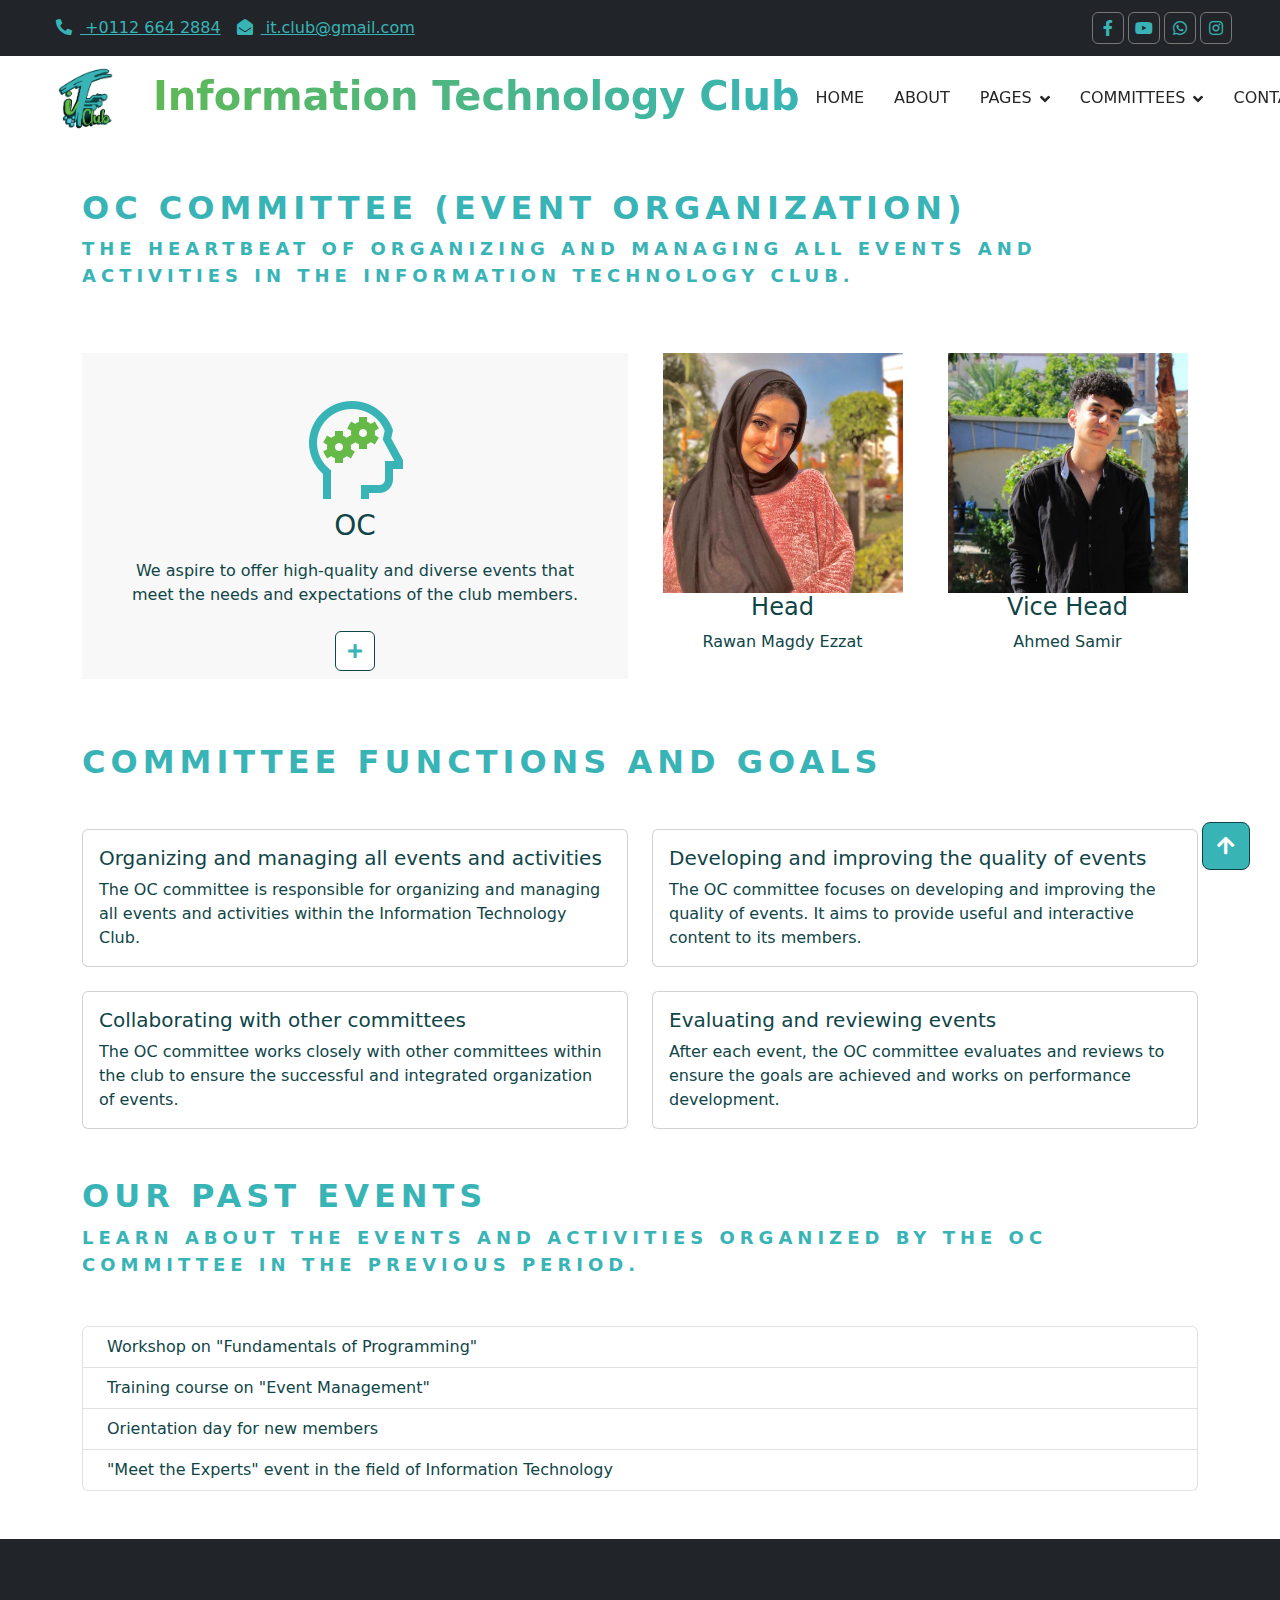
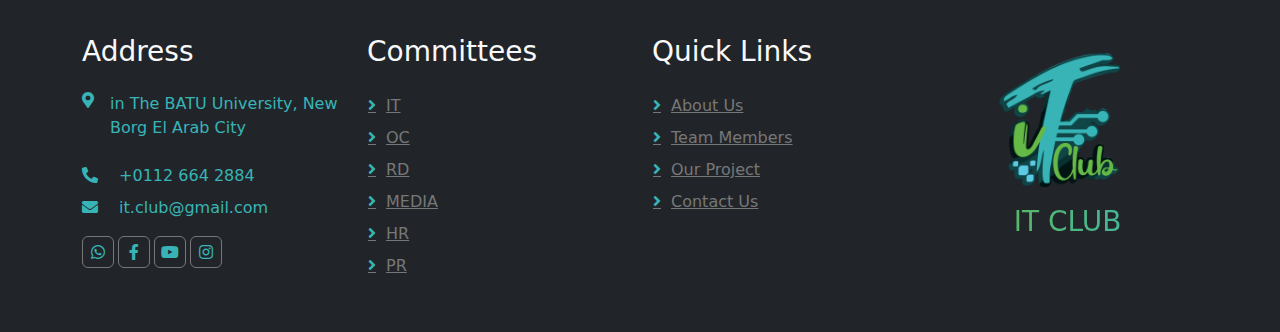
<file: OC.html>
<!DOCTYPE html>
<html lang="en">

<head>
    <meta charset="utf-8">
    <title>IT Club OC</title>
    <meta content="width=device-width, initial-scale=1.0" name="viewport">
    <meta
        content="IT Club, Information Technology, Web Development, App Development, IOT Projects, جامعة برج العرب التكنولوجية, تكنولوجيا المعلومات, مشاريع تكنولوجيا, تطبيقات, موقع إلكتروني, تطوير, تقنيات الإنترنت من الأشياء, تصميم واجهات, أمان المعلومات"
        name="keywords">
    <meta
        content="فريق IT Club في جامعة برج العرب التكنولوجية يتميز بإبداع وابتكار في مجالات تكنولوجيا المعلومات. نقدم مشاريع مبتكرة في تطوير التطبيقات الذكية، تصميم المواقع الإلكترونية، وتطبيقات تقنيات الإنترنت من الأشياء (IOT). بقيادة د/ أسامة النحاس، نسعى لتعزيز واستثمار التكنولوجيا لتحسين الدعم والتعليم في الجامعة. زوروا موقعنا للاستفادة من المحتوى التعليمي والتكنولوجي الحديث."
        name="description">
    <link href="assets/images/icons/logo.ico" rel="icon">
    <link rel="preconnect" href="https://fonts.googleapis.com">
    <link rel="preconnect" href="https://fonts.gstatic.com" crossorigin>
    <link
        href="https://fonts.googleapis.com/css2?family=Open+Sans:wght@400;500;600&family=Teko:wght@400;500;600&display=swap"
        rel="stylesheet">
    <link href="https://cdnjs.cloudflare.com/ajax/libs/font-awesome/5.10.0/css/all.min.css" rel="stylesheet">
    <link href="assets/lib/tempusdominus/css/tempusdominus-bootstrap-4.min.css" rel="stylesheet">
    <link href="assets/css/bootstrap.min.css" rel="stylesheet">
    <link href="assets/css/style.css" rel="stylesheet" onload="this.media='all'">
</head>

<body>
    <!-- ======= Spinner Section ======= -->
    <div id="spinner"
        class="show bg-white position-fixed translate-middle w-100 vh-100 top-50 start-50 d-flex align-items-center justify-content-center">
        <div class="svg-frame">
            <svg style="--i: 0; --j: 0">
                <g id="out1">
                    <path
                        d="M72 172C72 116.772 116.772 72 172 72C227.228 72 272 116.772 272 172C272 227.228 227.228 272 172 272C116.772 272 72 227.228 72 172ZM197.322 172C197.322 158.015 185.985 146.678 172 146.678C158.015 146.678 146.678 158.015 146.678 172C146.678 185.985 158.015 197.322 172 197.322C185.985 197.322 197.322 185.985 197.322 172Z">
                    </path>
                    <path mask="url(#path-1-inside-1_111_3212)" stroke-miterlimit="16" stroke-width="2" stroke="#00FFFF"
                        d="M72 172C72 116.772 116.772 72 172 72C227.228 72 272 116.772 272 172C272 227.228 227.228 272 172 272C116.772 272 72 227.228 72 172ZM197.322 172C197.322 158.015 185.985 146.678 172 146.678C158.015 146.678 146.678 158.015 146.678 172C146.678 185.985 158.015 197.322 172 197.322C185.985 197.322 197.322 185.985 197.322 172Z">
                    </path>
                </g>
            </svg>
            <svg style="--i: 1; --j: 1">
                <g id="out2">
                    <mask fill="white" id="path-2-inside-2_111_3212">
                        <path
                            d="M102.892 127.966C93.3733 142.905 88.9517 160.527 90.2897 178.19L94.3752 177.88C93.1041 161.1 97.3046 144.36 106.347 130.168L102.892 127.966Z">
                        </path>
                        <path
                            d="M93.3401 194.968C98.3049 211.971 108.646 226.908 122.814 237.541L125.273 234.264C111.814 224.163 101.99 209.973 97.2731 193.819L93.3401 194.968Z">
                        </path>
                        <path
                            d="M152.707 92.3592C140.33 95.3575 128.822 101.199 119.097 109.421L121.742 112.55C130.981 104.739 141.914 99.1897 153.672 96.3413L152.707 92.3592Z">
                        </path>
                        <path
                            d="M253.294 161.699C255.099 175.937 253.132 190.4 247.59 203.639L243.811 202.057C249.075 189.48 250.944 175.74 249.23 162.214L253.294 161.699Z">
                        </path>
                        <path
                            d="M172 90.0557C184.677 90.0557 197.18 92.9967 208.528 98.6474C219.875 104.298 229.757 112.505 237.396 122.621L234.126 125.09C226.869 115.479 217.481 107.683 206.701 102.315C195.921 96.9469 184.043 94.1529 172 94.1529V90.0557Z">
                        </path>
                        <path
                            d="M244.195 133.235C246.991 138.442 249.216 143.937 250.83 149.623L246.888 150.742C245.355 145.34 243.242 140.12 240.586 135.174L244.195 133.235Z">
                        </path>
                        <path
                            d="M234.238 225.304C223.932 237.338 210.358 246.126 195.159 250.604C179.961 255.082 163.79 255.058 148.606 250.534L149.775 246.607C164.201 250.905 179.563 250.928 194.001 246.674C208.44 242.42 221.335 234.071 231.126 222.639L234.238 225.304Z">
                        </path>
                    </mask>
                    <path mask="url(#path-2-inside-2_111_3212)" fill="#00FFFF"
                        d="M102.892 127.966L105.579 123.75L101.362 121.063L98.6752 125.28L102.892 127.966ZM90.2897 178.19L85.304 178.567L85.6817 183.553L90.6674 183.175L90.2897 178.19ZM94.3752 177.88L94.7529 182.866L99.7386 182.488L99.3609 177.503L94.3752 177.88ZM106.347 130.168L110.564 132.855L113.251 128.638L109.034 125.951L106.347 130.168ZM93.3401 194.968L91.9387 190.168L87.1391 191.569L88.5405 196.369L93.3401 194.968ZM122.814 237.541L119.813 241.54L123.812 244.541L126.813 240.542L122.814 237.541ZM125.273 234.264L129.272 237.265L132.273 233.266L128.274 230.265L125.273 234.264ZM97.2731 193.819L102.073 192.418L100.671 187.618L95.8717 189.02L97.2731 193.819ZM152.707 92.3592L157.567 91.182L156.389 86.3226L151.53 87.4998L152.707 92.3592ZM119.097 109.421L115.869 105.603L112.05 108.831L115.278 112.649L119.097 109.421ZM121.742 112.55L117.924 115.778L121.152 119.596L124.97 116.368L121.742 112.55ZM153.672 96.3413L154.849 101.201L159.708 100.023L158.531 95.1641L153.672 96.3413ZM253.294 161.699L258.255 161.07L257.626 156.11L252.666 156.738L253.294 161.699ZM247.59 203.639L245.66 208.251L250.272 210.182L252.203 205.569L247.59 203.639ZM243.811 202.057L239.198 200.126L237.268 204.739L241.88 206.669L243.811 202.057ZM249.23 162.214L248.601 157.253L243.641 157.882L244.269 162.842L249.23 162.214ZM172 90.0557V85.0557H167V90.0557H172ZM208.528 98.6474L206.299 103.123L206.299 103.123L208.528 98.6474ZM237.396 122.621L240.409 126.611L244.399 123.598L241.386 119.608L237.396 122.621ZM234.126 125.09L230.136 128.103L233.149 132.093L237.139 129.08L234.126 125.09ZM206.701 102.315L204.473 106.791L204.473 106.791L206.701 102.315ZM172 94.1529H167V99.1529H172V94.1529ZM244.195 133.235L248.601 130.87L246.235 126.465L241.83 128.83L244.195 133.235ZM250.83 149.623L252.195 154.433L257.005 153.067L255.64 148.257L250.83 149.623ZM246.888 150.742L242.078 152.107L243.444 156.917L248.254 155.552L246.888 150.742ZM240.586 135.174L238.22 130.768L233.815 133.134L236.181 137.539L240.586 135.174ZM234.238 225.304L238.036 228.556L241.288 224.759L237.491 221.506L234.238 225.304ZM195.159 250.604L196.572 255.4L196.572 255.4L195.159 250.604ZM148.606 250.534L143.814 249.107L142.386 253.899L147.178 255.326L148.606 250.534ZM149.775 246.607L151.203 241.816L146.411 240.388L144.983 245.18L149.775 246.607ZM194.001 246.674L195.415 251.47L195.415 251.47L194.001 246.674ZM231.126 222.639L234.379 218.841L230.581 215.589L227.329 219.386L231.126 222.639ZM98.6752 125.28C88.5757 141.13 83.8844 159.826 85.304 178.567L95.2754 177.812C94.0191 161.227 98.1709 144.681 107.109 130.653L98.6752 125.28ZM90.6674 183.175L94.7529 182.866L93.9976 172.895L89.912 173.204L90.6674 183.175ZM99.3609 177.503C98.1715 161.8 102.102 146.135 110.564 132.855L102.131 127.481C92.5071 142.585 88.0368 160.4 89.3895 178.258L99.3609 177.503ZM109.034 125.951L105.579 123.75L100.205 132.183L103.661 134.385L109.034 125.951ZM88.5405 196.369C93.8083 214.41 104.78 230.259 119.813 241.54L125.815 233.542C112.512 223.558 102.802 209.532 98.1397 193.566L88.5405 196.369ZM126.813 240.542L129.272 237.265L121.274 231.263L118.815 234.54L126.813 240.542ZM128.274 230.265C115.679 220.813 106.486 207.534 102.073 192.418L92.4735 195.221C97.493 212.412 107.948 227.513 122.272 238.263L128.274 230.265ZM95.8717 189.02L91.9387 190.168L94.7415 199.767L98.6745 198.619L95.8717 189.02ZM151.53 87.4998C138.398 90.681 126.188 96.8793 115.869 105.603L122.325 113.239C131.457 105.519 142.262 100.034 153.884 97.2187L151.53 87.4998ZM115.278 112.649L117.924 115.778L125.56 109.322L122.915 106.193L115.278 112.649ZM124.97 116.368C133.616 109.059 143.846 103.866 154.849 101.201L152.495 91.4818C139.981 94.5132 128.347 100.419 118.514 108.732L124.97 116.368ZM158.531 95.1641L157.567 91.182L147.848 93.5364L148.812 97.5185L158.531 95.1641ZM248.334 162.327C250.028 175.697 248.181 189.277 242.978 201.708L252.203 205.569C258.082 191.522 260.169 176.177 258.255 161.07L248.334 162.327ZM249.521 199.027L245.741 197.445L241.88 206.669L245.66 208.251L249.521 199.027ZM248.423 203.987C254.025 190.602 256.014 175.98 254.19 161.585L244.269 162.842C245.873 175.5 244.125 188.357 239.198 200.126L248.423 203.987ZM249.858 167.174L253.923 166.659L252.666 156.738L248.601 157.253L249.858 167.174ZM172 95.0557C183.903 95.0557 195.644 97.8172 206.299 103.123L210.757 94.1717C198.717 88.1761 185.45 85.0557 172 85.0557V95.0557ZM206.299 103.123C216.954 108.429 226.233 116.135 233.406 125.634L241.386 119.608C233.281 108.874 222.796 100.167 210.757 94.1717L206.299 103.123ZM234.383 118.631L231.113 121.1L237.139 129.08L240.409 126.611L234.383 118.631ZM238.116 122.077C230.393 111.849 220.403 103.552 208.93 97.8393L204.473 106.791C214.56 111.814 223.345 119.11 230.136 128.103L238.116 122.077ZM208.93 97.8393C197.458 92.1263 184.816 89.1529 172 89.1529V99.1529C183.269 99.1529 194.385 101.767 204.473 106.791L208.93 97.8393ZM177 94.1529V90.0557H167V94.1529H177ZM239.79 135.601C242.416 140.49 244.504 145.649 246.02 150.988L255.64 148.257C253.927 142.225 251.567 136.395 248.601 130.87L239.79 135.601ZM249.464 144.813L245.523 145.932L248.254 155.552L252.195 154.433L249.464 144.813ZM251.698 149.376C250.067 143.628 247.818 138.073 244.991 132.808L236.181 137.539C238.666 142.168 240.644 147.052 242.078 152.107L251.698 149.376ZM242.951 139.579L246.561 137.64L241.83 128.83L238.22 130.768L242.951 139.579ZM230.441 222.051C220.763 233.351 208.017 241.603 193.746 245.808L196.572 255.4C212.698 250.649 227.101 241.325 238.036 228.556L230.441 222.051ZM193.746 245.808C179.475 250.012 164.291 249.99 150.033 245.742L147.178 255.326C163.289 260.125 180.447 260.151 196.572 255.4L193.746 245.808ZM153.397 251.962L154.567 248.035L144.983 245.18L143.814 249.107L153.397 251.962ZM148.348 251.399C163.7 255.973 180.049 255.997 195.415 251.47L192.588 241.877C179.077 245.858 164.702 245.837 151.203 241.816L148.348 251.399ZM195.415 251.47C210.78 246.942 224.504 238.058 234.924 225.891L227.329 219.386C218.167 230.084 206.099 237.897 192.588 241.877L195.415 251.47ZM227.874 226.436L230.986 229.101L237.491 221.506L234.379 218.841L227.874 226.436Z">
                    </path>
                </g>
            </svg>
            <svg style="--i: 0; --j: 2">
                <g id="inner3">
                    <path
                        d="M195.136 135.689C188.115 131.215 179.948 128.873 171.624 128.946C163.299 129.019 155.174 131.503 148.232 136.099L148.42 136.382C155.307 131.823 163.368 129.358 171.627 129.286C179.886 129.213 187.988 131.537 194.954 135.975L195.136 135.689Z">
                    </path>
                    <path
                        d="M195.136 208.311C188.115 212.784 179.948 215.127 171.624 215.054C163.299 214.981 155.174 212.496 148.232 207.901L148.42 207.618C155.307 212.177 163.368 214.642 171.627 214.714C179.886 214.786 187.988 212.463 194.954 208.025L195.136 208.311Z">
                    </path>
                    <path mask="url(#path-5-inside-3_111_3212)" fill="#00FFFF"
                        d="M195.136 135.689L195.474 135.904L195.689 135.566L195.351 135.352L195.136 135.689ZM171.624 128.946L171.627 129.346L171.624 128.946ZM148.232 136.099L148.011 135.765L147.678 135.986L147.899 136.32L148.232 136.099ZM148.42 136.382L148.086 136.603L148.307 136.936L148.641 136.716L148.42 136.382ZM171.627 129.286L171.63 129.686L171.627 129.286ZM194.954 135.975L194.739 136.313L195.076 136.528L195.291 136.19L194.954 135.975ZM195.136 208.311L195.351 208.648L195.689 208.433L195.474 208.096L195.136 208.311ZM171.624 215.054L171.627 214.654L171.624 215.054ZM148.232 207.901L147.899 207.68L147.678 208.014L148.011 208.234L148.232 207.901ZM148.42 207.618L148.641 207.284L148.307 207.063L148.086 207.397L148.42 207.618ZM171.627 214.714L171.63 214.314L171.627 214.714ZM194.954 208.025L195.291 207.81L195.076 207.472L194.739 207.687L194.954 208.025ZM195.351 135.352C188.265 130.836 180.022 128.473 171.62 128.546L171.627 129.346C179.874 129.274 187.966 131.594 194.921 136.026L195.351 135.352ZM171.62 128.546C163.218 128.619 155.018 131.127 148.011 135.765L148.453 136.432C155.33 131.88 163.38 129.418 171.627 129.346L171.62 128.546ZM147.899 136.32L148.086 136.603L148.753 136.161L148.566 135.878L147.899 136.32ZM148.641 136.716C155.463 132.199 163.448 129.757 171.63 129.686L171.623 128.886C163.287 128.958 155.15 131.447 148.199 136.049L148.641 136.716ZM171.63 129.686C179.812 129.614 187.839 131.916 194.739 136.313L195.169 135.638C188.138 131.158 179.959 128.813 171.623 128.886L171.63 129.686ZM195.291 136.19L195.474 135.904L194.799 135.474L194.617 135.76L195.291 136.19ZM194.921 207.974C187.966 212.406 179.874 214.726 171.627 214.654L171.62 215.454C180.022 215.527 188.265 213.163 195.351 208.648L194.921 207.974ZM171.627 214.654C163.38 214.582 155.33 212.12 148.453 207.567L148.011 208.234C155.018 212.873 163.218 215.38 171.62 215.454L171.627 214.654ZM148.566 208.122L148.753 207.838L148.086 207.397L147.899 207.68L148.566 208.122ZM148.199 207.951C155.15 212.553 163.287 215.041 171.623 215.114L171.63 214.314C163.448 214.243 155.463 211.801 148.641 207.284L148.199 207.951ZM171.623 215.114C179.959 215.187 188.138 212.842 195.169 208.362L194.739 207.687C187.839 212.084 179.812 214.386 171.63 214.314L171.623 215.114ZM194.617 208.239L194.799 208.526L195.474 208.096L195.291 207.81L194.617 208.239Z">
                    </path>
                </g>
                <path stroke="#00FFFF"
                    d="M240.944 172C240.944 187.951 235.414 203.408 225.295 215.738C215.176 228.068 201.095 236.508 185.45 239.62C169.806 242.732 153.567 240.323 139.5 232.804C125.433 225.285 114.408 213.12 108.304 198.384C102.2 183.648 101.394 167.25 106.024 151.987C110.654 136.723 120.434 123.537 133.696 114.675C146.959 105.813 162.884 101.824 178.758 103.388C194.632 104.951 209.472 111.97 220.751 123.249"
                    id="out3"></path>
            </svg>
            <svg style="--i: 1; --j: 3">
                <g id="inner1">
                    <path fill="#00FFFF"
                        d="M145.949 124.51L148.554 129.259C156.575 124.859 165.672 122.804 174.806 123.331C183.94 123.858 192.741 126.944 200.203 132.236C207.665 137.529 213.488 144.815 217.004 153.261C220.521 161.707 221.59 170.972 220.09 179.997L224.108 180.665L224.102 180.699L229.537 181.607C230.521 175.715 230.594 169.708 229.753 163.795L225.628 164.381C224.987 159.867 223.775 155.429 222.005 151.179C218.097 141.795 211.628 133.699 203.337 127.818C195.045 121.937 185.266 118.508 175.118 117.923C165.302 117.357 155.525 119.474 146.83 124.037C146.535 124.192 146.241 124.349 145.949 124.51ZM224.638 164.522C224.009 160.091 222.819 155.735 221.082 151.563C217.246 142.352 210.897 134.406 202.758 128.634C194.62 122.862 185.021 119.496 175.06 118.922C165.432 118.367 155.841 120.441 147.311 124.914L148.954 127.91C156.922 123.745 165.876 121.814 174.864 122.333C184.185 122.87 193.166 126.019 200.782 131.421C208.397 136.822 214.339 144.257 217.928 152.877C221.388 161.188 222.526 170.276 221.23 179.173L224.262 179.677C224.998 174.671 225.35 169.535 224.638 164.522Z"
                        clip-rule="evenodd" fill-rule="evenodd"></path>
                    <path fill="#00FFFF"
                        d="M139.91 220.713C134.922 217.428 130.469 213.395 126.705 208.758L130.983 205.286L130.985 205.288L134.148 202.721C141.342 211.584 151.417 217.642 162.619 219.839C173.821 222.036 185.438 220.232 195.446 214.742L198.051 219.491C197.759 219.651 197.465 219.809 197.17 219.963C186.252 225.693 173.696 227.531 161.577 225.154C154.613 223.789 148.041 221.08 142.202 217.234L139.91 220.713ZM142.752 216.399C148.483 220.174 154.934 222.833 161.769 224.173C173.658 226.504 185.977 224.704 196.689 219.087L195.046 216.09C185.035 221.323 173.531 222.998 162.427 220.82C151.323 218.643 141.303 212.747 134.01 204.122L131.182 206.5C134.451 210.376 138.515 213.607 142.752 216.399Z"
                        clip-rule="evenodd" fill-rule="evenodd"></path>
                </g>
            </svg>
            <svg style="--i: 2; --j: 4">
                <path fill="#00FFFF"
                    d="M180.956 186.056C183.849 184.212 186.103 181.521 187.41 178.349C188.717 175.177 189.013 171.679 188.258 168.332C187.503 164.986 185.734 161.954 183.192 159.65C180.649 157.346 177.458 155.883 174.054 155.46C170.649 155.038 167.197 155.676 164.169 157.288C161.14 158.9 158.683 161.407 157.133 164.468C155.582 167.528 155.014 170.992 155.505 174.388C155.997 177.783 157.524 180.944 159.879 183.439L161.129 182.259C159.018 180.021 157.648 177.186 157.207 174.141C156.766 171.096 157.276 167.989 158.667 165.245C160.057 162.5 162.261 160.252 164.977 158.806C167.693 157.36 170.788 156.788 173.842 157.167C176.895 157.546 179.757 158.858 182.037 160.924C184.317 162.99 185.904 165.709 186.581 168.711C187.258 171.712 186.992 174.849 185.82 177.694C184.648 180.539 182.627 182.952 180.032 184.606L180.956 186.056Z"
                    id="center1"></path>
                <path fill="#00FFFF"
                    d="M172 166.445C175.068 166.445 177.556 168.932 177.556 172C177.556 175.068 175.068 177.556 172 177.556C168.932 177.556 166.444 175.068 166.444 172C166.444 168.932 168.932 166.445 172 166.445ZM172 177.021C174.773 177.021 177.021 174.773 177.021 172C177.021 169.227 174.773 166.979 172 166.979C169.227 166.979 166.979 169.227 166.979 172C166.979 174.773 169.227 177.021 172 177.021Z"
                    id="center"></path>
            </svg>
        </div>
    </div>
    <!-- ======= Topbar Section ======= -->
    <div class="container-fluid bg-dark p-0 wow fadeIn" data-wow-delay="0.1s">
        <div class="row gx-0 d-none d-lg-flex">
            <div class="col-lg-7 px-5 text-start">
                <div class="h-100 d-inline-flex align-items-center py-3 me-3">
                    <a class="text-primary px-2" href="tel:+01126642884">
                        <i class="fa fa-phone-alt text-primary me-2"></i> +0112 664 2884
                    </a>
                    <a class="text-primary px-2" href="it.club5040@gmail.com">
                        <i class="fa fa-envelope-open text-primary me-2"></i> it.club@gmail.com
                    </a>
                </div>
            </div>
            <div class="col-lg-5 px-5 text-end">
                <div class="h-100 d-inline-flex align-items-center">
                    <a class="btn btn-sm-square btn-outline-body me-1"
                        href="https://www.facebook.com/profile.php?id=100092738074559&mibextid=ZbWKwL">
                        <i class="fab fa-facebook-f"></i>
                    </a>
                    <a class="btn btn-sm-square btn-outline-body me-1" href="https://www.youtube.com/@ITClub-jw2vw">
                        <i class="fab fa-youtube"></i>
                    </a>
                    <a class="btn btn-sm-square btn-outline-body me-1"
                        href="https://chat.whatsapp.com/CTTKCD46siZDCNlH41kHKO">
                        <i class="fab fa-whatsapp"></i>
                    </a>
                    <a class="btn btn-sm-square btn-outline-body me-0"
                        href="https://www.instagram.com/information.technology_club">
                        <i class="fab fa-instagram"></i>
                    </a>
                </div>
            </div>
        </div>
    </div>
    <!-- ======= Navbar Section ======= -->
    <nav class="navbar navbar-expand-lg bg-white navbar-light sticky-top py-lg-0 px-lg-5 wow fadeIn"
        data-wow-delay="0.1s">
        <a href="index.html" class="navbar-brand ms-4 ms-lg-0">
            <h1 class="text-linear m-0 lg-title">
                <img width="75px" class="me-3" src="assets/images/icons/itclub (2).png" alt="it club"> Information
                Technology Club
            </h1>
            <h1 class="text-linear m-0 sm-title">
                <img width="75px" class="me-3" src="assets/images/icons/itclub (2).png" alt="it club"> IT Club
            </h1>
        </a>
        <button type="button" class="navbar-toggler me-4" data-bs-toggle="collapse" data-bs-target="#navbarCollapse">
            <span class="navbar-toggler-icon"></span>
        </button>
        <div class="collapse navbar-collapse" id="navbarCollapse">
            <div class="navbar-nav ms-auto p-4 p-lg-0">
                <a href="index.html" class="nav-item nav-link">Home</a>
                <a href="about.html" class="nav-item nav-link">About</a>
                <div class="nav-item dropdown">
                    <a href="#" class="nav-link dropdown-toggle" data-bs-toggle="dropdown">Pages</a>
                    <div class="dropdown-menu border-0 m-0">
                        <a href="feature.html" class="dropdown-item">Features</a>
                        <a href="project.html" class="dropdown-item">Projects</a>
                        <a href="team.html" class="dropdown-item">Team Members</a>
                    </div>
                </div>
                <div class="nav-item dropdown">
                    <a href="#" class="nav-link dropdown-toggle" data-bs-toggle="dropdown">Committees</a>
                    <div class="dropdown-menu border-0 m-0">
                        <a href="IT.html" class="dropdown-item">IT</a>
                        <a href="OC.html" class="dropdown-item active">OC</a>
                        <a href="RD.html" class="dropdown-item">RD</a>
                        <a href="MEDIA.html" class="dropdown-item">MEDIA</a>
                        <a href="HR.html" class="dropdown-item">HR</a>
                        <a href="PR.html" class="dropdown-item">PR</a>
                        <!-- <a href="" class="dropdown-item">RD</a> -->
                    </div>
                </div>
                <a href="contact.html" class="nav-item nav-link">Contact</a>
            </div>
        </div>
    </nav>

    <!-- ======= OC Committee Section ======= -->
    <section class="section-bg">
        <div class="container" data-aos="fade-up">
            <div class="section-title my-5 Committee-title">
                <h2>OC Committee (Event Organization)</h2>
                <p>The heartbeat of organizing and managing all events and activities in the Information Technology
                    Club.</p>
            </div>
            <div class="row content">
                <!-- OC Committee Definition Section -->
                <div class="col-lg-6 my-3 ">
                    <div class="Committee-item d-flex position-relative text-center h-100">
                        <img loading="lazy" class="bg-img" src="assets/images/committees/oc.jpg" alt="">
                        <div class="Committee-text p-5 position-relative">
                            <img loading="lazy" class="mb-2" src="assets/images/icons/learning.png" alt="Icon">
                            <h3 class="mb-3">OC</h3>
                            <p class="mb-4">
                                We aspire to offer high-quality and diverse events that meet the needs and expectations
                                of the club members.
                            </p>
                            <div class="position-absolute btn-committee w-100 text-center">
                                <button class="btn btn-primary" data-bs-toggle="modal" data-bs-target="#joinModal">
                                    <i class="fa fa-plus text-primary me-3"></i>
                                    Join Us
                                </button>
                            </div>
                        </div>
                    </div>
                </div>

                <!-- Modal -->
                <div class="modal fade" id="joinModal" tabindex="-1" aria-labelledby="joinModalLabel"
                    aria-hidden="true">
                    <div class="modal-dialog">
                        <div class="modal-content">
                            <div class="modal-header">
                                <h5 class="modal-title" id="joinModalLabel">Join Us</h5>
                                <button type="button" class="btn-close" data-bs-dismiss="modal"
                                    aria-label="Close"></button>
                            </div>
                            <div class="modal-body">
                                <form id="myForm">
                                    <div class="mb-3">
                                        <label for="fullName" class="form-label">Full Name</label>
                                        <input type="text" class="form-control" id="fullName" required>
                                    </div>
                                    <div class="mb-3">
                                        <label for="email" class="form-label">Email</label>
                                        <input type="email" class="form-control" id="email" required>
                                    </div>
                                    <div class="mb-3">
                                        <label for="phone" class="form-label">Phone Number</label>
                                        <input type="tel" class="form-control" id="phone" required>
                                    </div>
                                    <div class="mb-3">
                                        <label for="skills" class="form-label">Tell me about your skills</label>
                                        <textarea class="form-control" id="skills" rows="4" required></textarea>
                                    </div>
                                    <button type="submit" class="btn btn-primary">Join Us</button>
                                </form>
                            </div>
                        </div>
                    </div>
                </div>

                <!-- OC Committee Heads Section -->
                <div class="col-lg-6">
                    <div class="row">
                        <div class="col-md-6 my-3">
                            <div class="text-center">
                                <img src="assets/images/person/RawanMagdy.jpeg" class="img-fluid committee-heads-img"
                                    alt="OC Committee Head">
                                <div class="text-center ">
                                    <h4>Head</h4>
                                    <span>Rawan Magdy Ezzat</span>
                                </div>
                            </div>
                        </div>
                        <div class="col-md-6 my-3">
                            <div class="text-center">
                                <img src="assets/images/person/AhmedSamir.jpg" class="img-fluid committee-heads-img"
                                    alt="OC Committee Deputy Head">
                                <div class="text-center ">
                                    <h4>Vice Head</h4>
                                    <span>Ahmed Samir</span>
                                </div>
                            </div>
                        </div>
                    </div>
                </div>
            </div>
        </div>
    </section>

    <!-- ======= OC Committee Functions and Goals Section ======= -->
    <section class="section-bg">
        <div class="container" data-aos="fade-up">
            <div class="section-title my-5">
                <h2>Committee Functions and Goals</h2>
            </div>
            <div class="row">
                <div class="col-lg-12">
                    <div class="row g-4">
                        <!-- Function 1 -->
                        <div class="col-md-6">
                            <div class="card">
                                <div class="card-body">
                                    <h5 class="card-title"><i class="bi bi-arrow-right-circle"></i> Organizing and
                                        managing all events and activities</h5>
                                    <p class="card-text">The OC committee is responsible for organizing and managing all
                                        events and activities within the Information Technology Club.</p>
                                </div>
                            </div>
                        </div>

                        <!-- Function 2 -->
                        <div class="col-md-6">
                            <div class="card">
                                <div class="card-body">
                                    <h5 class="card-title"><i class="bi bi-arrow-right-circle"></i> Developing and
                                        improving the quality of events</h5>
                                    <p class="card-text">The OC committee focuses on developing and improving the
                                        quality of events. It aims to provide useful and interactive content to its
                                        members.</p>
                                </div>
                            </div>
                        </div>

                        <!-- Function 3 -->
                        <div class="col-md-6">
                            <div class="card">
                                <div class="card-body">
                                    <h5 class="card-title"><i class="bi bi-arrow-right-circle"></i> Collaborating with
                                        other committees</h5>
                                    <p class="card-text">The OC committee works closely with other committees within the
                                        club to ensure the successful and integrated organization of events.</p>
                                </div>
                            </div>
                        </div>

                        <!-- Function 4 -->
                        <div class="col-md-6">
                            <div class="card">
                                <div class="card-body">
                                    <h5 class="card-title"><i class="bi bi-arrow-right-circle"></i> Evaluating and
                                        reviewing events</h5>
                                    <p class="card-text">After each event, the OC committee evaluates and reviews to
                                        ensure the goals are achieved and works on performance development.</p>
                                </div>
                            </div>
                        </div>
                    </div>
                </div>
            </div>
        </div>
    </section>

    <!-- ======= OC Committee Events Section ======= -->
    <section class="section-bg">
        <div class="container" data-aos="fade-up">
            <div class="section-title my-5 Committee-title">
                <h2>Our Past Events</h2>
                <p>Learn about the events and activities organized by the OC Committee in the previous period.</p>
            </div>
            <div class="row">
                <div class="col-lg-12">
                    <div class="list-group">
                        <a href="#" class="list-group-item list-group-item-action">
                            <i class="bi bi-check-circle-fill text-success me-2"></i> Workshop on "Fundamentals of
                            Programming"
                        </a>
                        <a href="#" class="list-group-item list-group-item-action">
                            <i class="bi bi-check-circle-fill text-success me-2"></i> Training course on "Event
                            Management"
                        </a>
                        <a href="#" class="list-group-item list-group-item-action">
                            <i class="bi bi-check-circle-fill text-success me-2"></i> Orientation day for new members
                        </a>
                        <a href="#" class="list-group-item list-group-item-action">
                            <i class="bi bi-check-circle-fill text-success me-2"></i> "Meet the Experts" event in the
                            field of Information Technology
                        </a>
                    </div>
                </div>
            </div>
        </div>
    </section>


    <!-- ======= Footer ======= -->
    <div class="container-fluid bg-dark text-primary footer mt-5 pt-5 px-0 wow fadeIn" data-wow-delay="0.1s">
        <div class="container py-5">
            <div class="row">
                <div class="col-lg-3 col-md-6">
                    <h3 class="text-light mb-4">Address</h3>
                    <div class="mb-2 d-flex">
                        <i class="fa fa-map-marker-alt text-primary me-3"></i>
                        <p>
                            in The BATU University, New Borg El Arab City
                        </p>
                    </div>
                    <p class="mb-2">
                        <i class="fa fa-phone-alt text-primary me-3"></i> +0112 664 2884
                    </p>
                    <p class="mb-2">
                        <i class="fa fa-envelope text-primary me-3"></i> it.club@gmail.com
                    </p>
                    <div class="d-flex pt-2 justify-content-center justify-content-md-start">
                        <a class="btn btn-sm-square btn-outline-body me-1"
                            href="https://chat.whatsapp.com/CTTKCD46siZDCNlH41kHKO">
                            <i class="fab fa-whatsapp"></i>
                        </a>
                        <a class="btn btn-sm-square btn-outline-body me-1"
                            href="https://www.facebook.com/profile.php?id=100092738074559&mibextid=ZbWKwL">
                            <i class="fab fa-facebook-f"></i>
                        </a>
                        <a class="btn btn-sm-square btn-outline-body me-1" href="https://www.youtube.com/@ITClub-jw2vw">
                            <i class="fab fa-youtube"></i>
                        </a>
                        <a class="btn btn-sm-square btn-outline-body me-0"
                            href="https://www.instagram.com/information.technology_club">
                            <i class="fab fa-instagram"></i>
                        </a>
                    </div>
                </div>
                <div class="col-lg-3 col-md-6">
                    <!-- <div class="text-center text-sm-start"> -->
                    <h3 class="text-light mb-4 mt-3 mt-md-0">Committees</h3>
                    <!-- <div class="m-auto m-sm-0 " style="width: 130px;"> -->
                    <a class="btn btn-link text-start" href="IT.html">IT</a>
                    <a class="btn btn-link text-start" href="OC.html">OC</a>
                    <a class="btn btn-link text-start" href="RD.html">RD</a>
                    <a class="btn btn-link text-start" href="MEDIA.html">MEDIA</a>
                    <a class="btn btn-link text-start" href="HR.html">HR</a>
                    <a class="btn btn-link text-start" href="PR.html">PR</a>
                    <!-- <a class="btn btn-link" href="">RD</a> -->
                    <!-- </div> -->
                    <!-- </div> -->
                </div>
                <div class="col-lg-3 col-md-6">
                    <!-- <div class="text-center text-sm-start"> -->
                    <h3 class="text-light mb-4">Quick Links</h3>
                    <!-- <div class="m-auto m-sm-0 " style="width: 130px;"> -->
                    <a class="btn btn-link text-start" href="about.html">About Us</a>
                    <a class="btn btn-link text-start" href="team.html">Team Members</a>
                    <a class="btn btn-link text-start" href="project.html">Our project</a>
                    <a class="btn btn-link text-start" href="contact.html">Contact Us</a>
                    <!-- </div> -->
                    <!-- </div> -->
                </div>
                <div class="col-lg-3 col-md-6 text-center">
                    <div class="position-relative mx-auto text-center" style="max-width: 400px">
                        <img loading="lazy" width="170px" class="me-3" src="assets/images/icons/itclub (2).png"
                            alt="Icon">
                    </div>
                    <h3 class="text-linear mb-4">IT CLUB</h3>
                </div>
            </div>
        </div>
    </div>
    <a href="#" class="btn btn-lg btn-primary btn-lg-square back-to-top">
        <i class="fas fa-arrow-up"></i>
    </a>
    <!-- JavaScript Libraries -->
    <script src="https://cdn.jsdelivr.net/npm/bootstrap@5.0.0/dist/js/bootstrap.bundle.min.js" defer></script>
    <!-- <script src="assets/js/jquery-3.5.1.min.js" defer></script> -->
    <script src="https://code.jquery.com/jquery-3.7.1.js" defer></script>
    <script src="assets/js/popper.min.js" defer></script>
    <script src="assets/js/main.js" defer></script>
    <script>
        const form = document.getElementById('myForm');
        form.addEventListener('submit', e => {
            e.preventDefault(); // Prevent the default form submission
            const fullName = document.getElementById('fullName').value;
            const email = document.getElementById('email').value;
            const phone = document.getElementById('phone').value;
            const skills = document.getElementById('skills').value;

            fetch('https://script.google.com/macros/s/AKfycbxmNS1JPabpLAhceAmJb4vL3bGnM7iUsXb8sKwlNqVh3wSqvDQSlJLR-kSG2UxAYBJr/exec', {
                method: 'POST',
                headers: {
                    'Content-Type': 'application/x-www-form-urlencoded',
                },
                body: `fullName=${encodeURIComponent(fullName)}&email=${encodeURIComponent(email)}&phone=${encodeURIComponent(phone)}&skills=${encodeURIComponent(skills)}`
            }).then(response => {
                if (response.ok) {
                    alert('Form submitted successfully!');
                } else {
                    alert('There was an error. Please try again.');
                }
            }).catch(error => {
                console.error('Error:', error);
            });
        });
    </script>
</body>

</html>
</file>
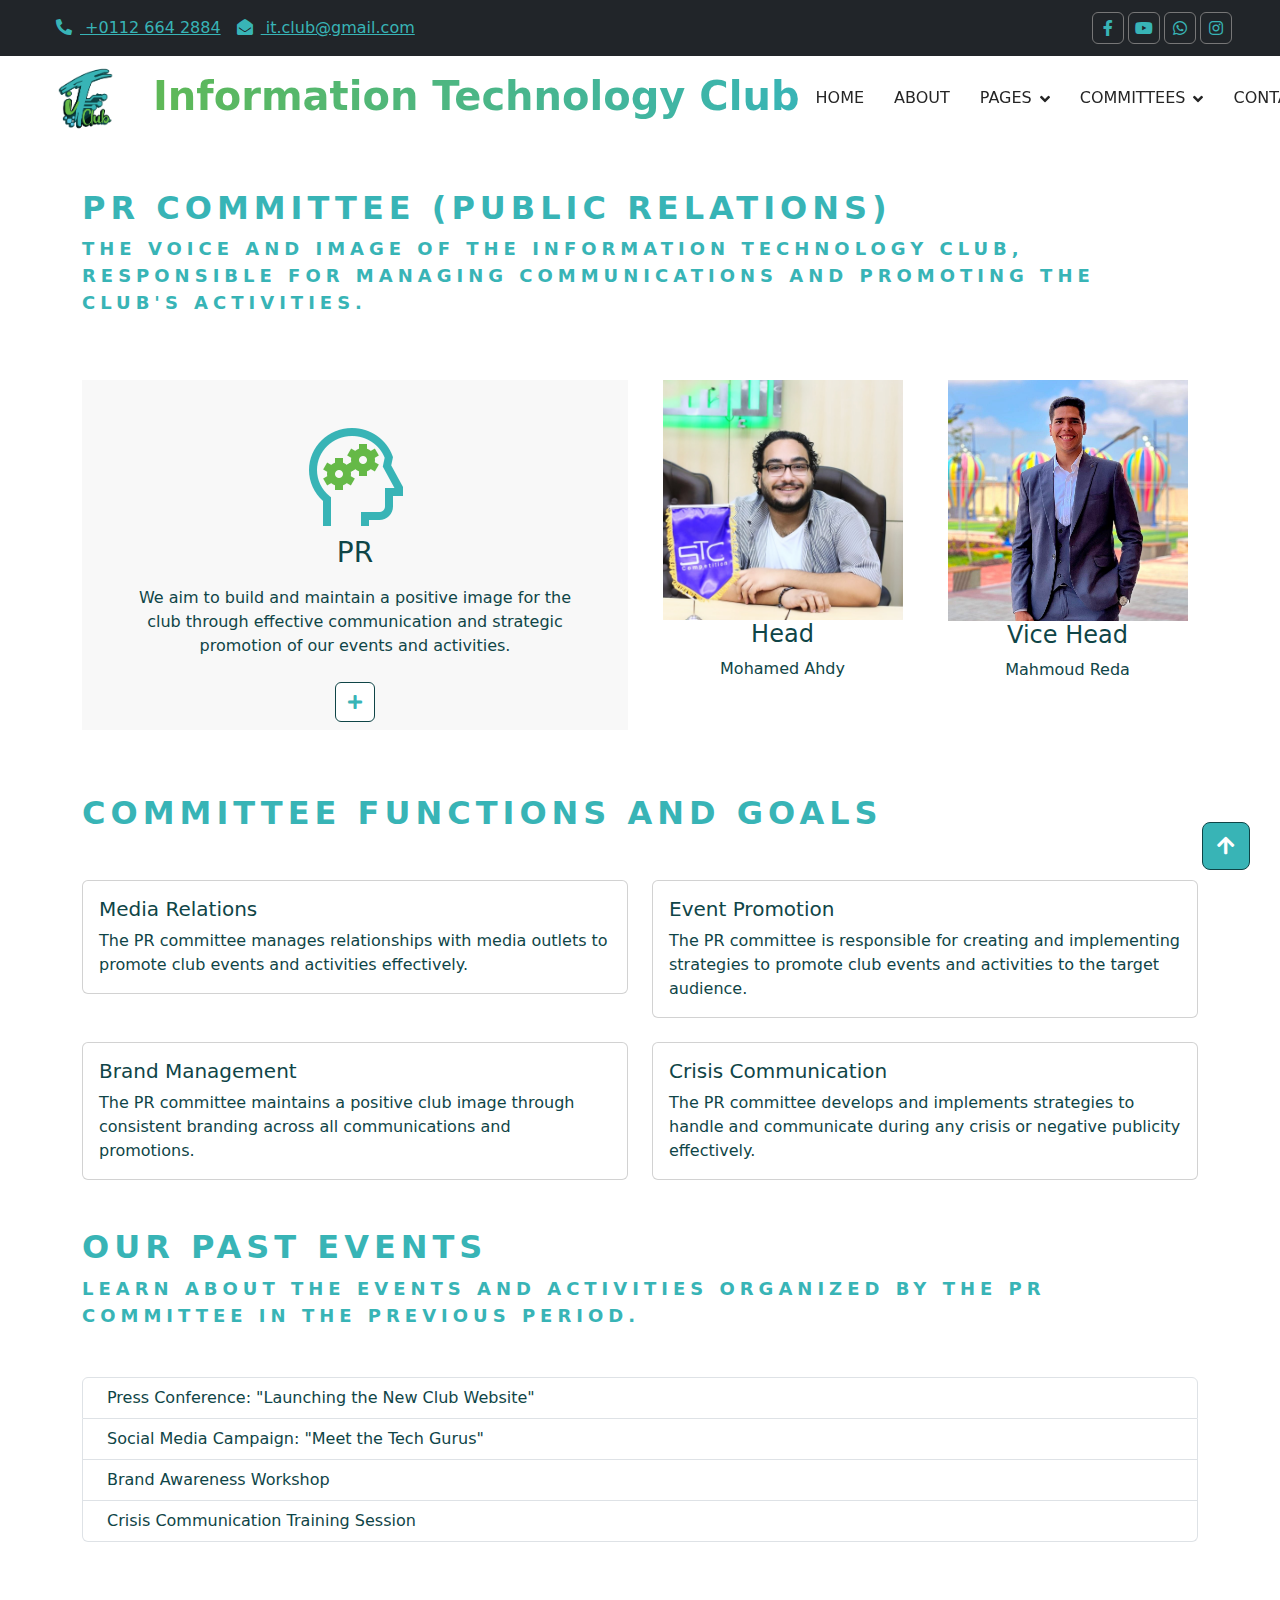
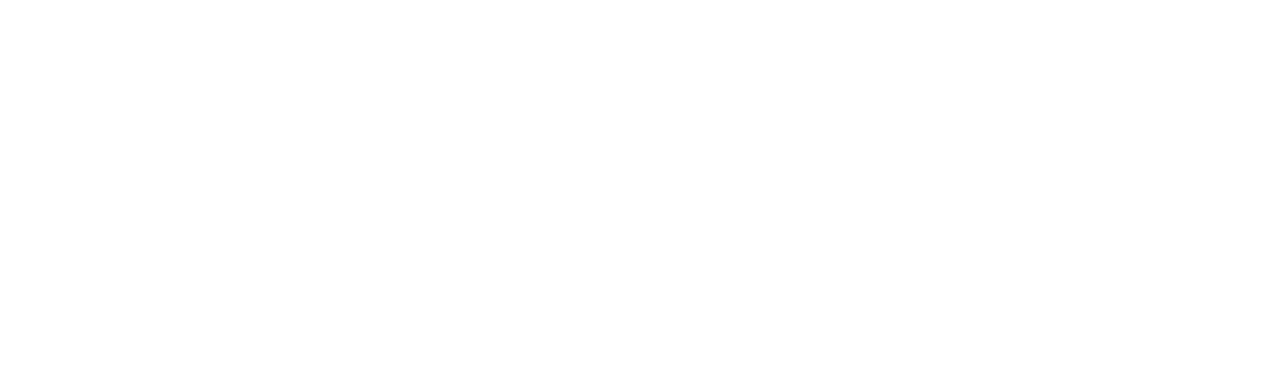
<file: PR.html>
<!DOCTYPE html>
<html lang="en">

<head>
    <meta charset="utf-8">
    <title>IT Club PR</title>
    <meta content="width=device-width, initial-scale=1.0" name="viewport">
    <meta
        content="IT Club, Information Technology, Web Development, App Development, IOT Projects, جامعة برج العرب التكنولوجية, تكنولوجيا المعلومات, مشاريع تكنولوجيا, تطبيقات, موقع إلكتروني, تطوير, تقنيات الإنترنت من الأشياء, تصميم واجهات, أمان المعلومات"
        name="keywords">
    <meta
        content="فريق IT Club في جامعة برج العرب التكنولوجية يتميز بإبداع وابتكار في مجالات تكنولوجيا المعلومات. نقدم مشاريع مبتكرة في تطوير التطبيقات الذكية، تصميم المواقع الإلكترونية، وتطبيقات تقنيات الإنترنت من الأشياء (IOT). بقيادة د/ أسامة النحاس، نسعى لتعزيز واستثمار التكنولوجيا لتحسين الدعم والتعليم في الجامعة. زوروا موقعنا للاستفادة من المحتوى التعليمي والتكنولوجي الحديث."
        name="description">
        <link href="assets/images/icons/logo.ico" rel="icon">
        <link rel="preconnect" href="https://fonts.googleapis.com">
        <link rel="preconnect" href="https://fonts.gstatic.com" crossorigin>
        <link
            href="https://fonts.googleapis.com/css2?family=Open+Sans:wght@400;500;600&family=Teko:wght@400;500;600&display=swap"
            rel="stylesheet">
        <link href="https://cdnjs.cloudflare.com/ajax/libs/font-awesome/5.10.0/css/all.min.css" rel="stylesheet">
        <link href="assets/lib/animate/animate.min.css" rel="stylesheet">
        <link href="assets/css/bootstrap.min.css" rel="stylesheet">
        <link href="assets/css/style.css" rel="stylesheet" onload="this.media='all'">
</head>

<body>
    <!-- ======= Spinner Section ======= -->
    <div id="spinner"
        class="show bg-white position-fixed translate-middle w-100 vh-100 top-50 start-50 d-flex align-items-center justify-content-center">
        <div class="svg-frame">
            <svg style="--i: 0; --j: 0">
                <g id="out1">
                    <path
                        d="M72 172C72 116.772 116.772 72 172 72C227.228 72 272 116.772 272 172C272 227.228 227.228 272 172 272C116.772 272 72 227.228 72 172ZM197.322 172C197.322 158.015 185.985 146.678 172 146.678C158.015 146.678 146.678 158.015 146.678 172C146.678 185.985 158.015 197.322 172 197.322C185.985 197.322 197.322 185.985 197.322 172Z">
                    </path>
                    <path mask="url(#path-1-inside-1_111_3212)" stroke-miterlimit="16" stroke-width="2" stroke="#00FFFF"
                        d="M72 172C72 116.772 116.772 72 172 72C227.228 72 272 116.772 272 172C272 227.228 227.228 272 172 272C116.772 272 72 227.228 72 172ZM197.322 172C197.322 158.015 185.985 146.678 172 146.678C158.015 146.678 146.678 158.015 146.678 172C146.678 185.985 158.015 197.322 172 197.322C185.985 197.322 197.322 185.985 197.322 172Z">
                    </path>
                </g>
            </svg>
            <svg style="--i: 1; --j: 1">
                <g id="out2">
                    <mask fill="white" id="path-2-inside-2_111_3212">
                        <path
                            d="M102.892 127.966C93.3733 142.905 88.9517 160.527 90.2897 178.19L94.3752 177.88C93.1041 161.1 97.3046 144.36 106.347 130.168L102.892 127.966Z">
                        </path>
                        <path
                            d="M93.3401 194.968C98.3049 211.971 108.646 226.908 122.814 237.541L125.273 234.264C111.814 224.163 101.99 209.973 97.2731 193.819L93.3401 194.968Z">
                        </path>
                        <path
                            d="M152.707 92.3592C140.33 95.3575 128.822 101.199 119.097 109.421L121.742 112.55C130.981 104.739 141.914 99.1897 153.672 96.3413L152.707 92.3592Z">
                        </path>
                        <path
                            d="M253.294 161.699C255.099 175.937 253.132 190.4 247.59 203.639L243.811 202.057C249.075 189.48 250.944 175.74 249.23 162.214L253.294 161.699Z">
                        </path>
                        <path
                            d="M172 90.0557C184.677 90.0557 197.18 92.9967 208.528 98.6474C219.875 104.298 229.757 112.505 237.396 122.621L234.126 125.09C226.869 115.479 217.481 107.683 206.701 102.315C195.921 96.9469 184.043 94.1529 172 94.1529V90.0557Z">
                        </path>
                        <path
                            d="M244.195 133.235C246.991 138.442 249.216 143.937 250.83 149.623L246.888 150.742C245.355 145.34 243.242 140.12 240.586 135.174L244.195 133.235Z">
                        </path>
                        <path
                            d="M234.238 225.304C223.932 237.338 210.358 246.126 195.159 250.604C179.961 255.082 163.79 255.058 148.606 250.534L149.775 246.607C164.201 250.905 179.563 250.928 194.001 246.674C208.44 242.42 221.335 234.071 231.126 222.639L234.238 225.304Z">
                        </path>
                    </mask>
                    <path mask="url(#path-2-inside-2_111_3212)" fill="#00FFFF"
                        d="M102.892 127.966L105.579 123.75L101.362 121.063L98.6752 125.28L102.892 127.966ZM90.2897 178.19L85.304 178.567L85.6817 183.553L90.6674 183.175L90.2897 178.19ZM94.3752 177.88L94.7529 182.866L99.7386 182.488L99.3609 177.503L94.3752 177.88ZM106.347 130.168L110.564 132.855L113.251 128.638L109.034 125.951L106.347 130.168ZM93.3401 194.968L91.9387 190.168L87.1391 191.569L88.5405 196.369L93.3401 194.968ZM122.814 237.541L119.813 241.54L123.812 244.541L126.813 240.542L122.814 237.541ZM125.273 234.264L129.272 237.265L132.273 233.266L128.274 230.265L125.273 234.264ZM97.2731 193.819L102.073 192.418L100.671 187.618L95.8717 189.02L97.2731 193.819ZM152.707 92.3592L157.567 91.182L156.389 86.3226L151.53 87.4998L152.707 92.3592ZM119.097 109.421L115.869 105.603L112.05 108.831L115.278 112.649L119.097 109.421ZM121.742 112.55L117.924 115.778L121.152 119.596L124.97 116.368L121.742 112.55ZM153.672 96.3413L154.849 101.201L159.708 100.023L158.531 95.1641L153.672 96.3413ZM253.294 161.699L258.255 161.07L257.626 156.11L252.666 156.738L253.294 161.699ZM247.59 203.639L245.66 208.251L250.272 210.182L252.203 205.569L247.59 203.639ZM243.811 202.057L239.198 200.126L237.268 204.739L241.88 206.669L243.811 202.057ZM249.23 162.214L248.601 157.253L243.641 157.882L244.269 162.842L249.23 162.214ZM172 90.0557V85.0557H167V90.0557H172ZM208.528 98.6474L206.299 103.123L206.299 103.123L208.528 98.6474ZM237.396 122.621L240.409 126.611L244.399 123.598L241.386 119.608L237.396 122.621ZM234.126 125.09L230.136 128.103L233.149 132.093L237.139 129.08L234.126 125.09ZM206.701 102.315L204.473 106.791L204.473 106.791L206.701 102.315ZM172 94.1529H167V99.1529H172V94.1529ZM244.195 133.235L248.601 130.87L246.235 126.465L241.83 128.83L244.195 133.235ZM250.83 149.623L252.195 154.433L257.005 153.067L255.64 148.257L250.83 149.623ZM246.888 150.742L242.078 152.107L243.444 156.917L248.254 155.552L246.888 150.742ZM240.586 135.174L238.22 130.768L233.815 133.134L236.181 137.539L240.586 135.174ZM234.238 225.304L238.036 228.556L241.288 224.759L237.491 221.506L234.238 225.304ZM195.159 250.604L196.572 255.4L196.572 255.4L195.159 250.604ZM148.606 250.534L143.814 249.107L142.386 253.899L147.178 255.326L148.606 250.534ZM149.775 246.607L151.203 241.816L146.411 240.388L144.983 245.18L149.775 246.607ZM194.001 246.674L195.415 251.47L195.415 251.47L194.001 246.674ZM231.126 222.639L234.379 218.841L230.581 215.589L227.329 219.386L231.126 222.639ZM98.6752 125.28C88.5757 141.13 83.8844 159.826 85.304 178.567L95.2754 177.812C94.0191 161.227 98.1709 144.681 107.109 130.653L98.6752 125.28ZM90.6674 183.175L94.7529 182.866L93.9976 172.895L89.912 173.204L90.6674 183.175ZM99.3609 177.503C98.1715 161.8 102.102 146.135 110.564 132.855L102.131 127.481C92.5071 142.585 88.0368 160.4 89.3895 178.258L99.3609 177.503ZM109.034 125.951L105.579 123.75L100.205 132.183L103.661 134.385L109.034 125.951ZM88.5405 196.369C93.8083 214.41 104.78 230.259 119.813 241.54L125.815 233.542C112.512 223.558 102.802 209.532 98.1397 193.566L88.5405 196.369ZM126.813 240.542L129.272 237.265L121.274 231.263L118.815 234.54L126.813 240.542ZM128.274 230.265C115.679 220.813 106.486 207.534 102.073 192.418L92.4735 195.221C97.493 212.412 107.948 227.513 122.272 238.263L128.274 230.265ZM95.8717 189.02L91.9387 190.168L94.7415 199.767L98.6745 198.619L95.8717 189.02ZM151.53 87.4998C138.398 90.681 126.188 96.8793 115.869 105.603L122.325 113.239C131.457 105.519 142.262 100.034 153.884 97.2187L151.53 87.4998ZM115.278 112.649L117.924 115.778L125.56 109.322L122.915 106.193L115.278 112.649ZM124.97 116.368C133.616 109.059 143.846 103.866 154.849 101.201L152.495 91.4818C139.981 94.5132 128.347 100.419 118.514 108.732L124.97 116.368ZM158.531 95.1641L157.567 91.182L147.848 93.5364L148.812 97.5185L158.531 95.1641ZM248.334 162.327C250.028 175.697 248.181 189.277 242.978 201.708L252.203 205.569C258.082 191.522 260.169 176.177 258.255 161.07L248.334 162.327ZM249.521 199.027L245.741 197.445L241.88 206.669L245.66 208.251L249.521 199.027ZM248.423 203.987C254.025 190.602 256.014 175.98 254.19 161.585L244.269 162.842C245.873 175.5 244.125 188.357 239.198 200.126L248.423 203.987ZM249.858 167.174L253.923 166.659L252.666 156.738L248.601 157.253L249.858 167.174ZM172 95.0557C183.903 95.0557 195.644 97.8172 206.299 103.123L210.757 94.1717C198.717 88.1761 185.45 85.0557 172 85.0557V95.0557ZM206.299 103.123C216.954 108.429 226.233 116.135 233.406 125.634L241.386 119.608C233.281 108.874 222.796 100.167 210.757 94.1717L206.299 103.123ZM234.383 118.631L231.113 121.1L237.139 129.08L240.409 126.611L234.383 118.631ZM238.116 122.077C230.393 111.849 220.403 103.552 208.93 97.8393L204.473 106.791C214.56 111.814 223.345 119.11 230.136 128.103L238.116 122.077ZM208.93 97.8393C197.458 92.1263 184.816 89.1529 172 89.1529V99.1529C183.269 99.1529 194.385 101.767 204.473 106.791L208.93 97.8393ZM177 94.1529V90.0557H167V94.1529H177ZM239.79 135.601C242.416 140.49 244.504 145.649 246.02 150.988L255.64 148.257C253.927 142.225 251.567 136.395 248.601 130.87L239.79 135.601ZM249.464 144.813L245.523 145.932L248.254 155.552L252.195 154.433L249.464 144.813ZM251.698 149.376C250.067 143.628 247.818 138.073 244.991 132.808L236.181 137.539C238.666 142.168 240.644 147.052 242.078 152.107L251.698 149.376ZM242.951 139.579L246.561 137.64L241.83 128.83L238.22 130.768L242.951 139.579ZM230.441 222.051C220.763 233.351 208.017 241.603 193.746 245.808L196.572 255.4C212.698 250.649 227.101 241.325 238.036 228.556L230.441 222.051ZM193.746 245.808C179.475 250.012 164.291 249.99 150.033 245.742L147.178 255.326C163.289 260.125 180.447 260.151 196.572 255.4L193.746 245.808ZM153.397 251.962L154.567 248.035L144.983 245.18L143.814 249.107L153.397 251.962ZM148.348 251.399C163.7 255.973 180.049 255.997 195.415 251.47L192.588 241.877C179.077 245.858 164.702 245.837 151.203 241.816L148.348 251.399ZM195.415 251.47C210.78 246.942 224.504 238.058 234.924 225.891L227.329 219.386C218.167 230.084 206.099 237.897 192.588 241.877L195.415 251.47ZM227.874 226.436L230.986 229.101L237.491 221.506L234.379 218.841L227.874 226.436Z">
                    </path>
                </g>
            </svg>
            <svg style="--i: 0; --j: 2">
                <g id="inner3">
                    <path
                        d="M195.136 135.689C188.115 131.215 179.948 128.873 171.624 128.946C163.299 129.019 155.174 131.503 148.232 136.099L148.42 136.382C155.307 131.823 163.368 129.358 171.627 129.286C179.886 129.213 187.988 131.537 194.954 135.975L195.136 135.689Z">
                    </path>
                    <path
                        d="M195.136 208.311C188.115 212.784 179.948 215.127 171.624 215.054C163.299 214.981 155.174 212.496 148.232 207.901L148.42 207.618C155.307 212.177 163.368 214.642 171.627 214.714C179.886 214.786 187.988 212.463 194.954 208.025L195.136 208.311Z">
                    </path>
                    <path mask="url(#path-5-inside-3_111_3212)" fill="#00FFFF"
                        d="M195.136 135.689L195.474 135.904L195.689 135.566L195.351 135.352L195.136 135.689ZM171.624 128.946L171.627 129.346L171.624 128.946ZM148.232 136.099L148.011 135.765L147.678 135.986L147.899 136.32L148.232 136.099ZM148.42 136.382L148.086 136.603L148.307 136.936L148.641 136.716L148.42 136.382ZM171.627 129.286L171.63 129.686L171.627 129.286ZM194.954 135.975L194.739 136.313L195.076 136.528L195.291 136.19L194.954 135.975ZM195.136 208.311L195.351 208.648L195.689 208.433L195.474 208.096L195.136 208.311ZM171.624 215.054L171.627 214.654L171.624 215.054ZM148.232 207.901L147.899 207.68L147.678 208.014L148.011 208.234L148.232 207.901ZM148.42 207.618L148.641 207.284L148.307 207.063L148.086 207.397L148.42 207.618ZM171.627 214.714L171.63 214.314L171.627 214.714ZM194.954 208.025L195.291 207.81L195.076 207.472L194.739 207.687L194.954 208.025ZM195.351 135.352C188.265 130.836 180.022 128.473 171.62 128.546L171.627 129.346C179.874 129.274 187.966 131.594 194.921 136.026L195.351 135.352ZM171.62 128.546C163.218 128.619 155.018 131.127 148.011 135.765L148.453 136.432C155.33 131.88 163.38 129.418 171.627 129.346L171.62 128.546ZM147.899 136.32L148.086 136.603L148.753 136.161L148.566 135.878L147.899 136.32ZM148.641 136.716C155.463 132.199 163.448 129.757 171.63 129.686L171.623 128.886C163.287 128.958 155.15 131.447 148.199 136.049L148.641 136.716ZM171.63 129.686C179.812 129.614 187.839 131.916 194.739 136.313L195.169 135.638C188.138 131.158 179.959 128.813 171.623 128.886L171.63 129.686ZM195.291 136.19L195.474 135.904L194.799 135.474L194.617 135.76L195.291 136.19ZM194.921 207.974C187.966 212.406 179.874 214.726 171.627 214.654L171.62 215.454C180.022 215.527 188.265 213.163 195.351 208.648L194.921 207.974ZM171.627 214.654C163.38 214.582 155.33 212.12 148.453 207.567L148.011 208.234C155.018 212.873 163.218 215.38 171.62 215.454L171.627 214.654ZM148.566 208.122L148.753 207.838L148.086 207.397L147.899 207.68L148.566 208.122ZM148.199 207.951C155.15 212.553 163.287 215.041 171.623 215.114L171.63 214.314C163.448 214.243 155.463 211.801 148.641 207.284L148.199 207.951ZM171.623 215.114C179.959 215.187 188.138 212.842 195.169 208.362L194.739 207.687C187.839 212.084 179.812 214.386 171.63 214.314L171.623 215.114ZM194.617 208.239L194.799 208.526L195.474 208.096L195.291 207.81L194.617 208.239Z">
                    </path>
                </g>
                <path stroke="#00FFFF"
                    d="M240.944 172C240.944 187.951 235.414 203.408 225.295 215.738C215.176 228.068 201.095 236.508 185.45 239.62C169.806 242.732 153.567 240.323 139.5 232.804C125.433 225.285 114.408 213.12 108.304 198.384C102.2 183.648 101.394 167.25 106.024 151.987C110.654 136.723 120.434 123.537 133.696 114.675C146.959 105.813 162.884 101.824 178.758 103.388C194.632 104.951 209.472 111.97 220.751 123.249"
                    id="out3"></path>
            </svg>
            <svg style="--i: 1; --j: 3">
                <g id="inner1">
                    <path fill="#00FFFF"
                        d="M145.949 124.51L148.554 129.259C156.575 124.859 165.672 122.804 174.806 123.331C183.94 123.858 192.741 126.944 200.203 132.236C207.665 137.529 213.488 144.815 217.004 153.261C220.521 161.707 221.59 170.972 220.09 179.997L224.108 180.665L224.102 180.699L229.537 181.607C230.521 175.715 230.594 169.708 229.753 163.795L225.628 164.381C224.987 159.867 223.775 155.429 222.005 151.179C218.097 141.795 211.628 133.699 203.337 127.818C195.045 121.937 185.266 118.508 175.118 117.923C165.302 117.357 155.525 119.474 146.83 124.037C146.535 124.192 146.241 124.349 145.949 124.51ZM224.638 164.522C224.009 160.091 222.819 155.735 221.082 151.563C217.246 142.352 210.897 134.406 202.758 128.634C194.62 122.862 185.021 119.496 175.06 118.922C165.432 118.367 155.841 120.441 147.311 124.914L148.954 127.91C156.922 123.745 165.876 121.814 174.864 122.333C184.185 122.87 193.166 126.019 200.782 131.421C208.397 136.822 214.339 144.257 217.928 152.877C221.388 161.188 222.526 170.276 221.23 179.173L224.262 179.677C224.998 174.671 225.35 169.535 224.638 164.522Z"
                        clip-rule="evenodd" fill-rule="evenodd"></path>
                    <path fill="#00FFFF"
                        d="M139.91 220.713C134.922 217.428 130.469 213.395 126.705 208.758L130.983 205.286L130.985 205.288L134.148 202.721C141.342 211.584 151.417 217.642 162.619 219.839C173.821 222.036 185.438 220.232 195.446 214.742L198.051 219.491C197.759 219.651 197.465 219.809 197.17 219.963C186.252 225.693 173.696 227.531 161.577 225.154C154.613 223.789 148.041 221.08 142.202 217.234L139.91 220.713ZM142.752 216.399C148.483 220.174 154.934 222.833 161.769 224.173C173.658 226.504 185.977 224.704 196.689 219.087L195.046 216.09C185.035 221.323 173.531 222.998 162.427 220.82C151.323 218.643 141.303 212.747 134.01 204.122L131.182 206.5C134.451 210.376 138.515 213.607 142.752 216.399Z"
                        clip-rule="evenodd" fill-rule="evenodd"></path>
                </g>
            </svg>
            <svg style="--i: 2; --j: 4">
                <path fill="#00FFFF"
                    d="M180.956 186.056C183.849 184.212 186.103 181.521 187.41 178.349C188.717 175.177 189.013 171.679 188.258 168.332C187.503 164.986 185.734 161.954 183.192 159.65C180.649 157.346 177.458 155.883 174.054 155.46C170.649 155.038 167.197 155.676 164.169 157.288C161.14 158.9 158.683 161.407 157.133 164.468C155.582 167.528 155.014 170.992 155.505 174.388C155.997 177.783 157.524 180.944 159.879 183.439L161.129 182.259C159.018 180.021 157.648 177.186 157.207 174.141C156.766 171.096 157.276 167.989 158.667 165.245C160.057 162.5 162.261 160.252 164.977 158.806C167.693 157.36 170.788 156.788 173.842 157.167C176.895 157.546 179.757 158.858 182.037 160.924C184.317 162.99 185.904 165.709 186.581 168.711C187.258 171.712 186.992 174.849 185.82 177.694C184.648 180.539 182.627 182.952 180.032 184.606L180.956 186.056Z"
                    id="center1"></path>
                <path fill="#00FFFF"
                    d="M172 166.445C175.068 166.445 177.556 168.932 177.556 172C177.556 175.068 175.068 177.556 172 177.556C168.932 177.556 166.444 175.068 166.444 172C166.444 168.932 168.932 166.445 172 166.445ZM172 177.021C174.773 177.021 177.021 174.773 177.021 172C177.021 169.227 174.773 166.979 172 166.979C169.227 166.979 166.979 169.227 166.979 172C166.979 174.773 169.227 177.021 172 177.021Z"
                    id="center"></path>
            </svg>
        </div>
    </div>
    <!-- ======= Topbar Section ======= -->
    <div class="container-fluid bg-dark p-0 wow fadeIn" data-wow-delay="0.1s">
        <div class="row gx-0 d-none d-lg-flex">
            <div class="col-lg-7 px-5 text-start">
                <div class="h-100 d-inline-flex align-items-center py-3 me-3">
                    <a class="text-primary px-2" href="tel:+01126642884">
                        <i class="fa fa-phone-alt text-primary me-2"></i> +0112 664 2884
                    </a>
                    <a class="text-primary px-2" href="it.club5040@gmail.com">
                        <i class="fa fa-envelope-open text-primary me-2"></i> it.club@gmail.com
                    </a>
                </div>
            </div>
            <div class="col-lg-5 px-5 text-end">
                <div class="h-100 d-inline-flex align-items-center">
                    <a class="btn btn-sm-square btn-outline-body me-1"
                        href="https://www.facebook.com/profile.php?id=100092738074559&mibextid=ZbWKwL">
                        <i class="fab fa-facebook-f"></i>
                    </a>
                    <a class="btn btn-sm-square btn-outline-body me-1" href="https://www.youtube.com/@ITClub-jw2vw">
                        <i class="fab fa-youtube"></i>
                    </a>
                    <a class="btn btn-sm-square btn-outline-body me-1"
                        href="https://chat.whatsapp.com/CTTKCD46siZDCNlH41kHKO">
                        <i class="fab fa-whatsapp"></i>
                    </a>
                    <a class="btn btn-sm-square btn-outline-body me-0"
                        href="https://www.instagram.com/information.technology_club">
                        <i class="fab fa-instagram"></i>
                    </a>
                </div>
            </div>
        </div>
    </div>
    <!-- ======= Navbar Section ======= -->
    <nav class="navbar navbar-expand-lg bg-white navbar-light sticky-top py-lg-0 px-lg-5 wow fadeIn"
        data-wow-delay="0.1s">
        <a href="index.html" class="navbar-brand ms-4 ms-lg-0">
            <h1 class="text-linear m-0 lg-title">
                <img width="75px" class="me-3" src="assets/images/icons/itclub (2).png" alt="it club"> Information
                Technology Club
            </h1>
            <h1 class="text-linear m-0 sm-title">
                <img width="75px" class="me-3" src="assets/images/icons/itclub (2).png" alt="it club"> IT Club
            </h1>
        </a>
        <button type="button" class="navbar-toggler me-4" data-bs-toggle="collapse" data-bs-target="#navbarCollapse">
            <span class="navbar-toggler-icon"></span>
        </button>
        <div class="collapse navbar-collapse" id="navbarCollapse">
            <div class="navbar-nav ms-auto p-4 p-lg-0">
                <a href="index.html" class="nav-item nav-link ">Home</a>
                <a href="about.html" class="nav-item nav-link">About</a>
                <div class="nav-item dropdown">
                    <a href="#" class="nav-link dropdown-toggle" data-bs-toggle="dropdown">Pages</a>
                    <div class="dropdown-menu border-0 m-0">
                        <a href="feature.html" class="dropdown-item">Features</a>
                        <a href="project.html" class="dropdown-item">Projects</a>
                        <a href="team.html" class="dropdown-item">Team Members</a>
                    </div>
                </div>
                <div class="nav-item dropdown">
                    <a href="#" class="nav-link dropdown-toggle" data-bs-toggle="dropdown">Committees</a>
                    <div class="dropdown-menu border-0 m-0">
                        <a href="IT.html" class="dropdown-item">IT</a>
                        <a href="OC.html" class="dropdown-item">OC</a>
                        <a href="RD.html" class="dropdown-item">RD</a>
                        <a href="MEDIA.html" class="dropdown-item">MEDIA</a>
                        <a href="HR.html" class="dropdown-item">HR</a>
                        <a href="PR.html" class="dropdown-item active">PR</a>
                        <!-- <a href="" class="dropdown-item">RD</a> -->
                    </div>
                </div>
                <a href="contact.html" class="nav-item nav-link">Contact</a>
            </div>
        </div>
    </nav>

    <!-- ======= PR Committee Section ======= -->
    <section class="section-bg">
        <div class="container" data-aos="fade-up">
            <div class="section-title my-5 Committee-title">
                <h2>PR Committee (Public Relations)</h2>
                <p>The voice and image of the Information Technology Club, responsible for managing communications and
                    promoting the club's activities.</p>
            </div>
            <div class="row content">

                <!-- PR Committee Definition Section -->
                <div class="col-lg-6 my-3">
                    <div class="Committee-item d-flex position-relative text-center h-100">
                        <img loading="lazy" class="bg-img" src="assets/images/committees/pr.jpg" alt="">
                        <div class="Committee-text p-5 position-relative">
                            <img loading="lazy" class="mb-2" src="assets/images/icons/learning.png" alt="Icon">
                            <h3 class="mb-3">PR</h3>
                            <p class="mb-4">
                                We aim to build and maintain a positive image for the club through effective
                                communication and strategic promotion of our events and activities.
                            </p>
                            <div class="position-absolute btn-committee w-100 text-center">
                                <button class="btn btn-primary" data-bs-toggle="modal" data-bs-target="#joinModal">
                                    <i class="fa fa-plus text-primary me-3"></i>
                                    Join Us
                                </button>
                            </div>
                        </div>
                    </div>
                </div>

                <!-- Modal -->
                <div class="modal fade" id="joinModal" tabindex="-1" aria-labelledby="joinModalLabel"
                    aria-hidden="true">
                    <div class="modal-dialog">
                        <div class="modal-content">
                            <div class="modal-header">
                                <h5 class="modal-title" id="joinModalLabel">Join Us</h5>
                                <button type="button" class="btn-close" data-bs-dismiss="modal"
                                    aria-label="Close"></button>
                            </div>
                            <div class="modal-body">
                                <form id="myForm">
                                    <div class="mb-3">
                                        <label for="fullName" class="form-label">Full Name</label>
                                        <input type="text" class="form-control" id="fullName" required>
                                    </div>
                                    <div class="mb-3">
                                        <label for="email" class="form-label">Email</label>
                                        <input type="email" class="form-control" id="email" required>
                                    </div>
                                    <div class="mb-3">
                                        <label for="phone" class="form-label">Phone Number</label>
                                        <input type="tel" class="form-control" id="phone" required>
                                    </div>
                                    <div class="mb-3">
                                        <label for="skills" class="form-label">Tell me about your skills</label>
                                        <textarea class="form-control" id="skills" rows="4" required></textarea>
                                    </div>
                                    <button type="submit" class="btn btn-primary">Join Us</button>
                                </form>
                            </div>
                        </div>
                    </div>
                </div>

                <!-- PR Committee Heads Section -->
                <div class="col-lg-6">
                    <div class="row">
                        <div class="col-md-6 my-3">
                            <div class="text-center">
                                <img src="assets/images/person/MohamedAhdy.jpg" class="img-fluid committee-heads-img"
                                    alt="PR Committee Head">
                                <div class="text-center ">
                                    <h4>Head</h4>
                                    <span>Mohamed Ahdy</span>
                                </div>
                            </div>
                        </div>
                        <div class="col-md-6 my-3">
                            <div class="text-center">
                                <img src="assets/images/person/MahmoudReda.jpg" class="img-fluid committee-heads-img"
                                    alt="PR Committee Deputy Head">
                                <div class="text-center ">
                                    <h4>Vice Head</h4>
                                    <span>Mahmoud Reda</span>
                                </div>
                            </div>
                        </div>
                    </div>
                </div>
            </div>
        </div>
    </section>

    <!-- ======= PR Committee Functions and Goals Section ======= -->
    <section class="section-bg">
        <div class="container" data-aos="fade-up">
            <div class="section-title my-5">
                <h2>Committee Functions and Goals</h2>
            </div>
            <div class="row">
                <div class="col-lg-12">
                    <div class="row g-4">
                        <!-- Function 1 -->
                        <div class="col-md-6">
                            <div class="card">
                                <div class="card-body">
                                    <h5 class="card-title"><i class="bi bi-arrow-right-circle"></i> Media Relations</h5>
                                    <p class="card-text">The PR committee manages relationships with media outlets to
                                        promote club events and activities effectively.</p>
                                </div>
                            </div>
                        </div>

                        <!-- Function 2 -->
                        <div class="col-md-6">
                            <div class="card">
                                <div class="card-body">
                                    <h5 class="card-title"><i class="bi bi-arrow-right-circle"></i> Event Promotion</h5>
                                    <p class="card-text">The PR committee is responsible for creating and implementing
                                        strategies to promote club events and activities to the target audience.</p>
                                </div>
                            </div>
                        </div>

                        <!-- Function 3 -->
                        <div class="col-md-6">
                            <div class="card">
                                <div class="card-body">
                                    <h5 class="card-title"><i class="bi bi-arrow-right-circle"></i> Brand Management
                                    </h5>
                                    <p class="card-text">The PR committee maintains a positive club image through
                                        consistent branding across all communications and promotions.</p>
                                </div>
                            </div>
                        </div>

                        <!-- Function 4 -->
                        <div class="col-md-6">
                            <div class="card">
                                <div class="card-body">
                                    <h5 class="card-title"><i class="bi bi-arrow-right-circle"></i> Crisis Communication
                                    </h5>
                                    <p class="card-text">The PR committee develops and implements strategies to handle
                                        and communicate during any crisis or negative publicity effectively.</p>
                                </div>
                            </div>
                        </div>
                    </div>
                </div>
            </div>
        </div>
    </section>

    <!-- ======= PR Committee Events Section ======= -->
    <section class="section-bg">
        <div class="container" data-aos="fade-up">
            <div class="section-title my-5 Committee-title">
                <h2>Our Past Events</h2>
                <p>Learn about the events and activities organized by the PR Committee in the previous period.</p>
            </div>
            <div class="row">
                <div class="col-lg-12">
                    <div class="list-group">
                        <a href="#" class="list-group-item list-group-item-action">
                            <i class="bi bi-check-circle-fill text-success me-2"></i> Press Conference: "Launching the
                            New Club Website"
                        </a>
                        <a href="#" class="list-group-item list-group-item-action">
                            <i class="bi bi-check-circle-fill text-success me-2"></i> Social Media Campaign: "Meet the
                            Tech Gurus"
                        </a>
                        <a href="#" class="list-group-item list-group-item-action">
                            <i class="bi bi-check-circle-fill text-success me-2"></i> Brand Awareness Workshop
                        </a>
                        <a href="#" class="list-group-item list-group-item-action">
                            <i class="bi bi-check-circle-fill text-success me-2"></i> Crisis Communication Training
                            Session
                        </a>
                    </div>
                </div>
            </div>
        </div>
    </section>


    <!-- ======= Footer ======= -->
    <div class="container-fluid bg-dark text-primary footer mt-5 pt-5 px-0 wow fadeIn" data-wow-delay="0.1s">
        <div class="container py-5">
            <div class="row">
                <div class="col-lg-3 col-md-6">
                    <h3 class="text-light mb-4">Address</h3>
                    <div class="mb-2 d-flex">
                        <i class="fa fa-map-marker-alt text-primary me-3"></i>
                        <p>
                            in The BATU University, New Borg El Arab City
                        </p>
                    </div>
                    <p class="mb-2">
                        <i class="fa fa-phone-alt text-primary me-3"></i> +0112 664 2884
                    </p>
                    <p class="mb-2">
                        <i class="fa fa-envelope text-primary me-3"></i> it.club@gmail.com
                    </p>
                    <div class="d-flex pt-2 justify-content-center justify-content-md-start">
                        <a class="btn btn-sm-square btn-outline-body me-1"
                            href="https://chat.whatsapp.com/CTTKCD46siZDCNlH41kHKO">
                            <i class="fab fa-whatsapp"></i>
                        </a>
                        <a class="btn btn-sm-square btn-outline-body me-1"
                            href="https://www.facebook.com/profile.php?id=100092738074559&mibextid=ZbWKwL">
                            <i class="fab fa-facebook-f"></i>
                        </a>
                        <a class="btn btn-sm-square btn-outline-body me-1" href="https://www.youtube.com/@ITClub-jw2vw">
                            <i class="fab fa-youtube"></i>
                        </a>
                        <a class="btn btn-sm-square btn-outline-body me-0"
                            href="https://www.instagram.com/information.technology_club">
                            <i class="fab fa-instagram"></i>
                        </a>
                    </div>
                </div>
                <div class="col-lg-3 col-md-6">
                    <!-- <div class="text-center text-sm-start"> -->
                    <h3 class="text-light mb-4 mt-3 mt-md-0">Committees</h3>
                    <!-- <div class="m-auto m-sm-0 " style="width: 130px;"> -->
                    <a class="btn btn-link text-start" href="IT.html">IT</a>
                    <a class="btn btn-link text-start" href="OC.html">OC</a>
                    <a class="btn btn-link text-start" href="RD.html">RD</a>
                    <a class="btn btn-link text-start" href="MEDIA.html">MEDIA</a>
                    <a class="btn btn-link text-start" href="HR.html">HR</a>
                    <a class="btn btn-link text-start" href="PR.html">PR</a>
                    <!-- <a class="btn btn-link" href="">RD</a> -->
                    <!-- </div> -->
                    <!-- </div> -->
                </div>
                <div class="col-lg-3 col-md-6">
                    <!-- <div class="text-center text-sm-start"> -->
                    <h3 class="text-light mb-4">Quick Links</h3>
                    <!-- <div class="m-auto m-sm-0 " style="width: 130px;"> -->
                    <a class="btn btn-link text-start" href="about.html">About Us</a>
                    <a class="btn btn-link text-start" href="team.html">Team Members</a>
                    <a class="btn btn-link text-start" href="project.html">Our project</a>
                    <a class="btn btn-link text-start" href="contact.html">Contact Us</a>
                    <!-- </div> -->
                    <!-- </div> -->
                </div>
                <div class="col-lg-3 col-md-6 text-center">
                    <div class="position-relative mx-auto text-center" style="max-width: 400px">
                        <img loading="lazy" width="170px" class="me-3" src="assets/images/icons/itclub (2).png"
                            alt="Icon">
                    </div>
                    <h3 class="text-linear mb-4">IT CLUB</h3>
                </div>
            </div>
        </div>
    </div>
    <a href="#" class="btn btn-lg btn-primary btn-lg-square back-to-top">
        <i class="fas fa-arrow-up"></i>
    </a>
    <!-- JavaScript Libraries -->
    <script src="https://cdn.jsdelivr.net/npm/bootstrap@5.0.0/dist/js/bootstrap.bundle.min.js" defer></script>
    <script src="https://code.jquery.com/jquery-3.7.1.js" defer></script>
    <script src="assets/js/popper.min.js" defer></script>
    <script src="assets/lib/wow/wow.min.js" defer></script>
    <script src="assets/lib/easing/easing.min.js" defer></script>
    <script src="assets/js/main.js" defer></script>
    <script>
        const form = document.getElementById('myForm');
        form.addEventListener('submit', e => {
            e.preventDefault(); // Prevent the default form submission
            const fullName = document.getElementById('fullName').value;
            const email = document.getElementById('email').value;
            const phone = document.getElementById('phone').value;
            const skills = document.getElementById('skills').value;

            fetch('https://script.google.com/macros/s/AKfycbxRlCeYtIZY7iTDlNlvBi0hS6oOEgQw8MMh-5DXpcv6fiosN7XW38Ga-NS-RipJmnxg/exec', {
                method: 'POST',
                headers: {
                    'Content-Type': 'application/x-www-form-urlencoded',
                },
                body: `fullName=${encodeURIComponent(fullName)}&email=${encodeURIComponent(email)}&phone=${encodeURIComponent(phone)}&skills=${encodeURIComponent(skills)}`
            }).then(response => {
                if (response.ok) {
                    alert('Form submitted successfully!');
                } else {
                    alert('There was an error. Please try again.');
                }
            }).catch(error => {
                console.error('Error:', error);
            });
        });
    </script>
</body>

</html>
</file>
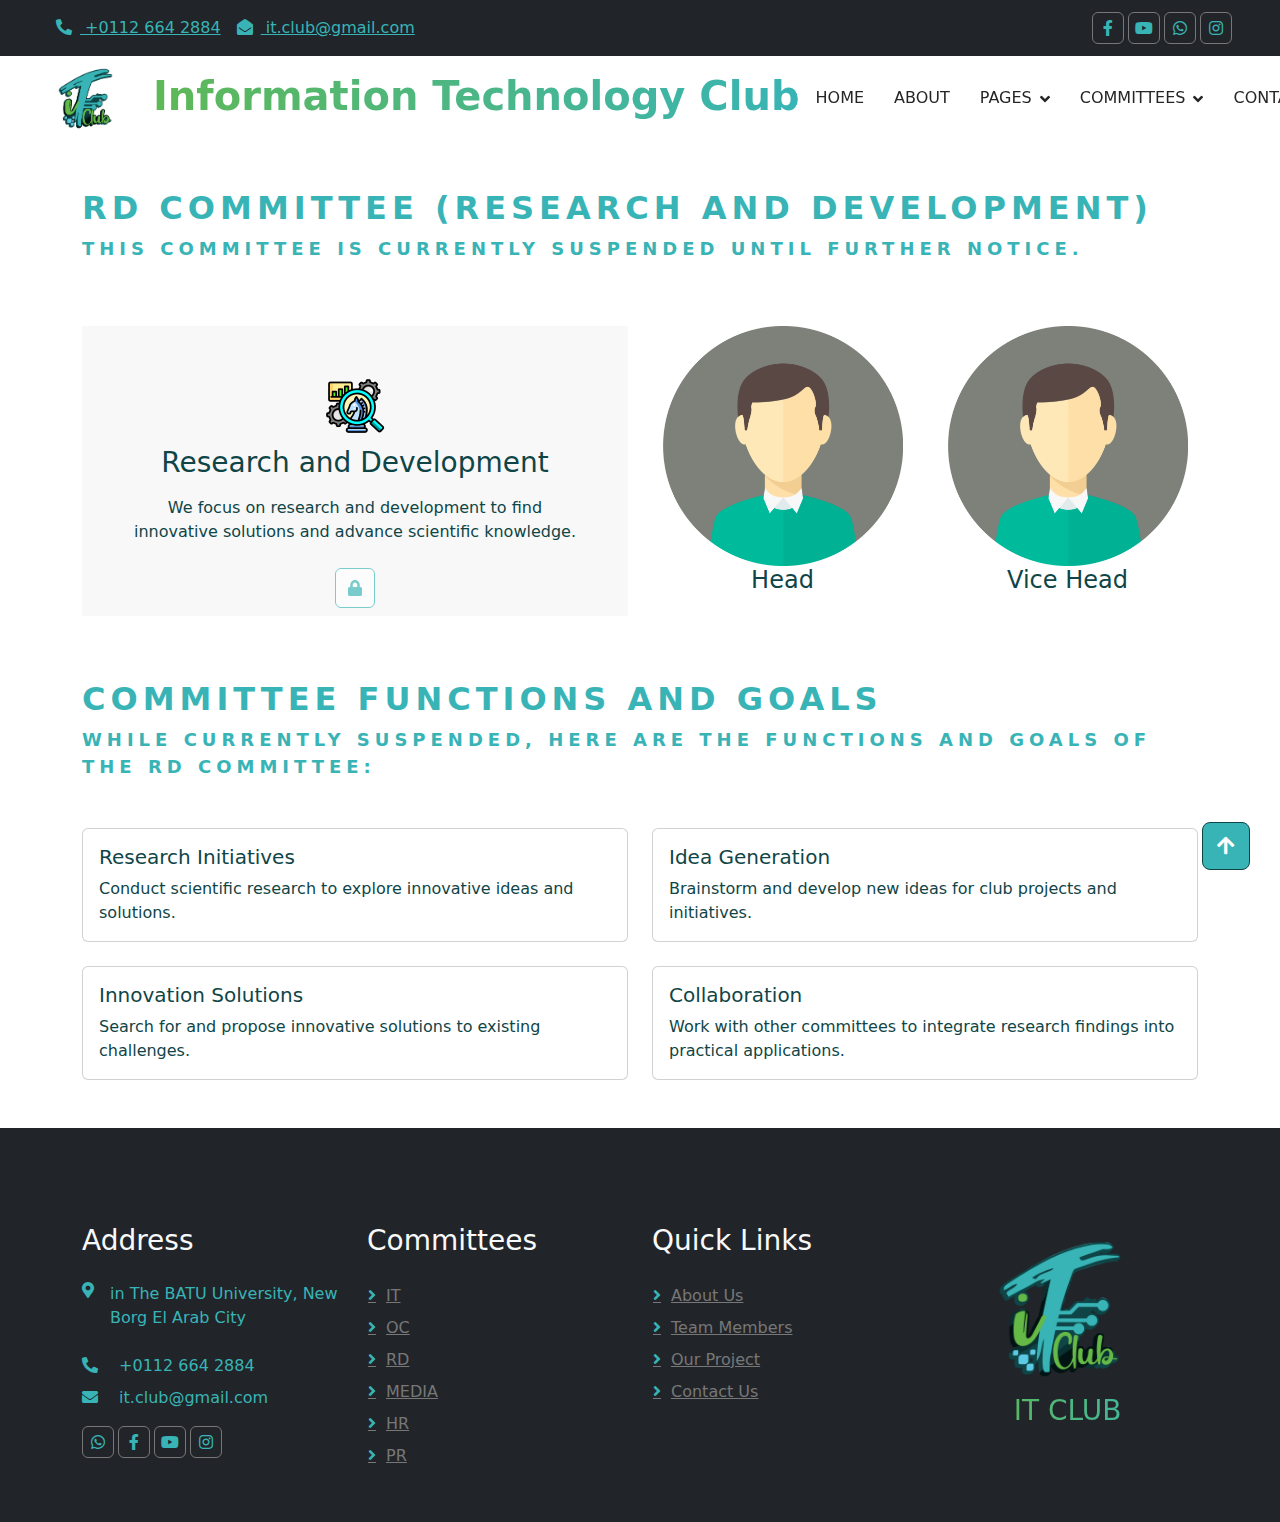
<file: RD.html>
<!DOCTYPE html>
<html lang="en">

<head>
    <meta charset="utf-8">
    <title>IT Club PR</title>
    <meta content="width=device-width, initial-scale=1.0" name="viewport">
    <meta
        content="IT Club, Information Technology, Web Development, App Development, IOT Projects, جامعة برج العرب التكنولوجية, تكنولوجيا المعلومات, مشاريع تكنولوجيا, تطبيقات, موقع إلكتروني, تطوير, تقنيات الإنترنت من الأشياء, تصميم واجهات, أمان المعلومات"
        name="keywords">
    <meta
        content="فريق IT Club في جامعة برج العرب التكنولوجية يتميز بإبداع وابتكار في مجالات تكنولوجيا المعلومات. نقدم مشاريع مبتكرة في تطوير التطبيقات الذكية، تصميم المواقع الإلكترونية، وتطبيقات تقنيات الإنترنت من الأشياء (IOT). بقيادة د/ أسامة النحاس، نسعى لتعزيز واستثمار التكنولوجيا لتحسين الدعم والتعليم في الجامعة. زوروا موقعنا للاستفادة من المحتوى التعليمي والتكنولوجي الحديث."
        name="description">
    <link href="assets/images/icons/logo.ico" rel="icon">
    <link rel="preconnect" href="https://fonts.googleapis.com">
    <link rel="preconnect" href="https://fonts.gstatic.com" crossorigin>
    <link
        href="https://fonts.googleapis.com/css2?family=Open+Sans:wght@400;500;600&family=Teko:wght@400;500;600&display=swap"
        rel="stylesheet">
    <link href="https://cdnjs.cloudflare.com/ajax/libs/font-awesome/5.10.0/css/all.min.css" rel="stylesheet">
    <link href="assets/css/bootstrap.min.css" rel="stylesheet">
    <link href="assets/css/style.css" rel="stylesheet" onload="this.media='all'">
</head>

<body>
    <!-- ======= Spinner Section ======= -->
    <div id="spinner"
        class="show bg-white position-fixed translate-middle w-100 vh-100 top-50 start-50 d-flex align-items-center justify-content-center">
        <div class="svg-frame">
            <svg style="--i: 0; --j: 0">
                <g id="out1">
                    <path
                        d="M72 172C72 116.772 116.772 72 172 72C227.228 72 272 116.772 272 172C272 227.228 227.228 272 172 272C116.772 272 72 227.228 72 172ZM197.322 172C197.322 158.015 185.985 146.678 172 146.678C158.015 146.678 146.678 158.015 146.678 172C146.678 185.985 158.015 197.322 172 197.322C185.985 197.322 197.322 185.985 197.322 172Z">
                    </path>
                    <path mask="url(#path-1-inside-1_111_3212)" stroke-miterlimit="16" stroke-width="2" stroke="#00FFFF"
                        d="M72 172C72 116.772 116.772 72 172 72C227.228 72 272 116.772 272 172C272 227.228 227.228 272 172 272C116.772 272 72 227.228 72 172ZM197.322 172C197.322 158.015 185.985 146.678 172 146.678C158.015 146.678 146.678 158.015 146.678 172C146.678 185.985 158.015 197.322 172 197.322C185.985 197.322 197.322 185.985 197.322 172Z">
                    </path>
                </g>
            </svg>
            <svg style="--i: 1; --j: 1">
                <g id="out2">
                    <mask fill="white" id="path-2-inside-2_111_3212">
                        <path
                            d="M102.892 127.966C93.3733 142.905 88.9517 160.527 90.2897 178.19L94.3752 177.88C93.1041 161.1 97.3046 144.36 106.347 130.168L102.892 127.966Z">
                        </path>
                        <path
                            d="M93.3401 194.968C98.3049 211.971 108.646 226.908 122.814 237.541L125.273 234.264C111.814 224.163 101.99 209.973 97.2731 193.819L93.3401 194.968Z">
                        </path>
                        <path
                            d="M152.707 92.3592C140.33 95.3575 128.822 101.199 119.097 109.421L121.742 112.55C130.981 104.739 141.914 99.1897 153.672 96.3413L152.707 92.3592Z">
                        </path>
                        <path
                            d="M253.294 161.699C255.099 175.937 253.132 190.4 247.59 203.639L243.811 202.057C249.075 189.48 250.944 175.74 249.23 162.214L253.294 161.699Z">
                        </path>
                        <path
                            d="M172 90.0557C184.677 90.0557 197.18 92.9967 208.528 98.6474C219.875 104.298 229.757 112.505 237.396 122.621L234.126 125.09C226.869 115.479 217.481 107.683 206.701 102.315C195.921 96.9469 184.043 94.1529 172 94.1529V90.0557Z">
                        </path>
                        <path
                            d="M244.195 133.235C246.991 138.442 249.216 143.937 250.83 149.623L246.888 150.742C245.355 145.34 243.242 140.12 240.586 135.174L244.195 133.235Z">
                        </path>
                        <path
                            d="M234.238 225.304C223.932 237.338 210.358 246.126 195.159 250.604C179.961 255.082 163.79 255.058 148.606 250.534L149.775 246.607C164.201 250.905 179.563 250.928 194.001 246.674C208.44 242.42 221.335 234.071 231.126 222.639L234.238 225.304Z">
                        </path>
                    </mask>
                    <path mask="url(#path-2-inside-2_111_3212)" fill="#00FFFF"
                        d="M102.892 127.966L105.579 123.75L101.362 121.063L98.6752 125.28L102.892 127.966ZM90.2897 178.19L85.304 178.567L85.6817 183.553L90.6674 183.175L90.2897 178.19ZM94.3752 177.88L94.7529 182.866L99.7386 182.488L99.3609 177.503L94.3752 177.88ZM106.347 130.168L110.564 132.855L113.251 128.638L109.034 125.951L106.347 130.168ZM93.3401 194.968L91.9387 190.168L87.1391 191.569L88.5405 196.369L93.3401 194.968ZM122.814 237.541L119.813 241.54L123.812 244.541L126.813 240.542L122.814 237.541ZM125.273 234.264L129.272 237.265L132.273 233.266L128.274 230.265L125.273 234.264ZM97.2731 193.819L102.073 192.418L100.671 187.618L95.8717 189.02L97.2731 193.819ZM152.707 92.3592L157.567 91.182L156.389 86.3226L151.53 87.4998L152.707 92.3592ZM119.097 109.421L115.869 105.603L112.05 108.831L115.278 112.649L119.097 109.421ZM121.742 112.55L117.924 115.778L121.152 119.596L124.97 116.368L121.742 112.55ZM153.672 96.3413L154.849 101.201L159.708 100.023L158.531 95.1641L153.672 96.3413ZM253.294 161.699L258.255 161.07L257.626 156.11L252.666 156.738L253.294 161.699ZM247.59 203.639L245.66 208.251L250.272 210.182L252.203 205.569L247.59 203.639ZM243.811 202.057L239.198 200.126L237.268 204.739L241.88 206.669L243.811 202.057ZM249.23 162.214L248.601 157.253L243.641 157.882L244.269 162.842L249.23 162.214ZM172 90.0557V85.0557H167V90.0557H172ZM208.528 98.6474L206.299 103.123L206.299 103.123L208.528 98.6474ZM237.396 122.621L240.409 126.611L244.399 123.598L241.386 119.608L237.396 122.621ZM234.126 125.09L230.136 128.103L233.149 132.093L237.139 129.08L234.126 125.09ZM206.701 102.315L204.473 106.791L204.473 106.791L206.701 102.315ZM172 94.1529H167V99.1529H172V94.1529ZM244.195 133.235L248.601 130.87L246.235 126.465L241.83 128.83L244.195 133.235ZM250.83 149.623L252.195 154.433L257.005 153.067L255.64 148.257L250.83 149.623ZM246.888 150.742L242.078 152.107L243.444 156.917L248.254 155.552L246.888 150.742ZM240.586 135.174L238.22 130.768L233.815 133.134L236.181 137.539L240.586 135.174ZM234.238 225.304L238.036 228.556L241.288 224.759L237.491 221.506L234.238 225.304ZM195.159 250.604L196.572 255.4L196.572 255.4L195.159 250.604ZM148.606 250.534L143.814 249.107L142.386 253.899L147.178 255.326L148.606 250.534ZM149.775 246.607L151.203 241.816L146.411 240.388L144.983 245.18L149.775 246.607ZM194.001 246.674L195.415 251.47L195.415 251.47L194.001 246.674ZM231.126 222.639L234.379 218.841L230.581 215.589L227.329 219.386L231.126 222.639ZM98.6752 125.28C88.5757 141.13 83.8844 159.826 85.304 178.567L95.2754 177.812C94.0191 161.227 98.1709 144.681 107.109 130.653L98.6752 125.28ZM90.6674 183.175L94.7529 182.866L93.9976 172.895L89.912 173.204L90.6674 183.175ZM99.3609 177.503C98.1715 161.8 102.102 146.135 110.564 132.855L102.131 127.481C92.5071 142.585 88.0368 160.4 89.3895 178.258L99.3609 177.503ZM109.034 125.951L105.579 123.75L100.205 132.183L103.661 134.385L109.034 125.951ZM88.5405 196.369C93.8083 214.41 104.78 230.259 119.813 241.54L125.815 233.542C112.512 223.558 102.802 209.532 98.1397 193.566L88.5405 196.369ZM126.813 240.542L129.272 237.265L121.274 231.263L118.815 234.54L126.813 240.542ZM128.274 230.265C115.679 220.813 106.486 207.534 102.073 192.418L92.4735 195.221C97.493 212.412 107.948 227.513 122.272 238.263L128.274 230.265ZM95.8717 189.02L91.9387 190.168L94.7415 199.767L98.6745 198.619L95.8717 189.02ZM151.53 87.4998C138.398 90.681 126.188 96.8793 115.869 105.603L122.325 113.239C131.457 105.519 142.262 100.034 153.884 97.2187L151.53 87.4998ZM115.278 112.649L117.924 115.778L125.56 109.322L122.915 106.193L115.278 112.649ZM124.97 116.368C133.616 109.059 143.846 103.866 154.849 101.201L152.495 91.4818C139.981 94.5132 128.347 100.419 118.514 108.732L124.97 116.368ZM158.531 95.1641L157.567 91.182L147.848 93.5364L148.812 97.5185L158.531 95.1641ZM248.334 162.327C250.028 175.697 248.181 189.277 242.978 201.708L252.203 205.569C258.082 191.522 260.169 176.177 258.255 161.07L248.334 162.327ZM249.521 199.027L245.741 197.445L241.88 206.669L245.66 208.251L249.521 199.027ZM248.423 203.987C254.025 190.602 256.014 175.98 254.19 161.585L244.269 162.842C245.873 175.5 244.125 188.357 239.198 200.126L248.423 203.987ZM249.858 167.174L253.923 166.659L252.666 156.738L248.601 157.253L249.858 167.174ZM172 95.0557C183.903 95.0557 195.644 97.8172 206.299 103.123L210.757 94.1717C198.717 88.1761 185.45 85.0557 172 85.0557V95.0557ZM206.299 103.123C216.954 108.429 226.233 116.135 233.406 125.634L241.386 119.608C233.281 108.874 222.796 100.167 210.757 94.1717L206.299 103.123ZM234.383 118.631L231.113 121.1L237.139 129.08L240.409 126.611L234.383 118.631ZM238.116 122.077C230.393 111.849 220.403 103.552 208.93 97.8393L204.473 106.791C214.56 111.814 223.345 119.11 230.136 128.103L238.116 122.077ZM208.93 97.8393C197.458 92.1263 184.816 89.1529 172 89.1529V99.1529C183.269 99.1529 194.385 101.767 204.473 106.791L208.93 97.8393ZM177 94.1529V90.0557H167V94.1529H177ZM239.79 135.601C242.416 140.49 244.504 145.649 246.02 150.988L255.64 148.257C253.927 142.225 251.567 136.395 248.601 130.87L239.79 135.601ZM249.464 144.813L245.523 145.932L248.254 155.552L252.195 154.433L249.464 144.813ZM251.698 149.376C250.067 143.628 247.818 138.073 244.991 132.808L236.181 137.539C238.666 142.168 240.644 147.052 242.078 152.107L251.698 149.376ZM242.951 139.579L246.561 137.64L241.83 128.83L238.22 130.768L242.951 139.579ZM230.441 222.051C220.763 233.351 208.017 241.603 193.746 245.808L196.572 255.4C212.698 250.649 227.101 241.325 238.036 228.556L230.441 222.051ZM193.746 245.808C179.475 250.012 164.291 249.99 150.033 245.742L147.178 255.326C163.289 260.125 180.447 260.151 196.572 255.4L193.746 245.808ZM153.397 251.962L154.567 248.035L144.983 245.18L143.814 249.107L153.397 251.962ZM148.348 251.399C163.7 255.973 180.049 255.997 195.415 251.47L192.588 241.877C179.077 245.858 164.702 245.837 151.203 241.816L148.348 251.399ZM195.415 251.47C210.78 246.942 224.504 238.058 234.924 225.891L227.329 219.386C218.167 230.084 206.099 237.897 192.588 241.877L195.415 251.47ZM227.874 226.436L230.986 229.101L237.491 221.506L234.379 218.841L227.874 226.436Z">
                    </path>
                </g>
            </svg>
            <svg style="--i: 0; --j: 2">
                <g id="inner3">
                    <path
                        d="M195.136 135.689C188.115 131.215 179.948 128.873 171.624 128.946C163.299 129.019 155.174 131.503 148.232 136.099L148.42 136.382C155.307 131.823 163.368 129.358 171.627 129.286C179.886 129.213 187.988 131.537 194.954 135.975L195.136 135.689Z">
                    </path>
                    <path
                        d="M195.136 208.311C188.115 212.784 179.948 215.127 171.624 215.054C163.299 214.981 155.174 212.496 148.232 207.901L148.42 207.618C155.307 212.177 163.368 214.642 171.627 214.714C179.886 214.786 187.988 212.463 194.954 208.025L195.136 208.311Z">
                    </path>
                    <path mask="url(#path-5-inside-3_111_3212)" fill="#00FFFF"
                        d="M195.136 135.689L195.474 135.904L195.689 135.566L195.351 135.352L195.136 135.689ZM171.624 128.946L171.627 129.346L171.624 128.946ZM148.232 136.099L148.011 135.765L147.678 135.986L147.899 136.32L148.232 136.099ZM148.42 136.382L148.086 136.603L148.307 136.936L148.641 136.716L148.42 136.382ZM171.627 129.286L171.63 129.686L171.627 129.286ZM194.954 135.975L194.739 136.313L195.076 136.528L195.291 136.19L194.954 135.975ZM195.136 208.311L195.351 208.648L195.689 208.433L195.474 208.096L195.136 208.311ZM171.624 215.054L171.627 214.654L171.624 215.054ZM148.232 207.901L147.899 207.68L147.678 208.014L148.011 208.234L148.232 207.901ZM148.42 207.618L148.641 207.284L148.307 207.063L148.086 207.397L148.42 207.618ZM171.627 214.714L171.63 214.314L171.627 214.714ZM194.954 208.025L195.291 207.81L195.076 207.472L194.739 207.687L194.954 208.025ZM195.351 135.352C188.265 130.836 180.022 128.473 171.62 128.546L171.627 129.346C179.874 129.274 187.966 131.594 194.921 136.026L195.351 135.352ZM171.62 128.546C163.218 128.619 155.018 131.127 148.011 135.765L148.453 136.432C155.33 131.88 163.38 129.418 171.627 129.346L171.62 128.546ZM147.899 136.32L148.086 136.603L148.753 136.161L148.566 135.878L147.899 136.32ZM148.641 136.716C155.463 132.199 163.448 129.757 171.63 129.686L171.623 128.886C163.287 128.958 155.15 131.447 148.199 136.049L148.641 136.716ZM171.63 129.686C179.812 129.614 187.839 131.916 194.739 136.313L195.169 135.638C188.138 131.158 179.959 128.813 171.623 128.886L171.63 129.686ZM195.291 136.19L195.474 135.904L194.799 135.474L194.617 135.76L195.291 136.19ZM194.921 207.974C187.966 212.406 179.874 214.726 171.627 214.654L171.62 215.454C180.022 215.527 188.265 213.163 195.351 208.648L194.921 207.974ZM171.627 214.654C163.38 214.582 155.33 212.12 148.453 207.567L148.011 208.234C155.018 212.873 163.218 215.38 171.62 215.454L171.627 214.654ZM148.566 208.122L148.753 207.838L148.086 207.397L147.899 207.68L148.566 208.122ZM148.199 207.951C155.15 212.553 163.287 215.041 171.623 215.114L171.63 214.314C163.448 214.243 155.463 211.801 148.641 207.284L148.199 207.951ZM171.623 215.114C179.959 215.187 188.138 212.842 195.169 208.362L194.739 207.687C187.839 212.084 179.812 214.386 171.63 214.314L171.623 215.114ZM194.617 208.239L194.799 208.526L195.474 208.096L195.291 207.81L194.617 208.239Z">
                    </path>
                </g>
                <path stroke="#00FFFF"
                    d="M240.944 172C240.944 187.951 235.414 203.408 225.295 215.738C215.176 228.068 201.095 236.508 185.45 239.62C169.806 242.732 153.567 240.323 139.5 232.804C125.433 225.285 114.408 213.12 108.304 198.384C102.2 183.648 101.394 167.25 106.024 151.987C110.654 136.723 120.434 123.537 133.696 114.675C146.959 105.813 162.884 101.824 178.758 103.388C194.632 104.951 209.472 111.97 220.751 123.249"
                    id="out3"></path>
            </svg>
            <svg style="--i: 1; --j: 3">
                <g id="inner1">
                    <path fill="#00FFFF"
                        d="M145.949 124.51L148.554 129.259C156.575 124.859 165.672 122.804 174.806 123.331C183.94 123.858 192.741 126.944 200.203 132.236C207.665 137.529 213.488 144.815 217.004 153.261C220.521 161.707 221.59 170.972 220.09 179.997L224.108 180.665L224.102 180.699L229.537 181.607C230.521 175.715 230.594 169.708 229.753 163.795L225.628 164.381C224.987 159.867 223.775 155.429 222.005 151.179C218.097 141.795 211.628 133.699 203.337 127.818C195.045 121.937 185.266 118.508 175.118 117.923C165.302 117.357 155.525 119.474 146.83 124.037C146.535 124.192 146.241 124.349 145.949 124.51ZM224.638 164.522C224.009 160.091 222.819 155.735 221.082 151.563C217.246 142.352 210.897 134.406 202.758 128.634C194.62 122.862 185.021 119.496 175.06 118.922C165.432 118.367 155.841 120.441 147.311 124.914L148.954 127.91C156.922 123.745 165.876 121.814 174.864 122.333C184.185 122.87 193.166 126.019 200.782 131.421C208.397 136.822 214.339 144.257 217.928 152.877C221.388 161.188 222.526 170.276 221.23 179.173L224.262 179.677C224.998 174.671 225.35 169.535 224.638 164.522Z"
                        clip-rule="evenodd" fill-rule="evenodd"></path>
                    <path fill="#00FFFF"
                        d="M139.91 220.713C134.922 217.428 130.469 213.395 126.705 208.758L130.983 205.286L130.985 205.288L134.148 202.721C141.342 211.584 151.417 217.642 162.619 219.839C173.821 222.036 185.438 220.232 195.446 214.742L198.051 219.491C197.759 219.651 197.465 219.809 197.17 219.963C186.252 225.693 173.696 227.531 161.577 225.154C154.613 223.789 148.041 221.08 142.202 217.234L139.91 220.713ZM142.752 216.399C148.483 220.174 154.934 222.833 161.769 224.173C173.658 226.504 185.977 224.704 196.689 219.087L195.046 216.09C185.035 221.323 173.531 222.998 162.427 220.82C151.323 218.643 141.303 212.747 134.01 204.122L131.182 206.5C134.451 210.376 138.515 213.607 142.752 216.399Z"
                        clip-rule="evenodd" fill-rule="evenodd"></path>
                </g>
            </svg>
            <svg style="--i: 2; --j: 4">
                <path fill="#00FFFF"
                    d="M180.956 186.056C183.849 184.212 186.103 181.521 187.41 178.349C188.717 175.177 189.013 171.679 188.258 168.332C187.503 164.986 185.734 161.954 183.192 159.65C180.649 157.346 177.458 155.883 174.054 155.46C170.649 155.038 167.197 155.676 164.169 157.288C161.14 158.9 158.683 161.407 157.133 164.468C155.582 167.528 155.014 170.992 155.505 174.388C155.997 177.783 157.524 180.944 159.879 183.439L161.129 182.259C159.018 180.021 157.648 177.186 157.207 174.141C156.766 171.096 157.276 167.989 158.667 165.245C160.057 162.5 162.261 160.252 164.977 158.806C167.693 157.36 170.788 156.788 173.842 157.167C176.895 157.546 179.757 158.858 182.037 160.924C184.317 162.99 185.904 165.709 186.581 168.711C187.258 171.712 186.992 174.849 185.82 177.694C184.648 180.539 182.627 182.952 180.032 184.606L180.956 186.056Z"
                    id="center1"></path>
                <path fill="#00FFFF"
                    d="M172 166.445C175.068 166.445 177.556 168.932 177.556 172C177.556 175.068 175.068 177.556 172 177.556C168.932 177.556 166.444 175.068 166.444 172C166.444 168.932 168.932 166.445 172 166.445ZM172 177.021C174.773 177.021 177.021 174.773 177.021 172C177.021 169.227 174.773 166.979 172 166.979C169.227 166.979 166.979 169.227 166.979 172C166.979 174.773 169.227 177.021 172 177.021Z"
                    id="center"></path>
            </svg>
        </div>
    </div>
    <!-- ======= Topbar Section ======= -->
    <div class="container-fluid bg-dark p-0 wow fadeIn" data-wow-delay="0.1s">
        <div class="row gx-0 d-none d-lg-flex">
            <div class="col-lg-7 px-5 text-start">
                <div class="h-100 d-inline-flex align-items-center py-3 me-3">
                    <a class="text-primary px-2" href="tel:+01126642884">
                        <i class="fa fa-phone-alt text-primary me-2"></i> +0112 664 2884
                    </a>
                    <a class="text-primary px-2" href="it.club5040@gmail.com">
                        <i class="fa fa-envelope-open text-primary me-2"></i> it.club@gmail.com
                    </a>
                </div>
            </div>
            <div class="col-lg-5 px-5 text-end">
                <div class="h-100 d-inline-flex align-items-center">
                    <a class="btn btn-sm-square btn-outline-body me-1"
                        href="https://www.facebook.com/profile.php?id=100092738074559&mibextid=ZbWKwL">
                        <i class="fab fa-facebook-f"></i>
                    </a>
                    <a class="btn btn-sm-square btn-outline-body me-1" href="https://www.youtube.com/@ITClub-jw2vw">
                        <i class="fab fa-youtube"></i>
                    </a>
                    <a class="btn btn-sm-square btn-outline-body me-1"
                        href="https://chat.whatsapp.com/CTTKCD46siZDCNlH41kHKO">
                        <i class="fab fa-whatsapp"></i>
                    </a>
                    <a class="btn btn-sm-square btn-outline-body me-0"
                        href="https://www.instagram.com/information.technology_club">
                        <i class="fab fa-instagram"></i>
                    </a>
                </div>
            </div>
        </div>
    </div>
    <!-- ======= Navbar Section ======= -->
    <nav class="navbar navbar-expand-lg bg-white navbar-light sticky-top py-lg-0 px-lg-5 wow fadeIn"
        data-wow-delay="0.1s">
        <a href="index.html" class="navbar-brand ms-4 ms-lg-0">
            <h1 class="text-linear m-0 lg-title">
                <img width="75px" class="me-3" src="assets/images/icons/itclub (2).png" alt="it club"> Information
                Technology Club
            </h1>
            <h1 class="text-linear m-0 sm-title">
                <img width="75px" class="me-3" src="assets/images/icons/itclub (2).png" alt="it club"> IT Club
            </h1>
        </a>
        <button type="button" class="navbar-toggler me-4" data-bs-toggle="collapse" data-bs-target="#navbarCollapse">
            <span class="navbar-toggler-icon"></span>
        </button>
        <div class="collapse navbar-collapse" id="navbarCollapse">
            <div class="navbar-nav ms-auto p-4 p-lg-0">
                <a href="index.html" class="nav-item nav-link ">Home</a>
                <a href="about.html" class="nav-item nav-link">About</a>
                <div class="nav-item dropdown">
                    <a href="#" class="nav-link dropdown-toggle" data-bs-toggle="dropdown">Pages</a>
                    <div class="dropdown-menu border-0 m-0">
                        <a href="feature.html" class="dropdown-item">Features</a>
                        <a href="project.html" class="dropdown-item">Projects</a>
                        <a href="team.html" class="dropdown-item">Team Members</a>
                    </div>
                </div>
                <div class="nav-item dropdown">
                    <a href="#" class="nav-link dropdown-toggle" data-bs-toggle="dropdown">Committees</a>
                    <div class="dropdown-menu border-0 m-0">
                        <a href="IT.html" class="dropdown-item">IT</a>
                        <a href="OC.html" class="dropdown-item">OC</a>
                        <a href="RD.html" class="dropdown-item">RD</a>
                        <a href="MEDIA.html" class="dropdown-item">MEDIA</a>
                        <a href="HR.html" class="dropdown-item">HR</a>
                        <a href="PR.html" class="dropdown-item active">PR</a>
                        <!-- <a href="" class="dropdown-item">RD</a> -->
                    </div>
                </div>
                <a href="contact.html" class="nav-item nav-link">Contact</a>
            </div>
        </div>
    </nav>

    <!-- ======= RD Committee Section ======= -->
    <section class="section-bg">
        <div class="container" data-aos="fade-up">
            <div class="section-title my-5 Committee-title">
                <h2>RD Committee (Research and Development)</h2>
                <p>This committee is currently suspended until further notice.</p>
            </div>
            <div class="row content">

                <!-- RD Committee Definition Section -->
                <div class="col-lg-6 my-3">
                    <div class="Committee-item d-flex position-relative text-center h-100">
                        <img loading="lazy" class="bg-img" src="assets/images/committees/rd.webp" alt="">
                        <div class="Committee-text p-5 position-relative">
                            <img loading="lazy" class="mb-2" src="assets/images/icons/RD.png" alt="Icon">
                            <h3 class="mb-3">Research and Development</h3>
                            <p class="mb-4">
                                We focus on research and development to find innovative solutions and advance scientific knowledge.
                            </p>
                            <div class="position-absolute btn-committee w-100 text-center">
                                <button class="btn btn-primary" disabled>
                                    <i class="fa fa-lock text-primary me-3"></i>
                                    Currently Suspended
                                </button>
                            </div>
                        </div>
                    </div>
                </div>


                <!-- RD Committee Heads Section -->
                <div class="col-lg-6">
                    <div class="row">
                        <div class="col-md-6 my-3">
                            <div class="text-center">
                                <img src="assets/images/person/test.png" class="img-fluid committee-heads-img"
                                    alt="RD Committee Head">
                                <div class="text-center">
                                    <h4>Head</h4>
                                    <span></span>
                                </div>
                            </div>
                        </div>
                        <div class="col-md-6 my-3">
                            <div class="text-center">
                                <img src="assets/images/person/test.png" class="img-fluid committee-heads-img"
                                    alt="RD Committee Deputy Head">
                                <div class="text-center">
                                    <h4>Vice Head</h4>
                                    <span></span>
                                </div>
                            </div>
                        </div>
                    </div>
                </div>
            </div>
        </div>
    </section>

    <!-- ======= RD Committee Functions and Goals Section ======= -->
    <section class="section-bg">
        <div class="container" data-aos="fade-up">
            <div class="section-title my-5">
                <h2>Committee Functions and Goals</h2>
                <p>While currently suspended, here are the functions and goals of the RD Committee:</p>
            </div>
            <div class="row">
                <div class="col-lg-12">
                    <div class="row g-4">
                        <!-- Function 1 -->
                        <div class="col-md-6">
                            <div class="card">
                                <div class="card-body">
                                    <h5 class="card-title"><i class="bi bi-arrow-right-circle"></i> Research Initiatives
                                    </h5>
                                    <p class="card-text">Conduct scientific research to explore innovative ideas and
                                        solutions.</p>
                                </div>
                            </div>
                        </div>

                        <!-- Function 2 -->
                        <div class="col-md-6">
                            <div class="card">
                                <div class="card-body">
                                    <h5 class="card-title"><i class="bi bi-arrow-right-circle"></i> Idea Generation</h5>
                                    <p class="card-text">Brainstorm and develop new ideas for club projects and
                                        initiatives.
                                    </p>
                                </div>
                            </div>
                        </div>

                        <!-- Function 3 -->
                        <div class="col-md-6">
                            <div class="card">
                                <div class="card-body">
                                    <h5 class="card-title"><i class="bi bi-arrow-right-circle"></i> Innovation Solutions
                                    </h5>
                                    <p class="card-text">Search for and propose innovative solutions to existing
                                        challenges.
                                    </p>
                                </div>
                            </div>
                        </div>

                        <!-- Function 4 -->
                        <div class="col-md-6">
                            <div class="card">
                                <div class="card-body">
                                    <h5 class="card-title"><i class="bi bi-arrow-right-circle"></i> Collaboration</h5>
                                    <p class="card-text">Work with other committees to integrate research findings into
                                        practical applications.</p>
                                </div>
                            </div>
                        </div>
                    </div>
                </div>
            </div>
        </div>
    </section>

    <!-- ======= Footer ======= -->
    <div class="container-fluid bg-dark text-primary footer mt-5 pt-5 px-0 wow fadeIn" data-wow-delay="0.1s">
        <div class="container py-5">
            <div class="row">
                <div class="col-lg-3 col-md-6">
                    <h3 class="text-light mb-4">Address</h3>
                    <div class="mb-2 d-flex">
                        <i class="fa fa-map-marker-alt text-primary me-3"></i>
                        <p>
                            in The BATU University, New Borg El Arab City
                        </p>
                    </div>
                    <p class="mb-2">
                        <i class="fa fa-phone-alt text-primary me-3"></i> +0112 664 2884
                    </p>
                    <p class="mb-2">
                        <i class="fa fa-envelope text-primary me-3"></i> it.club@gmail.com
                    </p>
                    <div class="d-flex pt-2 justify-content-center justify-content-md-start">
                        <a class="btn btn-sm-square btn-outline-body me-1"
                            href="https://chat.whatsapp.com/CTTKCD46siZDCNlH41kHKO">
                            <i class="fab fa-whatsapp"></i>
                        </a>
                        <a class="btn btn-sm-square btn-outline-body me-1"
                            href="https://www.facebook.com/profile.php?id=100092738074559&mibextid=ZbWKwL">
                            <i class="fab fa-facebook-f"></i>
                        </a>
                        <a class="btn btn-sm-square btn-outline-body me-1" href="https://www.youtube.com/@ITClub-jw2vw">
                            <i class="fab fa-youtube"></i>
                        </a>
                        <a class="btn btn-sm-square btn-outline-body me-0"
                            href="https://www.instagram.com/information.technology_club">
                            <i class="fab fa-instagram"></i>
                        </a>
                    </div>
                </div>
                <div class="col-lg-3 col-md-6">
                    <!-- <div class="text-center text-sm-start"> -->
                    <h3 class="text-light mb-4 mt-3 mt-md-0">Committees</h3>
                    <!-- <div class="m-auto m-sm-0 " style="width: 130px;"> -->
                    <a class="btn btn-link text-start" href="IT.html">IT</a>
                    <a class="btn btn-link text-start" href="OC.html">OC</a>
                    <a class="btn btn-link text-start" href="RD.html">RD</a>
                    <a class="btn btn-link text-start" href="MEDIA.html">MEDIA</a>
                    <a class="btn btn-link text-start" href="HR.html">HR</a>
                    <a class="btn btn-link text-start" href="PR.html">PR</a>
                    <!-- <a class="btn btn-link" href="">RD</a> -->
                    <!-- </div> -->
                    <!-- </div> -->
                </div>
                <div class="col-lg-3 col-md-6">
                    <!-- <div class="text-center text-sm-start"> -->
                    <h3 class="text-light mb-4">Quick Links</h3>
                    <!-- <div class="m-auto m-sm-0 " style="width: 130px;"> -->
                    <a class="btn btn-link text-start" href="about.html">About Us</a>
                    <a class="btn btn-link text-start" href="team.html">Team Members</a>
                    <a class="btn btn-link text-start" href="project.html">Our project</a>
                    <a class="btn btn-link text-start" href="contact.html">Contact Us</a>
                    <!-- </div> -->
                    <!-- </div> -->
                </div>
                <div class="col-lg-3 col-md-6 text-center">
                    <div class="position-relative mx-auto text-center" style="max-width: 400px">
                        <img loading="lazy" width="170px" class="me-3" src="assets/images/icons/itclub (2).png"
                            alt="Icon">
                    </div>
                    <h3 class="text-linear mb-4">IT CLUB</h3>
                </div>
            </div>
        </div>
    </div>
    <a href="#" class="btn btn-lg btn-primary btn-lg-square back-to-top">
        <i class="fas fa-arrow-up"></i>
    </a>
    <!-- JavaScript Libraries -->
    <script src="https://cdn.jsdelivr.net/npm/bootstrap@5.0.0/dist/js/bootstrap.bundle.min.js" defer></script>
    <!-- <script src="assets/js/jquery-3.5.1.min.js" defer></script> -->
    <script src="https://code.jquery.com/jquery-3.7.1.js" defer></script>
    <script src="assets/js/popper.min.js" defer></script>
    <script src="assets/js/main.js" defer></script>
</body>

</html>
</file>
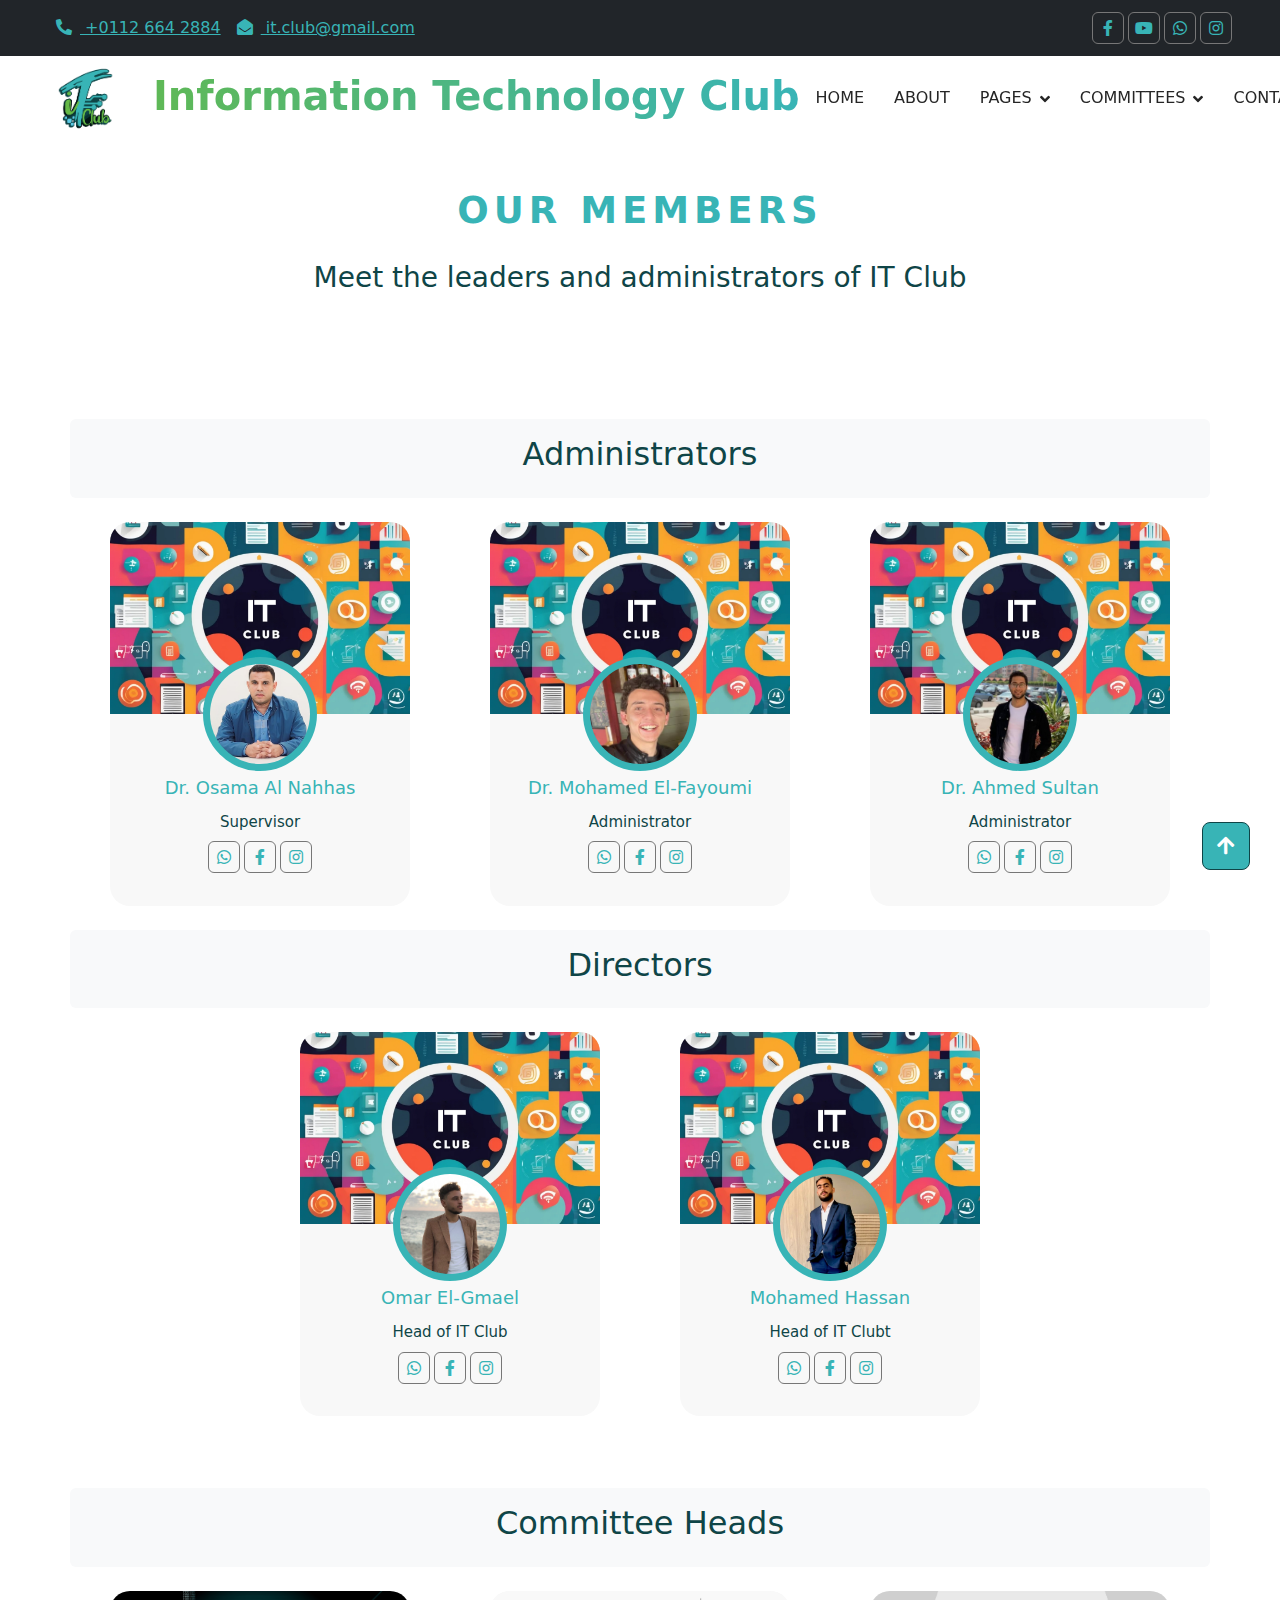
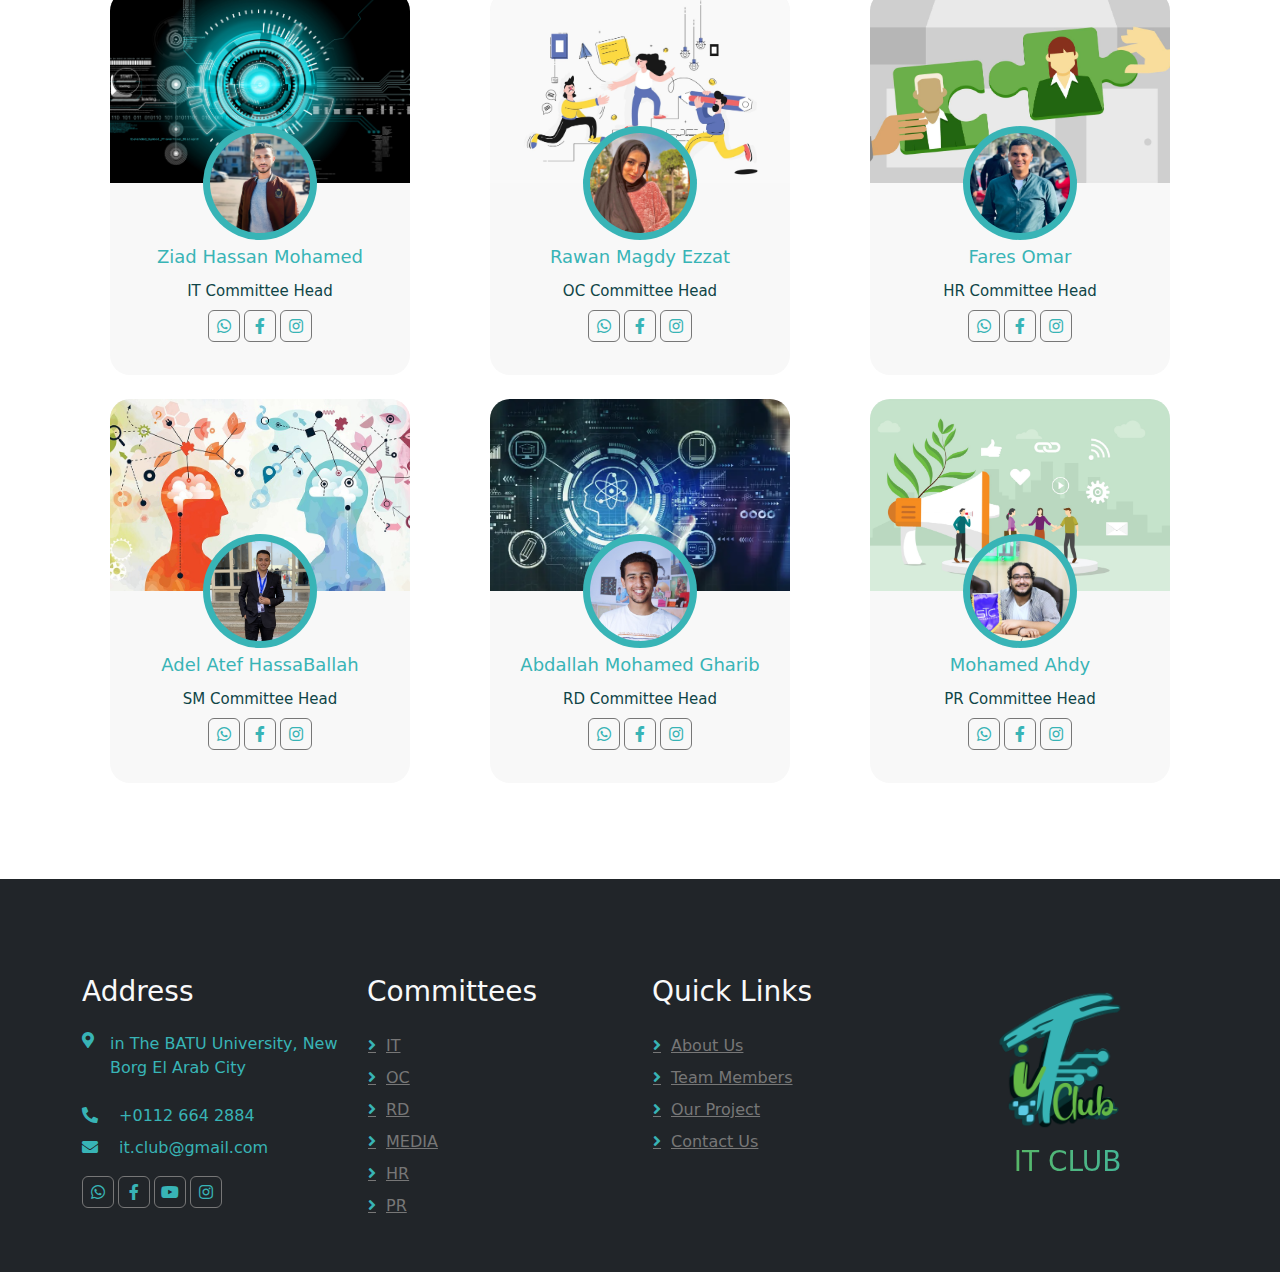
<file: team.html>
<!DOCTYPE html>
<html lang="en">
    <head>
        <meta charset="utf-8">
        <title>Team Member</title>
        <meta content="width=device-width, initial-scale=1.0" name="viewport">
        <meta content="IT Club, Information Technology, Web Development, App Development, IOT Projects, جامعة برج العرب التكنولوجية, تكنولوجيا المعلومات, مشاريع تكنولوجيا, تطبيقات, موقع إلكتروني, تطوير, تقنيات الإنترنت من الأشياء, تصميم واجهات, أمان المعلومات" name="keywords">
        <meta content="فريق IT Club في جامعة برج العرب التكنولوجية يتميز بإبداع وابتكار في مجالات تكنولوجيا المعلومات. نقدم مشاريع مبتكرة في تطوير التطبيقات الذكية، تصميم المواقع الإلكترونية، وتطبيقات تقنيات الإنترنت من الأشياء (IOT). بقيادة د/ أسامة النحاس، نسعى لتعزيز واستثمار التكنولوجيا لتحسين الدعم والتعليم في الجامعة. زوروا موقعنا للاستفادة من المحتوى التعليمي والتكنولوجي الحديث." name="description">
        <link href="assets/images/icons/logo.ico" rel="icon">
        <link rel="preconnect" href="https://fonts.googleapis.com">
        <link rel="preconnect" href="https://fonts.gstatic.com" crossorigin>
        <link
            href="https://fonts.googleapis.com/css2?family=Open+Sans:wght@400;500;600&family=Teko:wght@400;500;600&display=swap"
            rel="stylesheet">
        <link href="https://cdnjs.cloudflare.com/ajax/libs/font-awesome/5.10.0/css/all.min.css" rel="stylesheet">
        <link href="assets/css/bootstrap.min.css" rel="stylesheet">
        <link href="assets/css/style.css" rel="stylesheet" onload="this.media='all'">
    </head>
    <body>
        <!-- ======= Spinner Section ======= -->
        <div id="spinner" class="show bg-white position-fixed translate-middle w-100 vh-100 top-50 start-50 d-flex align-items-center justify-content-center">
            <div class="svg-frame">
                <svg style="--i: 0; --j: 0">
                    <g id="out1">
                        <path d="M72 172C72 116.772 116.772 72 172 72C227.228 72 272 116.772 272 172C272 227.228 227.228 272 172 272C116.772 272 72 227.228 72 172ZM197.322 172C197.322 158.015 185.985 146.678 172 146.678C158.015 146.678 146.678 158.015 146.678 172C146.678 185.985 158.015 197.322 172 197.322C185.985 197.322 197.322 185.985 197.322 172Z"></path>
                        <path
                            mask="url(#path-1-inside-1_111_3212)"
                            stroke-miterlimit="16"
                            stroke-width="2"
                            stroke="#00FFFF"
                            d="M72 172C72 116.772 116.772 72 172 72C227.228 72 272 116.772 272 172C272 227.228 227.228 272 172 272C116.772 272 72 227.228 72 172ZM197.322 172C197.322 158.015 185.985 146.678 172 146.678C158.015 146.678 146.678 158.015 146.678 172C146.678 185.985 158.015 197.322 172 197.322C185.985 197.322 197.322 185.985 197.322 172Z"
                        ></path>
                    </g>
                </svg>
                <svg style="--i: 1; --j: 1">
                    <g id="out2"> <mask fill="white" id="path-2-inside-2_111_3212"> <path d="M102.892 127.966C93.3733 142.905 88.9517 160.527 90.2897 178.19L94.3752 177.88C93.1041 161.1 97.3046 144.36 106.347 130.168L102.892 127.966Z"></path> <path d="M93.3401 194.968C98.3049 211.971 108.646 226.908 122.814 237.541L125.273 234.264C111.814 224.163 101.99 209.973 97.2731 193.819L93.3401 194.968Z"></path> <path d="M152.707 92.3592C140.33 95.3575 128.822 101.199 119.097 109.421L121.742 112.55C130.981 104.739 141.914 99.1897 153.672 96.3413L152.707 92.3592Z"></path> <path d="M253.294 161.699C255.099 175.937 253.132 190.4 247.59 203.639L243.811 202.057C249.075 189.48 250.944 175.74 249.23 162.214L253.294 161.699Z"></path> <path d="M172 90.0557C184.677 90.0557 197.18 92.9967 208.528 98.6474C219.875 104.298 229.757 112.505 237.396 122.621L234.126 125.09C226.869 115.479 217.481 107.683 206.701 102.315C195.921 96.9469 184.043 94.1529 172 94.1529V90.0557Z"></path> <path d="M244.195 133.235C246.991 138.442 249.216 143.937 250.83 149.623L246.888 150.742C245.355 145.34 243.242 140.12 240.586 135.174L244.195 133.235Z"></path> <path d="M234.238 225.304C223.932 237.338 210.358 246.126 195.159 250.604C179.961 255.082 163.79 255.058 148.606 250.534L149.775 246.607C164.201 250.905 179.563 250.928 194.001 246.674C208.44 242.42 221.335 234.071 231.126 222.639L234.238 225.304Z"></path> </mask> <path mask="url(#path-2-inside-2_111_3212)" fill="#00FFFF" d="M102.892 127.966L105.579 123.75L101.362 121.063L98.6752 125.28L102.892 127.966ZM90.2897 178.19L85.304 178.567L85.6817 183.553L90.6674 183.175L90.2897 178.19ZM94.3752 177.88L94.7529 182.866L99.7386 182.488L99.3609 177.503L94.3752 177.88ZM106.347 130.168L110.564 132.855L113.251 128.638L109.034 125.951L106.347 130.168ZM93.3401 194.968L91.9387 190.168L87.1391 191.569L88.5405 196.369L93.3401 194.968ZM122.814 237.541L119.813 241.54L123.812 244.541L126.813 240.542L122.814 237.541ZM125.273 234.264L129.272 237.265L132.273 233.266L128.274 230.265L125.273 234.264ZM97.2731 193.819L102.073 192.418L100.671 187.618L95.8717 189.02L97.2731 193.819ZM152.707 92.3592L157.567 91.182L156.389 86.3226L151.53 87.4998L152.707 92.3592ZM119.097 109.421L115.869 105.603L112.05 108.831L115.278 112.649L119.097 109.421ZM121.742 112.55L117.924 115.778L121.152 119.596L124.97 116.368L121.742 112.55ZM153.672 96.3413L154.849 101.201L159.708 100.023L158.531 95.1641L153.672 96.3413ZM253.294 161.699L258.255 161.07L257.626 156.11L252.666 156.738L253.294 161.699ZM247.59 203.639L245.66 208.251L250.272 210.182L252.203 205.569L247.59 203.639ZM243.811 202.057L239.198 200.126L237.268 204.739L241.88 206.669L243.811 202.057ZM249.23 162.214L248.601 157.253L243.641 157.882L244.269 162.842L249.23 162.214ZM172 90.0557V85.0557H167V90.0557H172ZM208.528 98.6474L206.299 103.123L206.299 103.123L208.528 98.6474ZM237.396 122.621L240.409 126.611L244.399 123.598L241.386 119.608L237.396 122.621ZM234.126 125.09L230.136 128.103L233.149 132.093L237.139 129.08L234.126 125.09ZM206.701 102.315L204.473 106.791L204.473 106.791L206.701 102.315ZM172 94.1529H167V99.1529H172V94.1529ZM244.195 133.235L248.601 130.87L246.235 126.465L241.83 128.83L244.195 133.235ZM250.83 149.623L252.195 154.433L257.005 153.067L255.64 148.257L250.83 149.623ZM246.888 150.742L242.078 152.107L243.444 156.917L248.254 155.552L246.888 150.742ZM240.586 135.174L238.22 130.768L233.815 133.134L236.181 137.539L240.586 135.174ZM234.238 225.304L238.036 228.556L241.288 224.759L237.491 221.506L234.238 225.304ZM195.159 250.604L196.572 255.4L196.572 255.4L195.159 250.604ZM148.606 250.534L143.814 249.107L142.386 253.899L147.178 255.326L148.606 250.534ZM149.775 246.607L151.203 241.816L146.411 240.388L144.983 245.18L149.775 246.607ZM194.001 246.674L195.415 251.47L195.415 251.47L194.001 246.674ZM231.126 222.639L234.379 218.841L230.581 215.589L227.329 219.386L231.126 222.639ZM98.6752 125.28C88.5757 141.13 83.8844 159.826 85.304 178.567L95.2754 177.812C94.0191 161.227 98.1709 144.681 107.109 130.653L98.6752 125.28ZM90.6674 183.175L94.7529 182.866L93.9976 172.895L89.912 173.204L90.6674 183.175ZM99.3609 177.503C98.1715 161.8 102.102 146.135 110.564 132.855L102.131 127.481C92.5071 142.585 88.0368 160.4 89.3895 178.258L99.3609 177.503ZM109.034 125.951L105.579 123.75L100.205 132.183L103.661 134.385L109.034 125.951ZM88.5405 196.369C93.8083 214.41 104.78 230.259 119.813 241.54L125.815 233.542C112.512 223.558 102.802 209.532 98.1397 193.566L88.5405 196.369ZM126.813 240.542L129.272 237.265L121.274 231.263L118.815 234.54L126.813 240.542ZM128.274 230.265C115.679 220.813 106.486 207.534 102.073 192.418L92.4735 195.221C97.493 212.412 107.948 227.513 122.272 238.263L128.274 230.265ZM95.8717 189.02L91.9387 190.168L94.7415 199.767L98.6745 198.619L95.8717 189.02ZM151.53 87.4998C138.398 90.681 126.188 96.8793 115.869 105.603L122.325 113.239C131.457 105.519 142.262 100.034 153.884 97.2187L151.53 87.4998ZM115.278 112.649L117.924 115.778L125.56 109.322L122.915 106.193L115.278 112.649ZM124.97 116.368C133.616 109.059 143.846 103.866 154.849 101.201L152.495 91.4818C139.981 94.5132 128.347 100.419 118.514 108.732L124.97 116.368ZM158.531 95.1641L157.567 91.182L147.848 93.5364L148.812 97.5185L158.531 95.1641ZM248.334 162.327C250.028 175.697 248.181 189.277 242.978 201.708L252.203 205.569C258.082 191.522 260.169 176.177 258.255 161.07L248.334 162.327ZM249.521 199.027L245.741 197.445L241.88 206.669L245.66 208.251L249.521 199.027ZM248.423 203.987C254.025 190.602 256.014 175.98 254.19 161.585L244.269 162.842C245.873 175.5 244.125 188.357 239.198 200.126L248.423 203.987ZM249.858 167.174L253.923 166.659L252.666 156.738L248.601 157.253L249.858 167.174ZM172 95.0557C183.903 95.0557 195.644 97.8172 206.299 103.123L210.757 94.1717C198.717 88.1761 185.45 85.0557 172 85.0557V95.0557ZM206.299 103.123C216.954 108.429 226.233 116.135 233.406 125.634L241.386 119.608C233.281 108.874 222.796 100.167 210.757 94.1717L206.299 103.123ZM234.383 118.631L231.113 121.1L237.139 129.08L240.409 126.611L234.383 118.631ZM238.116 122.077C230.393 111.849 220.403 103.552 208.93 97.8393L204.473 106.791C214.56 111.814 223.345 119.11 230.136 128.103L238.116 122.077ZM208.93 97.8393C197.458 92.1263 184.816 89.1529 172 89.1529V99.1529C183.269 99.1529 194.385 101.767 204.473 106.791L208.93 97.8393ZM177 94.1529V90.0557H167V94.1529H177ZM239.79 135.601C242.416 140.49 244.504 145.649 246.02 150.988L255.64 148.257C253.927 142.225 251.567 136.395 248.601 130.87L239.79 135.601ZM249.464 144.813L245.523 145.932L248.254 155.552L252.195 154.433L249.464 144.813ZM251.698 149.376C250.067 143.628 247.818 138.073 244.991 132.808L236.181 137.539C238.666 142.168 240.644 147.052 242.078 152.107L251.698 149.376ZM242.951 139.579L246.561 137.64L241.83 128.83L238.22 130.768L242.951 139.579ZM230.441 222.051C220.763 233.351 208.017 241.603 193.746 245.808L196.572 255.4C212.698 250.649 227.101 241.325 238.036 228.556L230.441 222.051ZM193.746 245.808C179.475 250.012 164.291 249.99 150.033 245.742L147.178 255.326C163.289 260.125 180.447 260.151 196.572 255.4L193.746 245.808ZM153.397 251.962L154.567 248.035L144.983 245.18L143.814 249.107L153.397 251.962ZM148.348 251.399C163.7 255.973 180.049 255.997 195.415 251.47L192.588 241.877C179.077 245.858 164.702 245.837 151.203 241.816L148.348 251.399ZM195.415 251.47C210.78 246.942 224.504 238.058 234.924 225.891L227.329 219.386C218.167 230.084 206.099 237.897 192.588 241.877L195.415 251.47ZM227.874 226.436L230.986 229.101L237.491 221.506L234.379 218.841L227.874 226.436Z"></path></g></svg>
                <svg style="--i: 0; --j: 2">
                    <g id="inner3">
                        <path d="M195.136 135.689C188.115 131.215 179.948 128.873 171.624 128.946C163.299 129.019 155.174 131.503 148.232 136.099L148.42 136.382C155.307 131.823 163.368 129.358 171.627 129.286C179.886 129.213 187.988 131.537 194.954 135.975L195.136 135.689Z"></path>
                        <path d="M195.136 208.311C188.115 212.784 179.948 215.127 171.624 215.054C163.299 214.981 155.174 212.496 148.232 207.901L148.42 207.618C155.307 212.177 163.368 214.642 171.627 214.714C179.886 214.786 187.988 212.463 194.954 208.025L195.136 208.311Z"></path>
                        <path mask="url(#path-5-inside-3_111_3212)" fill="#00FFFF" d="M195.136 135.689L195.474 135.904L195.689 135.566L195.351 135.352L195.136 135.689ZM171.624 128.946L171.627 129.346L171.624 128.946ZM148.232 136.099L148.011 135.765L147.678 135.986L147.899 136.32L148.232 136.099ZM148.42 136.382L148.086 136.603L148.307 136.936L148.641 136.716L148.42 136.382ZM171.627 129.286L171.63 129.686L171.627 129.286ZM194.954 135.975L194.739 136.313L195.076 136.528L195.291 136.19L194.954 135.975ZM195.136 208.311L195.351 208.648L195.689 208.433L195.474 208.096L195.136 208.311ZM171.624 215.054L171.627 214.654L171.624 215.054ZM148.232 207.901L147.899 207.68L147.678 208.014L148.011 208.234L148.232 207.901ZM148.42 207.618L148.641 207.284L148.307 207.063L148.086 207.397L148.42 207.618ZM171.627 214.714L171.63 214.314L171.627 214.714ZM194.954 208.025L195.291 207.81L195.076 207.472L194.739 207.687L194.954 208.025ZM195.351 135.352C188.265 130.836 180.022 128.473 171.62 128.546L171.627 129.346C179.874 129.274 187.966 131.594 194.921 136.026L195.351 135.352ZM171.62 128.546C163.218 128.619 155.018 131.127 148.011 135.765L148.453 136.432C155.33 131.88 163.38 129.418 171.627 129.346L171.62 128.546ZM147.899 136.32L148.086 136.603L148.753 136.161L148.566 135.878L147.899 136.32ZM148.641 136.716C155.463 132.199 163.448 129.757 171.63 129.686L171.623 128.886C163.287 128.958 155.15 131.447 148.199 136.049L148.641 136.716ZM171.63 129.686C179.812 129.614 187.839 131.916 194.739 136.313L195.169 135.638C188.138 131.158 179.959 128.813 171.623 128.886L171.63 129.686ZM195.291 136.19L195.474 135.904L194.799 135.474L194.617 135.76L195.291 136.19ZM194.921 207.974C187.966 212.406 179.874 214.726 171.627 214.654L171.62 215.454C180.022 215.527 188.265 213.163 195.351 208.648L194.921 207.974ZM171.627 214.654C163.38 214.582 155.33 212.12 148.453 207.567L148.011 208.234C155.018 212.873 163.218 215.38 171.62 215.454L171.627 214.654ZM148.566 208.122L148.753 207.838L148.086 207.397L147.899 207.68L148.566 208.122ZM148.199 207.951C155.15 212.553 163.287 215.041 171.623 215.114L171.63 214.314C163.448 214.243 155.463 211.801 148.641 207.284L148.199 207.951ZM171.623 215.114C179.959 215.187 188.138 212.842 195.169 208.362L194.739 207.687C187.839 212.084 179.812 214.386 171.63 214.314L171.623 215.114ZM194.617 208.239L194.799 208.526L195.474 208.096L195.291 207.81L194.617 208.239Z"></path>
                    </g>
                    <path stroke="#00FFFF" d="M240.944 172C240.944 187.951 235.414 203.408 225.295 215.738C215.176 228.068 201.095 236.508 185.45 239.62C169.806 242.732 153.567 240.323 139.5 232.804C125.433 225.285 114.408 213.12 108.304 198.384C102.2 183.648 101.394 167.25 106.024 151.987C110.654 136.723 120.434 123.537 133.696 114.675C146.959 105.813 162.884 101.824 178.758 103.388C194.632 104.951 209.472 111.97 220.751 123.249" id="out3"></path>
                </svg>
                <svg style="--i: 1; --j: 3">
                    <g id="inner1">
                        <path
                            fill="#00FFFF"
                            d="M145.949 124.51L148.554 129.259C156.575 124.859 165.672 122.804 174.806 123.331C183.94 123.858 192.741 126.944 200.203 132.236C207.665 137.529 213.488 144.815 217.004 153.261C220.521 161.707 221.59 170.972 220.09 179.997L224.108 180.665L224.102 180.699L229.537 181.607C230.521 175.715 230.594 169.708 229.753 163.795L225.628 164.381C224.987 159.867 223.775 155.429 222.005 151.179C218.097 141.795 211.628 133.699 203.337 127.818C195.045 121.937 185.266 118.508 175.118 117.923C165.302 117.357 155.525 119.474 146.83 124.037C146.535 124.192 146.241 124.349 145.949 124.51ZM224.638 164.522C224.009 160.091 222.819 155.735 221.082 151.563C217.246 142.352 210.897 134.406 202.758 128.634C194.62 122.862 185.021 119.496 175.06 118.922C165.432 118.367 155.841 120.441 147.311 124.914L148.954 127.91C156.922 123.745 165.876 121.814 174.864 122.333C184.185 122.87 193.166 126.019 200.782 131.421C208.397 136.822 214.339 144.257 217.928 152.877C221.388 161.188 222.526 170.276 221.23 179.173L224.262 179.677C224.998 174.671 225.35 169.535 224.638 164.522Z"
                            clip-rule="evenodd"
                            fill-rule="evenodd"
                        ></path>
                        <path
                            fill="#00FFFF"
                            d="M139.91 220.713C134.922 217.428 130.469 213.395 126.705 208.758L130.983 205.286L130.985 205.288L134.148 202.721C141.342 211.584 151.417 217.642 162.619 219.839C173.821 222.036 185.438 220.232 195.446 214.742L198.051 219.491C197.759 219.651 197.465 219.809 197.17 219.963C186.252 225.693 173.696 227.531 161.577 225.154C154.613 223.789 148.041 221.08 142.202 217.234L139.91 220.713ZM142.752 216.399C148.483 220.174 154.934 222.833 161.769 224.173C173.658 226.504 185.977 224.704 196.689 219.087L195.046 216.09C185.035 221.323 173.531 222.998 162.427 220.82C151.323 218.643 141.303 212.747 134.01 204.122L131.182 206.5C134.451 210.376 138.515 213.607 142.752 216.399Z"
                            clip-rule="evenodd"
                            fill-rule="evenodd"
                        ></path>
                    </g>
                </svg>
                <svg style="--i: 2; --j: 4">
                    <path fill="#00FFFF" d="M180.956 186.056C183.849 184.212 186.103 181.521 187.41 178.349C188.717 175.177 189.013 171.679 188.258 168.332C187.503 164.986 185.734 161.954 183.192 159.65C180.649 157.346 177.458 155.883 174.054 155.46C170.649 155.038 167.197 155.676 164.169 157.288C161.14 158.9 158.683 161.407 157.133 164.468C155.582 167.528 155.014 170.992 155.505 174.388C155.997 177.783 157.524 180.944 159.879 183.439L161.129 182.259C159.018 180.021 157.648 177.186 157.207 174.141C156.766 171.096 157.276 167.989 158.667 165.245C160.057 162.5 162.261 160.252 164.977 158.806C167.693 157.36 170.788 156.788 173.842 157.167C176.895 157.546 179.757 158.858 182.037 160.924C184.317 162.99 185.904 165.709 186.581 168.711C187.258 171.712 186.992 174.849 185.82 177.694C184.648 180.539 182.627 182.952 180.032 184.606L180.956 186.056Z" id="center1"></path>
                    <path fill="#00FFFF" d="M172 166.445C175.068 166.445 177.556 168.932 177.556 172C177.556 175.068 175.068 177.556 172 177.556C168.932 177.556 166.444 175.068 166.444 172C166.444 168.932 168.932 166.445 172 166.445ZM172 177.021C174.773 177.021 177.021 174.773 177.021 172C177.021 169.227 174.773 166.979 172 166.979C169.227 166.979 166.979 169.227 166.979 172C166.979 174.773 169.227 177.021 172 177.021Z" id="center"></path>
                </svg>
            </div>
        </div>
        <!-- ======= Topbar Section ======= -->
        <div class="container-fluid bg-dark p-0 wow fadeIn" data-wow-delay="0.1s">
            <div class="row gx-0 d-none d-lg-flex">
                <div class="col-lg-7 px-5 text-start">
                    <div class="h-100 d-inline-flex align-items-center py-3 me-3">
                        <a class="text-primary px-2" href="tel:+01126642884">
                            <i class="fa fa-phone-alt text-primary me-2"></i>
                            +0112 664 2884
                        </a>
                        <a class="text-primary px-2" href="it.club5040@gmail.com">
                            <i class="fa fa-envelope-open text-primary me-2"></i>
                            it.club@gmail.com
                        </a>
                    </div>
                </div>
                <div class="col-lg-5 px-5 text-end">
                    <div class="h-100 d-inline-flex align-items-center">
                        <a class="btn btn-sm-square btn-outline-body me-1" href="https://www.facebook.com/profile.php?id=100092738074559&mibextid=ZbWKwL">
                            <i class="fab fa-facebook-f"></i>
                        </a>
                        <a class="btn btn-sm-square btn-outline-body me-1" href="https://www.youtube.com/@ITClub-jw2vw">
                            <i class="fab fa-youtube"></i>
                        </a>
                        <a class="btn btn-sm-square btn-outline-body me-1" href="https://chat.whatsapp.com/CTTKCD46siZDCNlH41kHKO">
                            <i class="fab fa-whatsapp"></i>
                        </a>
                        <a class="btn btn-sm-square btn-outline-body me-0" href="https://www.instagram.com/information.technology_club">
                            <i class="fab fa-instagram"></i>
                        </a>
                    </div>
                </div>
            </div>
        </div>
        <!-- ======= Navbar Section ======= -->
        <nav class="navbar navbar-expand-lg bg-white navbar-light sticky-top py-lg-0 px-lg-5 wow fadeIn" data-wow-delay="0.1s">
            <a href="index.html" class="navbar-brand ms-4 ms-lg-0">
                <h1 class="text-linear m-0 lg-title">
                    <img width="75px"  class="me-3" src="assets/images/icons/itclub (2).png" alt="it club">
                    Information Technology Club
                </h1>
                <h1 class="text-linear m-0 sm-title">
                    <img width="75px" class="me-3" src="assets/images/icons/itclub (2).png" alt="it club">
                    IT Club
                </h1>
            </a>
            <button type="button" class="navbar-toggler me-4" data-bs-toggle="collapse" data-bs-target="#navbarCollapse">
                <span class="navbar-toggler-icon"></span>
            </button>
            <div class="collapse navbar-collapse" id="navbarCollapse">
                <div class="navbar-nav ms-auto p-4 p-lg-0">
                    <a href="index.html" class="nav-item nav-link ">Home</a>
                    <a href="about.html" class="nav-item nav-link">About</a>
                    <div class="nav-item dropdown">
                        <a href="#" class="nav-link dropdown-toggle" data-bs-toggle="dropdown">Pages</a>
                        <div class="dropdown-menu border-0 m-0">
                            <a href="feature.html" class="dropdown-item">Features</a>
                            <a href="project.html" class="dropdown-item">Projects</a>
                            <a href="team.html" class="dropdown-item active">Team Members</a>
                        </div>
                    </div>
                    <div class="nav-item dropdown">
                        <a href="#" class="nav-link dropdown-toggle" data-bs-toggle="dropdown">Committees</a>
                        <div class="dropdown-menu border-0 m-0">
                            <a href="IT.html" class="dropdown-item">IT</a>
                            <a href="OC.html" class="dropdown-item">OC</a>
                            <a href="RD.html" class="dropdown-item">RD</a>
                            <a href="MEDIA.html" class="dropdown-item">MEDIA</a>
                            <a href="HR.html" class="dropdown-item">HR</a>
                            <a href="PR.html" class="dropdown-item">PR</a>
                            <!-- <a href="" class="dropdown-item">RD</a> -->
                        </div>
                    </div>
                    <a href="contact.html" class="nav-item nav-link">Contact</a>
                </div>
            </div>
        </nav>

        <!-- ======= Members Section ======= -->
        <div class="container-xxl py-5 ">
            <div class="container">
                <div class="row">
                    <div class="col-lg-12">
                        <h4 class="section-title text-center mb-4">Our Members</h4>
                        <p class="text-center mb-5 fs-3">Meet the leaders and administrators of IT Club</p>
                    </div>
                </div>
                
                <!-- Administrators Section -->
                <div class="row mt-5">
                    <div class="col-lg-12 my-4 bg-light rounded-2 ">
                        <h5 class="section-subtitle text-center py-3 fs-2">Administrators</h5>
                    </div>
                </div>

                <div class="row row-cols-1 row-cols-md-2 row-cols-lg-3 g-4">
                    <!-- Administrators -->
                    <div class="col">
                        <div class="custom-card">
                            <div class="custom-card-img"><img loading="lazy" class="bg-img" src="assets/images/wallpaper/wallpaper_1.jpg" alt="">
                            </div>
                            <div class="custom-card-avatar"><img src="assets/images/person/dr.osama_3.jpg" alt=""></div>
                            <div class="custom-card-title">Dr. Osama Al Nahhas</div>
                            <div class="custom-card-subtitle">Supervisor</div>
                            <div class="d-flex pt-2 justify-content-center justify-content-md-start">
                                <a class="btn btn-sm-square btn-outline-body me-1"
                                    href="https://chat.whatsapp.com/CTTKCD46siZDCNlH41kHKO">
                                    <i class="fab fa-whatsapp"></i>
                                </a>
                                <a class="btn btn-sm-square btn-outline-body me-1"
                                    href="https://www.facebook.com/profile.php?id=100092738074559&mibextid=ZbWKwL">
                                    <i class="fab fa-facebook-f"></i>
                                </a>
                                <a class="btn btn-sm-square btn-outline-body me-0"
                                    href="https://www.instagram.com/information.technology_club">
                                    <i class="fab fa-instagram"></i>
                                </a>
                            </div>
                        </div>
                    </div>
                    <!-- Administrators -->
                    <div class="col">
                        <div class="custom-card">
                            <div class="custom-card-img"><img loading="lazy" class="bg-img" src="assets/images/wallpaper/wallpaper_1.jpg" alt="">
                            </div>
                            <div class="custom-card-avatar"><img src="assets/images/person/fayoumi.jpg" alt=""></div>
                            <div class="custom-card-title">Dr. Mohamed El-Fayoumi</div>
                            <div class="custom-card-subtitle">Administrator</div>
                            <div class="d-flex pt-2 justify-content-center justify-content-md-start">
                                <a class="btn btn-sm-square btn-outline-body me-1"
                                    href="https://chat.whatsapp.com/CTTKCD46siZDCNlH41kHKO">
                                    <i class="fab fa-whatsapp"></i>
                                </a>
                                <a class="btn btn-sm-square btn-outline-body me-1"
                                    href="https://www.facebook.com/profile.php?id=100092738074559&mibextid=ZbWKwL">
                                    <i class="fab fa-facebook-f"></i>
                                </a>
                                <a class="btn btn-sm-square btn-outline-body me-0"
                                    href="https://www.instagram.com/information.technology_club">
                                    <i class="fab fa-instagram"></i>
                                </a>
                            </div>
                        </div>
                    </div>
                    <!-- Administrators -->
                    <div class="col">
                        <div class="custom-card">
                            <div class="custom-card-img"><img loading="lazy" class="bg-img" src="assets/images/wallpaper/wallpaper_1.jpg" alt="">
                            </div>
                            <div class="custom-card-avatar"><img src="assets/images/person/ahmedSultan_2.jpg" alt=""></div>
                            <div class="custom-card-title">Dr. Ahmed Sultan</div>
                            <div class="custom-card-subtitle">Administrator</div>
                            <div class="d-flex pt-2 justify-content-center justify-content-md-start">
                                <a class="btn btn-sm-square btn-outline-body me-1"
                                    href="https://chat.whatsapp.com/CTTKCD46siZDCNlH41kHKO">
                                    <i class="fab fa-whatsapp"></i>
                                </a>
                                <a class="btn btn-sm-square btn-outline-body me-1"
                                    href="https://www.facebook.com/profile.php?id=100092738074559&mibextid=ZbWKwL">
                                    <i class="fab fa-facebook-f"></i>
                                </a>
                                <a class="btn btn-sm-square btn-outline-body me-0"
                                    href="https://www.instagram.com/information.technology_club">
                                    <i class="fab fa-instagram"></i>
                                </a>
                            </div>
                        </div>
                    </div>
                
                </div>

                <!-- Directors Section -->
                <div class="row">
                    <div class="col-lg-12 my-4 bg-light rounded-2 ">
                        <h5 class="section-subtitle text-center py-3 fs-2">Directors</h5>
                    </div>
                </div>
                <div class="row row-cols-1 row-cols-md-2 row-cols-lg-3 g-4 align-items-center justify-content-center">
                    <!-- President -->
                    <div class="col">
                        <div class="custom-card">
                            <div class="custom-card-img"><img loading="lazy" class="bg-img" src="assets/images/wallpaper/wallpaper_1.jpg" alt=""></div>
                            <div class="custom-card-avatar"><img src="assets/images/person/omerAlgamel_2.jpg" alt=""></div>
                            <div class="custom-card-title">Omar El-Gmael</div>
                            <div class="custom-card-subtitle">Head of IT Club</div>
                            <div class="d-flex pt-2 justify-content-center justify-content-md-start">
                                <a class="btn btn-sm-square btn-outline-body me-1" href="https://chat.whatsapp.com/CTTKCD46siZDCNlH41kHKO">
                                    <i class="fab fa-whatsapp"></i>
                                </a>
                                <a class="btn btn-sm-square btn-outline-body me-1" href="https://www.facebook.com/profile.php?id=100092738074559&mibextid=ZbWKwL">
                                    <i class="fab fa-facebook-f"></i>
                                </a>
                                <a class="btn btn-sm-square btn-outline-body me-0" href="https://www.instagram.com/information.technology_club">
                                    <i class="fab fa-instagram"></i>
                                </a>
                            </div>
                        </div>
                    </div>
                    <!-- Vice President -->
                    <div class="col">
                        <div class="custom-card">
                            <div class="custom-card-img"><img loading="lazy" class="bg-img" src="assets/images/wallpaper/wallpaper_1.jpg" alt=""></div>
                            <div class="custom-card-avatar"><img src="assets/images/person/mohamed_hassan_2.jpg" alt=""></div>
                            <div class="custom-card-title">Mohamed Hassan</div>
                            <div class="custom-card-subtitle">Head of IT Clubt</div>
                            <div class="d-flex pt-2 justify-content-center justify-content-md-start">
                                <a class="btn btn-sm-square btn-outline-body me-1" href="https://chat.whatsapp.com/CTTKCD46siZDCNlH41kHKO">
                                    <i class="fab fa-whatsapp"></i>
                                </a>
                                <a class="btn btn-sm-square btn-outline-body me-1" href="https://www.facebook.com/profile.php?id=100092738074559&mibextid=ZbWKwL">
                                    <i class="fab fa-facebook-f"></i>
                                </a>
                                <a class="btn btn-sm-square btn-outline-body me-0" href="https://www.instagram.com/information.technology_club">
                                    <i class="fab fa-instagram"></i>
                                </a>
                            </div>
                        </div>
                    </div>
                </div>

                <!-- Committee Heads Section -->
                <div class="row mt-5">
                    <div class="col-lg-12 my-4 bg-light rounded-2 ">
                        <h5 class="section-subtitle text-center py-3 fs-2">Committee Heads</h5>
                    </div>
                </div>
                <div class="row row-cols-1 row-cols-md-2 row-cols-lg-3 g-4">
                    <!-- Committee Heads -->
                    <div class="col">
                        <div class="custom-card">
                            <div class="custom-card-img"><img loading="lazy" class="bg-img" src="assets/images/committees/it.jpg" alt=""></div>
                            <div class="custom-card-avatar"><img src="assets/images/person/ziadHassan.jpg" alt=""></div>
                            <div class="custom-card-title">Ziad Hassan Mohamed</div>
                            <div class="custom-card-subtitle">IT Committee Head</div>
                            <div class="d-flex pt-2 justify-content-center justify-content-md-start">
                                <a class="btn btn-sm-square btn-outline-body me-1" href="https://chat.whatsapp.com/CTTKCD46siZDCNlH41kHKO">
                                    <i class="fab fa-whatsapp"></i>
                                </a>
                                <a class="btn btn-sm-square btn-outline-body me-1" href="https://www.facebook.com/profile.php?id=100092738074559&mibextid=ZbWKwL">
                                    <i class="fab fa-facebook-f"></i>
                                </a>
                                <a class="btn btn-sm-square btn-outline-body me-0" href="https://www.instagram.com/information.technology_club">
                                    <i class="fab fa-instagram"></i>
                                </a>
                            </div>
                        </div>
                    </div>
                    <!-- Committee Heads -->
                    <div class="col">
                        <div class="custom-card">
                            <div class="custom-card-img"><img loading="lazy" class="bg-img" src="assets/images/committees/oc.jpg" alt=""></div>
                            <div class="custom-card-avatar"><img src="assets/images/person/RawanMagdy.jpeg" alt=""></div>
                            <div class="custom-card-title">Rawan Magdy Ezzat</div>
                            <div class="custom-card-subtitle">OC Committee Head</div>
                            <div class="d-flex pt-2 justify-content-center justify-content-md-start">
                                <a class="btn btn-sm-square btn-outline-body me-1" href="https://chat.whatsapp.com/CTTKCD46siZDCNlH41kHKO">
                                    <i class="fab fa-whatsapp"></i>
                                </a>
                                <a class="btn btn-sm-square btn-outline-body me-1" href="https://www.facebook.com/profile.php?id=100092738074559&mibextid=ZbWKwL">
                                    <i class="fab fa-facebook-f"></i>
                                </a>
                                <a class="btn btn-sm-square btn-outline-body me-0" href="https://www.instagram.com/information.technology_club">
                                    <i class="fab fa-instagram"></i>
                                </a>
                            </div>
                        </div>
                    </div>
                    <!-- Committee Heads -->
                    <div class="col">
                        <div class="custom-card">
                            <div class="custom-card-img"><img loading="lazy" class="bg-img" src="assets/images/committees/hr.jpg" alt=""></div>
                            <div class="custom-card-avatar"><img src="assets/images/person/FARESOMAR.jpg" alt=""></div>
                            <div class="custom-card-title">Fares Omar</div>
                            <div class="custom-card-subtitle">HR Committee Head</div>
                            <div class="d-flex pt-2 justify-content-center justify-content-md-start">
                                <a class="btn btn-sm-square btn-outline-body me-1" href="https://chat.whatsapp.com/CTTKCD46siZDCNlH41kHKO">
                                    <i class="fab fa-whatsapp"></i>
                                </a>
                                <a class="btn btn-sm-square btn-outline-body me-1" href="https://www.facebook.com/profile.php?id=100092738074559&mibextid=ZbWKwL">
                                    <i class="fab fa-facebook-f"></i>
                                </a>
                                <a class="btn btn-sm-square btn-outline-body me-0" href="https://www.instagram.com/information.technology_club">
                                    <i class="fab fa-instagram"></i>
                                </a>
                            </div>
                        </div>
                    </div>
                    <!-- Committee Heads -->
                    <div class="col">
                        <div class="custom-card">
                            <div class="custom-card-img"><img loading="lazy" class="bg-img" src="assets/images/committees/media.jpg" alt=""></div>
                            <div class="custom-card-avatar"><img src="assets/images/person/ADELATEF.jpg" alt=""></div>
                            <div class="custom-card-title">Adel  Atef HassaBallah</div>
                            <div class="custom-card-subtitle">SM Committee Head</div>
                            <div class="d-flex pt-2 justify-content-center justify-content-md-start">
                                <a class="btn btn-sm-square btn-outline-body me-1" href="https://chat.whatsapp.com/CTTKCD46siZDCNlH41kHKO">
                                    <i class="fab fa-whatsapp"></i>
                                </a>
                                <a class="btn btn-sm-square btn-outline-body me-1" href="https://www.facebook.com/profile.php?id=100092738074559&mibextid=ZbWKwL">
                                    <i class="fab fa-facebook-f"></i>
                                </a>
                                <a class="btn btn-sm-square btn-outline-body me-0" href="https://www.instagram.com/information.technology_club">
                                    <i class="fab fa-instagram"></i>
                                </a>
                            </div>
                        </div>
                    </div>
                    <!-- Committee Heads -->
                    <div class="col">
                        <div class="custom-card">
                            <div class="custom-card-img"><img loading="lazy" class="bg-img" src="assets/images/committees/rd.webp" alt=""></div>
                            <div class="custom-card-avatar"><img src="assets/images/person/AbdallahGharib.jpg" alt=""></div>
                            <div class="custom-card-title">Abdallah Mohamed Gharib</div>
                            <div class="custom-card-subtitle">RD Committee Head</div>
                            <div class="d-flex pt-2 justify-content-center justify-content-md-start">
                                <a class="btn btn-sm-square btn-outline-body me-1" href="https://chat.whatsapp.com/CTTKCD46siZDCNlH41kHKO">
                                    <i class="fab fa-whatsapp"></i>
                                </a>
                                <a class="btn btn-sm-square btn-outline-body me-1" href="https://www.facebook.com/profile.php?id=100092738074559&mibextid=ZbWKwL">
                                    <i class="fab fa-facebook-f"></i>
                                </a>
                                <a class="btn btn-sm-square btn-outline-body me-0" href="https://www.instagram.com/information.technology_club">
                                    <i class="fab fa-instagram"></i>
                                </a>
                            </div>
                        </div>
                    </div>
                    <!-- Committee Heads -->
                    <div class="col">
                        <div class="custom-card">
                            <div class="custom-card-img"><img loading="lazy" class="bg-img" src="assets/images/committees/pr.jpg" alt=""></div>
                            <div class="custom-card-avatar"><img src="assets/images/person/MohamedAhdy.jpg" alt=""></div>
                            <div class="custom-card-title">Mohamed Ahdy</div>
                            <div class="custom-card-subtitle">PR Committee Head</div>
                            <div class="d-flex pt-2 justify-content-center justify-content-md-start">
                                <a class="btn btn-sm-square btn-outline-body me-1" href="https://chat.whatsapp.com/CTTKCD46siZDCNlH41kHKO">
                                    <i class="fab fa-whatsapp"></i>
                                </a>
                                <a class="btn btn-sm-square btn-outline-body me-1" href="https://www.facebook.com/profile.php?id=100092738074559&mibextid=ZbWKwL">
                                    <i class="fab fa-facebook-f"></i>
                                </a>
                                <a class="btn btn-sm-square btn-outline-body me-0" href="https://www.instagram.com/information.technology_club">
                                    <i class="fab fa-instagram"></i>
                                </a>
                            </div>
                        </div>
                    </div>

                </div>
            </div>
        </div>

        <!-- ======= Footer ======= -->
        <div class="container-fluid bg-dark text-primary footer mt-5 pt-5 px-0 wow fadeIn" data-wow-delay="0.1s">
            <div class="container py-5">
                <div class="row">
                    <div class="col-lg-3 col-md-6">
                        <h3 class="text-light mb-4">Address</h3>
                        <div class="mb-2 d-flex">
                            <i class="fa fa-map-marker-alt text-primary me-3"></i>
                            <p>
                                in The BATU University, New Borg El Arab City
                            </p>
                        </div>
                        <p class="mb-2">
                            <i class="fa fa-phone-alt text-primary me-3"></i>
                            +0112 664 2884
                        </p>
                        <p class="mb-2">
                            <i class="fa fa-envelope text-primary me-3"></i>
                            it.club@gmail.com
                        </p>
                        <div class="d-flex pt-2 justify-content-center justify-content-md-start">
                            <a class="btn btn-sm-square btn-outline-body me-1" href="https://chat.whatsapp.com/CTTKCD46siZDCNlH41kHKO">
                                <i class="fab fa-whatsapp"></i>
                            </a>
                            <a class="btn btn-sm-square btn-outline-body me-1" href="https://www.facebook.com/profile.php?id=100092738074559&mibextid=ZbWKwL">
                                <i class="fab fa-facebook-f"></i>
                            </a>
                            <a class="btn btn-sm-square btn-outline-body me-1" href="https://www.youtube.com/@ITClub-jw2vw">
                                <i class="fab fa-youtube"></i>
                            </a>
                            <a class="btn btn-sm-square btn-outline-body me-0" href="https://www.instagram.com/information.technology_club">
                                <i class="fab fa-instagram"></i>
                            </a>
                        </div>
                    </div>
                    <div class="col-lg-3 col-md-6">
                        <!-- <div class="text-center text-sm-start"> -->
                            <h3 class="text-light mb-4 mt-3 mt-md-0">Committees</h3>
                            <!-- <div class="m-auto m-sm-0 " style="width: 130px;"> -->
                                <a class="btn btn-link text-start" href="IT.html">IT</a>
                                <a class="btn btn-link text-start" href="OC.html">OC</a>
                                <a class="btn btn-link text-start" href="RD.html">RD</a>
                                <a class="btn btn-link text-start" href="MEDIA.html">MEDIA</a>
                                <a class="btn btn-link text-start" href="HR.html">HR</a>
                                <a class="btn btn-link text-start" href="PR.html">PR</a>
                                <!-- <a class="btn btn-link" href="">RD</a> -->
                            <!-- </div> -->
                        <!-- </div> -->
                    </div>
                    <div class="col-lg-3 col-md-6">
                        <!-- <div class="text-center text-sm-start"> -->
                            <h3 class="text-light mb-4">Quick Links</h3>
                            <!-- <div class="m-auto m-sm-0 " style="width: 130px;"> -->
                                <a class="btn btn-link text-start" href="about.html">About Us</a>
                                <a class="btn btn-link text-start" href="team.html">Team Members</a>
                                <a class="btn btn-link text-start" href="project.html">Our project</a>
                                <a class="btn btn-link text-start" href="contact.html">Contact Us</a>
                            <!-- </div> -->
                        <!-- </div> -->
                    </div>
                    <div class="col-lg-3 col-md-6 text-center">
                        <div class="position-relative mx-auto text-center" style="max-width: 400px">
                            <img loading="lazy" width="170px" class="me-3" src="assets/images/icons/itclub (2).png" alt="Icon">
                        </div>
                        <h3 class="text-linear mb-4">IT CLUB</h3>
                    </div>
                </div>
            </div>
        </div>
        <a href="#" class="btn btn-lg btn-primary btn-lg-square back-to-top">
            <i class="fas fa-arrow-up"></i>
        </a>
        <!-- JavaScript Libraries -->
        <script src="https://cdn.jsdelivr.net/npm/bootstrap@5.0.0/dist/js/bootstrap.bundle.min.js" defer></script>
        <script src="https://code.jquery.com/jquery-3.7.1.js" defer></script>
        <script src="assets/js/popper.min.js" defer></script>
        <script src="assets/js/main.js" defer></script>
    </body>
</html>
</file>
<file: assets/css/style.css>
@font-face {
	font-family: 'Open Sans';
	font-style: normal;
	font-weight: 400;
	src: url('https://fonts.googleapis.com/css2?family=Open+Sans:wght@400&display=swap') format('woff2');
	font-display: swap;
}

:root {
	--bs-primary: #38b4b6;
	--bs-dark-primary: #0f4547;
	--bs-secondary: #65b947;
	--bs-light: #f8f8f8;
	--bs-dark: #252525;
}

* {
  -webkit-tap-highlight-color: transparent;
}

a {
  -webkit-tap-highlight-color: rgba(0,0,0,0);
}

a:focus,a:visited,a:active{
  outline: none;
}
h1, h2, .h1, .h2, .fw-bold {
	font-weight: 700 !important;
}

h3, h4, .h3, .h4, .fw-medium {
	font-weight: 500 !important;
}

h5, h6, .h5, .h6, .fw-normal {
	font-weight: 400 !important;
}

/******************************************************************************* */
/*                                  Sitting                                      */
/******************************************************************************* */

.back-to-top {
	position: fixed;
	display: none;
	right: 30px;
	bottom: 30px;
	z-index: 99;
}

.layout-section {
	max-width: 650px;
}

/******************************************************************************* */
/*                                  Spinner                                      */
/******************************************************************************* */
#spinner {
	opacity: 0;
	visibility: hidden;
	transition: opacity 0.5s ease-out, visibility 0s linear 0.5s;
	z-index: 99999;
	background: linear-gradient(to right, var(--bs-secondary), var(--bs-primary));
	background-size: cover !important;
	width: 100% !important;
	height: 100% !important;
	min-height: 100vh;
}

#spinner.show {
	transition: opacity 0.5s ease-out, visibility 0s linear 0s;
	visibility: visible;
	opacity: 1;
}

.svg-frame {
	position: relative;
	width: 280px;
	height: 280px;
	transform-style: preserve-3d;
	display: flex;
	justify-content: center;
	align-items: center;
}

.svg-frame svg {
	position: absolute;
	transition: 0.5s;
	z-index: calc(1 - (0.2 * var(--j)));
	transform-origin: center;
	width: 344px;
	height: 344px;
	fill: none;
}

.svg-frame:hover svg {
	transform: rotate(-80deg) skew(30deg) translateX(calc(45px * var(--i))) translateY(calc(-35px * var(--i)));
}

.svg-frame svg #center {
	transition: 0.5s;
	transform-origin: center;
}

.svg-frame:hover svg #center {
	transform: rotate(-30deg) translateX(45px) translateY(-3px);
}

#out2 {
	animation: rotate16 7s ease-in-out infinite alternate;
	transform-origin: center;
}

#out3 {
	animation: rotate16 3s ease-in-out infinite alternate;
	transform-origin: center;
	stroke: #ff0;
}

#inner3, #inner1 {
	animation: rotate16 4s ease-in-out infinite alternate;
	transform-origin: center;
}

#center1 {
	fill: #ff0;
	animation: rotate16 2s ease-in-out infinite alternate;
	transform-origin: center;
}

@keyframes rotate16 {
	to {
		transform: rotate(360deg);
	}

}

/******************************************************************************* */
/*                                  Button                                       */
/******************************************************************************* */

.btn {
	font-weight: 500;
	transition: 0.5s;
}

.btn.btn-primary, .btn.btn-secondary {
	color: #ffffff;
}

.btn-square {
	width: 38px;
	height: 38px;
}

.btn-sm-square {
	width: 32px;
	height: 32px;
}

.btn-lg-square {
	width: 48px;
	height: 48px;
}

.btn-square, .btn-sm-square, .btn-lg-square {
	padding: 0;
	display: flex;
	align-items: center;
	justify-content: center;
	font-weight: normal;
}

.btn-outline-body {
	color: var(--bs-primary);
	border-color: #777777;
}

.btn-outline-body:hover {
	color: #ffffff;
	background: var(--bs-primary);
	border-color: var(--bs-primary);
}

/******************************************************************************* */
/*                                  Navbar                                       */
/******************************************************************************* */

.navbar .dropdown-toggle::after {
	border: none;
	content: "\f107";
	font-family: "Font Awesome 5 Free";
	font-weight: 900;
	vertical-align: middle;
	margin-left: 8px;
}

.navbar .navbar-nav .nav-link {
	margin-right: 30px;
	padding: 30px 0;
	color: var(--bs-dark);
	font-weight: 500;
	text-transform: uppercase;
	outline: none;
}

.navbar .navbar-nav .nav-link:hover, .navbar .navbar-nav .nav-link.active {
	color: var(--bs-primary);
}

.navbar.sticky-top {
	top: -100px;
	transition: 0.5s;
}


@media (min-width:992px) {
	.sm-title {
		display: none;
	}

}

@media (max-width:991px) {
	.lg-title {
		display: none;
	}

}

@media (max-width:991.98px) {
	.navbar .navbar-nav .nav-link {
		margin-right: 0;
		padding: 10px 0;
	}

	.navbar .navbar-nav {
		border-top: 1px solid #eeeeee;
	}

}

@media (min-width:992px) {
	.navbar .nav-item .dropdown-menu {
		display: block;
		visibility: hidden;
		top: 100%;
		transform: rotateX(-75deg);
		transform-origin: 0% 0%;
		transition: 0.5s;
		opacity: 0;
	}

	.navbar .nav-item:hover .dropdown-menu {
		transform: rotateX(0deg);
		visibility: visible;
		transition: 0.5s;
		opacity: 1;
	}

}

/******************************************************************************* */
/*                                  Header                                       */
/******************************************************************************* */

.owl-carousel-inner {
	position: absolute;
	width: 100%;
	height: 100%;
	top: 0;
	left: 0;
	display: flex;
	align-items: center;
	background: rgba(0, 0, 0, 0.5);
}

.Carousel-text h1{
	font-size: calc(1.625rem + 4.5vw);
	font-weight: 300;
	line-height: 1.2;
}

@media (max-width:768px) {
	.header-carousel .owl-carousel-item {
		position: relative;
		min-height: 500px;
	}

	.header-carousel .owl-carousel-item img {
		position: absolute;
		width: 100%;
		height: 100%;
		object-fit: cover;
	}

	.header-carousel .owl-carousel-item p {
		font-size: 16px !important;
		width: 90%;
	}

}

@media (max-width:580px) {
	.Carousel-text h1{
		font-size: calc(0.625rem + 4.5vw);
		font-weight: 300;
		line-height: 1.2;
	}
}

.header-carousel .owl-dots {
	position: absolute;
	width: 60px;
	height: 100%;
	top: 0;
	right: 30px;
	display: flex;
	flex-direction: column;
	align-items: center;
	justify-content: center;
}

.header-carousel .owl-dots .owl-dot {
	position: relative;
	width: 45px;
	height: 45px;
	margin: 5px 0;
	background: var(--bs-dark);
	transition: 0.5s;
}

.header-carousel .owl-dots .owl-dot.active {
	width: 60px;
	height: 60px;
}

.header-carousel .owl-dots .owl-dot img {
	position: absolute;
	width: 100%;
	height: 100%;
	object-fit: cover;
	padding: 2px;
	transition: 0.5s;
	opacity: 0.3;
}

.header-carousel .owl-dots .owl-dot.active img {
	opacity: 1;
}

.page-header {
	background: linear-gradient(rgba(0, 0, 0, 0.5), rgba(0, 0, 0, 0.5)), url("../img/carousel-1.jpg") center center no-repeat;
	background-size: cover;
}

.breadcrumb-item + .breadcrumb-item::before {
	color: var(--bs-light);
}
/******************************************************************************* */
/*                                Section Title                                  */
/******************************************************************************* */
.section-title {
	color: var(--bs-primary);
	font-weight: 600 !important;
	letter-spacing: 5px;
	text-transform: uppercase;
	font-size: 37px;
}
.section-title p{
	color: var(--bs-primary);
	font-weight: 600 !important;
	letter-spacing: 5px;
	text-transform: uppercase;
	font-size: 18px;
}

/******************************************************************************* */
/*                                      About                                    */
/******************************************************************************* */
.about-img {
	position: relative;
	height: 100%;
	min-height: 400px;
}

.about-img img {
	position: absolute;
	width: 60%;
	height: 80%;
	object-fit: cover;
}

.about-img img:last-child {
	margin: 20% 0 0 40%;
}

.about-img::before {
	position: absolute;
	content: "";
	width: 60%;
	height: 80%;
	top: 10%;
	left: 20%;
	border: 5px solid var(--bs-primary);
	z-index: -1;
}

.about-supervisor {
	background-color: var(--bs-light);
	padding: 7px 10px;
	width: fit-content;
	color: var(--bs-dark-primary);
	border-radius: 7px;
}

.about-supervisor span {
	color: var(--bs-primary);
	font-weight: bold;
	padding: 7px 10px;
	width: fit-content;
	border-radius: 7px;
}

/******************************************************************************* */
/*                                   Committee                                   */
/******************************************************************************* */

.Committee-item .bg-img {
	position: absolute;
	width: 100%;
	height: 100%;
	object-fit: cover;
	z-index: -1;
}

.Committee-item .Committee-text {
	background: var(--bs-light);
	transition: 0.5s;
}

.Committee-item:hover .Committee-text {
	background: rgba(0, 0, 0, 0.7);
}

.Committee-item * {
	transition: 0.5;
}

.Committee-item:hover * {
	color: #ffffff;
}

.Committee-item .btn {
	width: 40px;
	height: 40px;
	display: inline-flex;
	align-items: center;
	color: var(--bs-dark);
	background: #ffffff;
	white-space: nowrap;
	overflow: hidden;
	transition: 0.5s;
}

.Committee-item:hover .btn:disabled {
	width: 210px;
}

.Committee-item:hover .btn {
	width: 140px;
}

.btn-committee {
	bottom: 8px;
	right: 0;
}

/******************************************************************************* */
/*                                  Information                                  */
/******************************************************************************* */

.logo-info {
	width: 75px;
	height: 75px;
}

/******************************************************************************* */
/*                                      Team                                     */
/******************************************************************************* */

.team-items {
	margin: -0.75rem;
}

.team-item {
	padding: 0.75rem;
}

.team-item::after {
	position: absolute;
	content: "";
	width: 100%;
	height: 0;
	top: 0;
	left: 0;
	background: #ffffff;
	transition: 0.5s;
	z-index: -1;
}

.team-item:hover::after {
	height: 100%;
	background: var(--bs-primary);
}

.team-item .team-social {
	position: absolute;
	width: 100%;
	bottom: -20px;
	left: 0;
}

.team-item .team-social .btn {
	display: inline-flex;
	margin: 0 2px;
	color: var(--bs-primary);
	background: var(--bs-light);
}

.team-item .team-social .btn:hover {
	color: #ffffff;
	background: var(--bs-primary);
}

/******************************************************************************* */
/*                               projects Section                                */
/******************************************************************************* */

.projects .projects-flters {
	padding: 0 0 20px 0;
	margin: 0 auto;
	list-style: none;
	text-align: center;
}

.projects .projects-flters li {
	cursor: pointer;
	display: inline-block;
	padding: 0;
	font-size: 18px;
	font-weight: 500;
	margin: 0 10px;
	line-height: 1;
	transition: all 0.3s ease-in-out;
}

.projects .projects-flters li:hover, .projects .projects-flters li.filter-active {
	color: var(--bs-primary) !important;
}

.projects .projects-flters li:first-child {
	margin-left: 0;
}

.projects .projects-flters li:last-child {
	margin-right: 0;
}

@media (max-width:575px) {
	.projects .projects-flters li {
		font-size: 14px;
		margin: 0 5px;
	}

}

.projects .projects-wrap {
	box-shadow: 0px 10px 30px rgba(0, 0, 0, 0.1);
	border-radius: 10px;
	height: 100%;
	overflow: hidden;
}

.projects-item {
	position: absolute;
	left: 759.96px;
	height: 430px;
	top: 0px;
}

.projects .projects-wrap img {
	transition: 0.3s;
	height: 300px;
	width: 100%;
	object-fit: cover;
	position: relative;
	z-index: 1;
}

.projects .projects-wrap .projects-info {
	padding: 25px 20px;
	background-color: #fff;
	position: relative;
	border-top: 1px solid #f3f3f3;
	z-index: 2;
}

.projects .projects-wrap .projects-info h4 {
	font-size: 18px;
	font-weight: 600;
	padding-right: 50px;
}

.projects .projects-wrap .projects-info h4 a {
	color: #126d70;
	transition: 0.3s;
	text-decoration-line: none;
}

.projects .projects-wrap .projects-info h4 a:hover {
	color: var(--bs-dark-primary);
}

.projects .projects-wrap .projects-info p {
	color: #6c757d;
	font-size: 14px;
	margin-bottom: 0;
}

.projects .projects-wrap:hover img {
	transform: scale(1.1);
}

/******************************************************************************* */
/*                                  Appointment                                  */
/******************************************************************************* */

.bootstrap-datetimepicker-widget.bottom {
	top: auto !important;
}

.bootstrap-datetimepicker-widget .table * {
	border-bottom-width: 0px;
}

.bootstrap-datetimepicker-widget .table th {
	font-weight: 500;
}

.bootstrap-datetimepicker-widget.dropdown-menu {
	padding: 10px;
	border-radius: 2px;
}

.bootstrap-datetimepicker-widget table td.active, .bootstrap-datetimepicker-widget table td.active:hover {
	background: var(--bs-primary);
}

.bootstrap-datetimepicker-widget table td.today::before {
	border-bottom-color: var(--bs-primary);
}

/******************************************************************************* */
/*                                    Footer                                     */
/******************************************************************************* */

.footer .btn.btn-link {
	display: block;
	margin-bottom: 5px;
	padding: 0;
	text-align: left;
	color: #777777;
	font-weight: normal;
	text-transform: capitalize;
	transition: 0.3s;
}

.footer .btn.btn-link::before {
	position: relative;
	content: "\f105";
	font-family: "Font Awesome 5 Free";
	font-weight: 900;
	color: var(--bs-primary);
	margin-right: 10px;
}

.footer .btn.btn-link:hover {
	color: var(--bs-primary);
	letter-spacing: 1px;
	box-shadow: none;
}

.footer .form-control {
	border-color: #777777;
}

.footer .copyright {
	padding: 25px 0;
	font-size: 15px;
	border-top: 1px solid rgba(256, 256, 256, 0.1);
}

.footer .copyright a {
	color: var(--bs-light);
}

.footer .copyright a:hover {
	color: var(--bs-primary);
}

/******************************************************************************* */
/*                               page Team Member                                */
/******************************************************************************* */
.custom-card {
	position: relative;
	width: 300px;
	height: 384px;
	display: flex;
	flex-direction: column;
	align-items: center;
	margin: auto;
	border-radius: 20px;
	background: var(--bs-light);
	overflow: hidden;
	transition: transform 0.3s ease-in-out;
}

.custom-card:hover {
	transform: translateY(-10px);
}

.custom-card-img {
	height: 192px;
	width: 100%;
	transition: transform 0.3s ease-in-out;
}

.custom-card:hover .custom-card-img {
	transform: scale(1.1);
}

.custom-card-img img {
	width: 100%;
	height: 100%;
	object-fit: cover;
	border-radius: 10px 10px 0 0;
	transition: transform 0.3s ease-in-out;
}

.custom-card-img img:hover {
	transform: scale(1.1);
}

.custom-card-avatar {
	position: absolute;
	width: 114px;
	height: 114px;
	background: var(--bs-primary);
	border-radius: 100%;
	display: flex;
	justify-content: center;
	align-items: center;
	top: calc(50% - 57px);
	transition: background-color 0.3s ease-in-out;
}

.custom-card-avatar:hover {
	background: var(--bs-dark-primary);
}

.custom-card-avatar img {
	width: 100px;
	height: 100px;
	border-radius: 50%;
	transition: transform 0.3s ease-in-out;
}

.custom-card-avatar img:hover {
	transform: scale(1.1);
}

.custom-card-title {
	margin-top: 60px;
	font-weight: 500;
	font-size: 18px;
	color: var(--bs-primary);
	transition: color 0.3s ease-in-out;
}

.custom-card:hover .custom-card-title {
	color: var(--bs-dark-primary);
}

.custom-card-subtitle {
	margin-top: 10px;
	font-weight: 400;
	font-size: 15px;
	color: var(--bs-dark-primary);
	transition: color 0.3s ease-in-out;
}

.custom-card:hover .custom-card-subtitle {
	color: var(--bs-primary);
}

.btn:hover {
	transform: scale(1.1);
}

/******************************************************************************* */
/*                                  page projects                                */
/******************************************************************************* */
.project-pg-img{
	width: 100%;
    height: 60%;
    object-fit: cover;
    transition: transform 0.3s ease-in-out;
}

.card-pg-project{
	height: 450px;
}

/******************************************************************************* */
/*                                  Committee page                               */
/******************************************************************************* */
.committee-heads-img{
	max-width: 240px !important;
	width: 100% !important;
}

@media (max-width:575px) {
	.Committee-title h2, .Committee-title p{
		letter-spacing: 1px !important;
	}

}

/******************************************************************************* */
/*                                  feature page                               */
/******************************************************************************* */
.feature-item{
	min-height: 400px;
	display: flex;
	flex-direction: column;
	align-items: center;
	justify-content: center;
}
</file>
